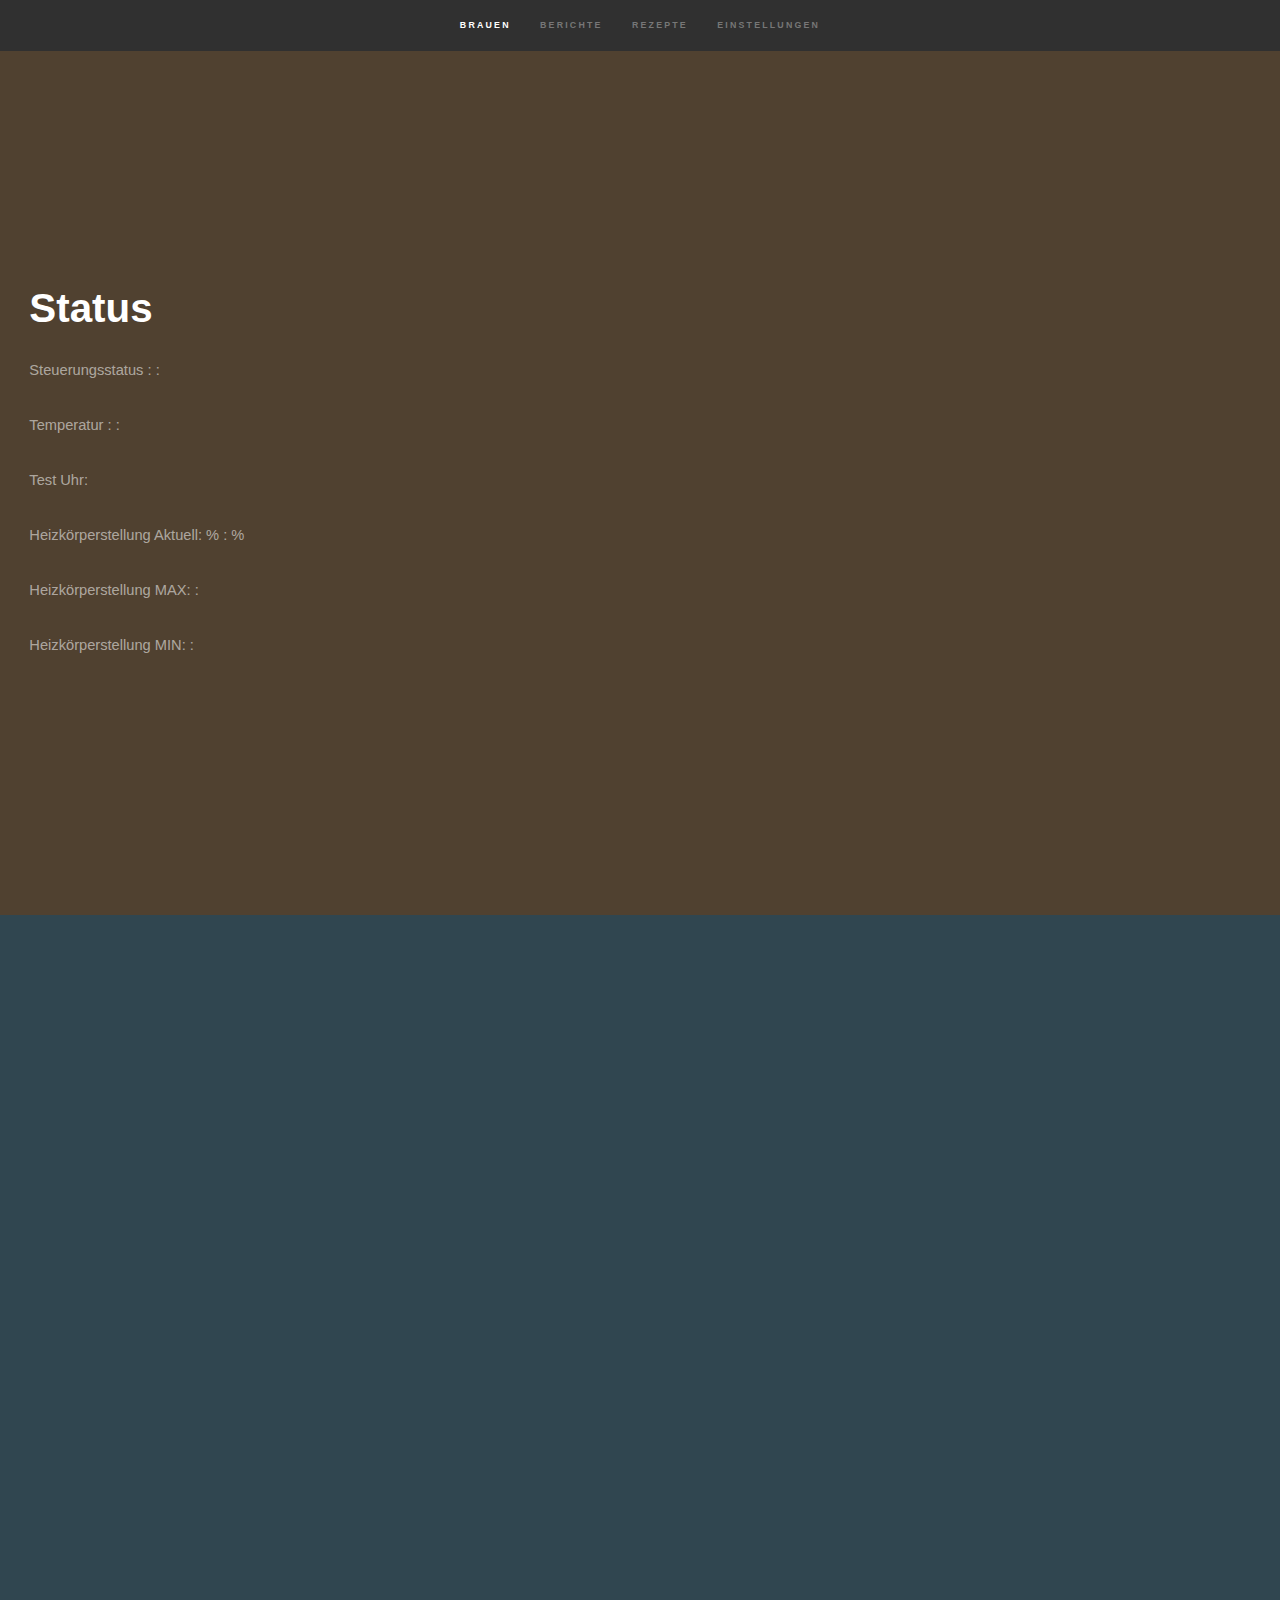
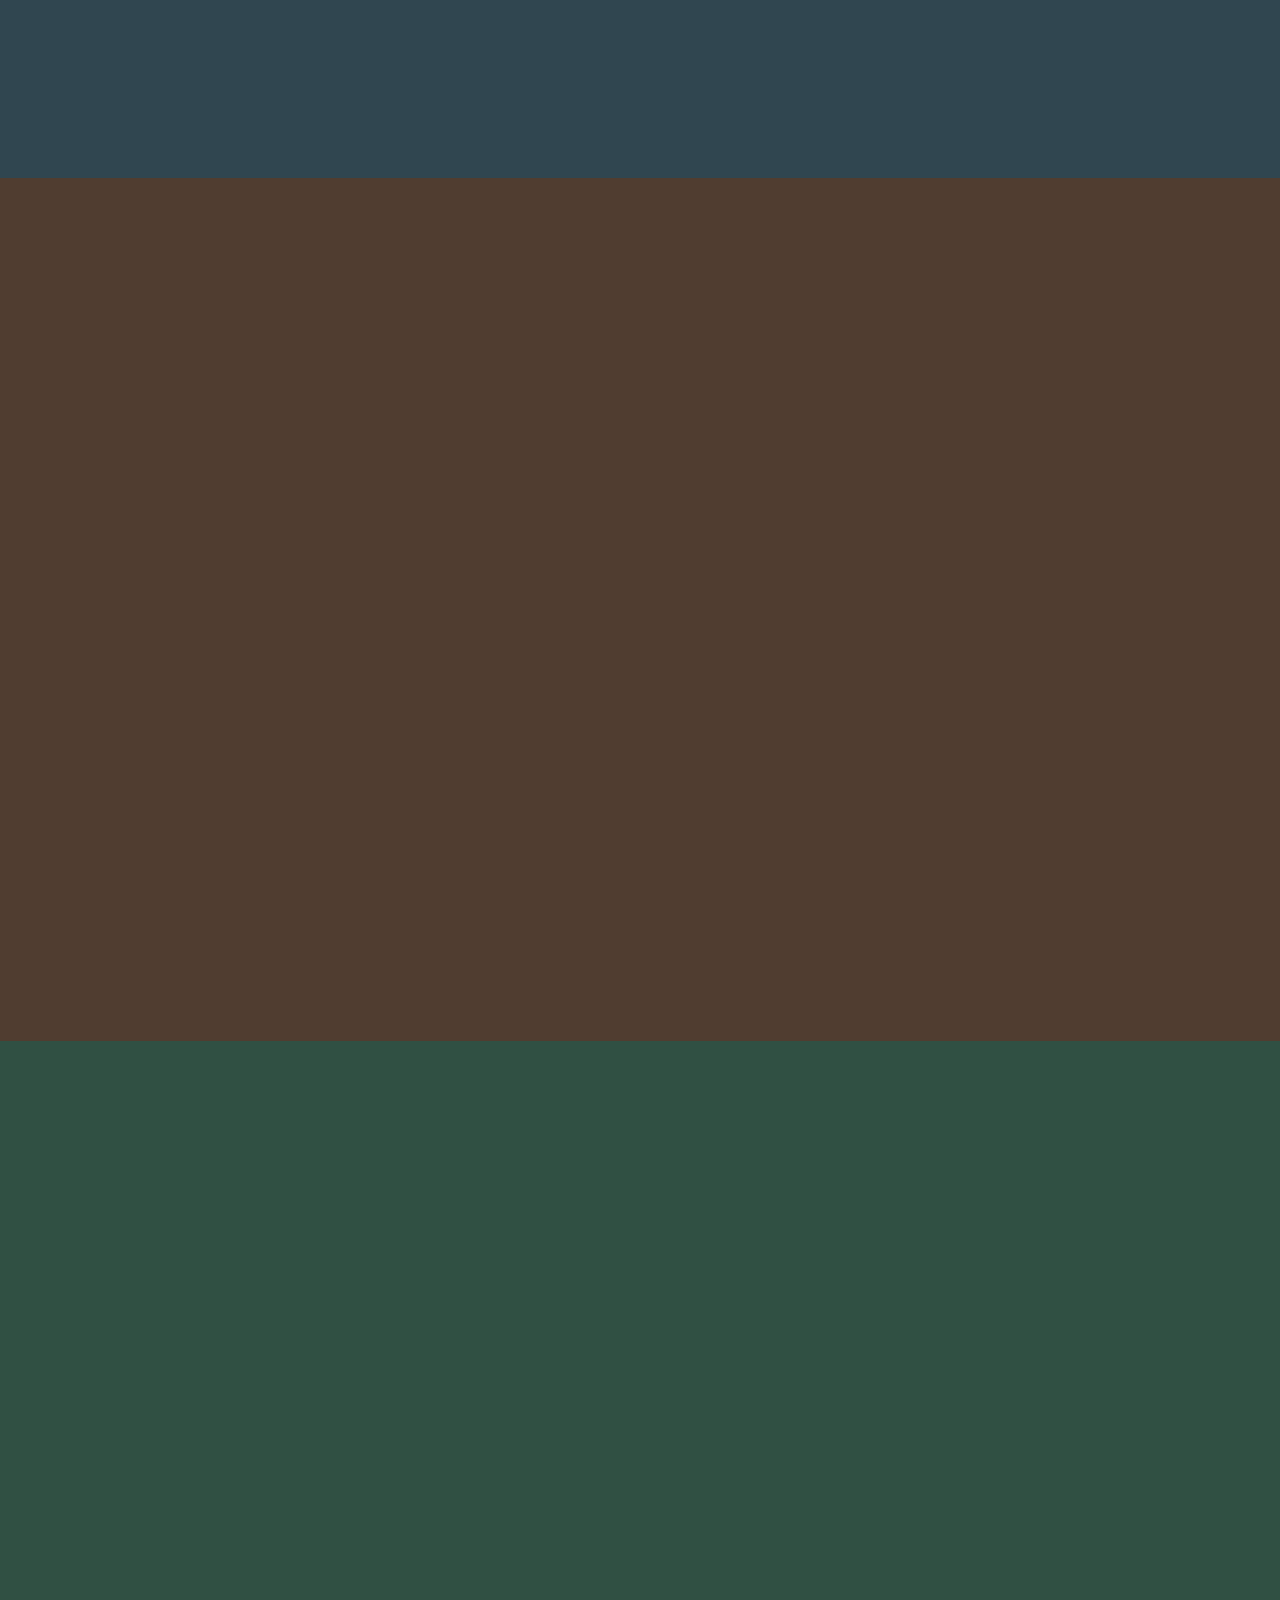
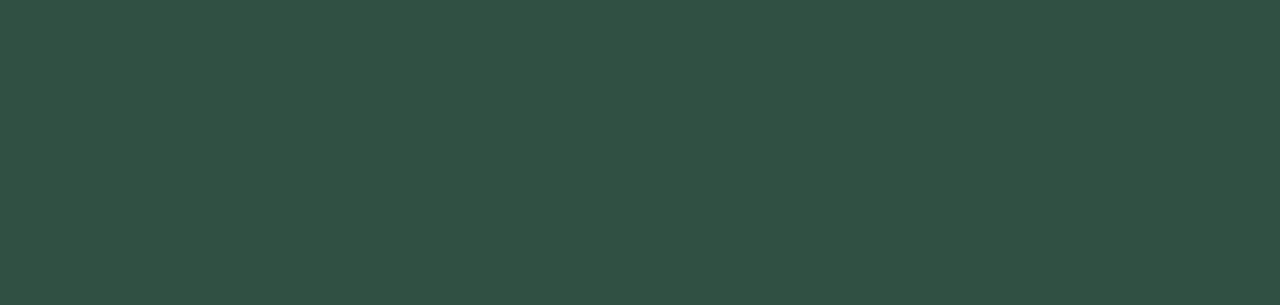
<file: index.html>
<!DOCTYPE HTML>
<!--
	Hyperspace by HTML5 UP
	html5up.net | @n33co
	Free for personal and commercial use under the CCA 3.0 license (html5up.net/license)
-->
<html>
	<head>
		<title>Brausteuerung</title>
		<meta charset="utf-8" />
		<meta name="viewport" content="width=device-width, initial-scale=1" />
		<!--[if lte IE 8]><script src="template/assets/js/ie/html5shiv.js"></script><![endif]-->
		<link rel="stylesheet" href="template/assets/css/main.css" />
		<link rel="stylesheet" href="noty/demo/buttons.css" />

		<!--[if lte IE 9]><link rel="stylesheet" href="template/assets/css/ie9.css" /><![endif]-->
		<!--[if lte IE 8]><link rel="stylesheet" href="template/assets/css/ie8.css" /><![endif]-->
	</head>
	<body>

		<!-- Sidebar -->
			<section id="sidebar">
				<div class="inner">
					<nav>
						<ul>
							<li><a href="#brauen">Brauen</a></li>
							<li><a href="#berichte">Berichte</a></li>
							<li><a href="#rezepte">Rezepte</a></li>
							<li><a href="#einstellungen">Einstellungen</a></li>
						</ul>
					</nav>
				</div>
			</section>

		<!-- Wrapper -->
			<div id="wrapper">

				<!--  Div fuer Alarmsound    -->
				<div id="alarmsound"></div>
				<!-- Intro -->
					<section id="brauen" class="wrapper style4 fullscreen fade-up">
						<div class="inner">
							<h1>Status</h1>
							<p>Steuerungsstatus : <span id="message_server"></span> : <span id="server_clock"></span></p>
							<p>Temperatur : <span id="temp_up"></span> : <span id="temp_down"></span></p>
							<p>Test Uhr: <span id="server_clock2"></span></p>
							<p>Heizkörperstellung Aktuell: <span id="engine1_1"></span>% : <span id="engine2_1"></span>%</p>
							<p>Heizkörperstellung MAX: <span id="engine1_max_1"></span> : <span id="engine2_max_1"></span></p>
							<p>Heizkörperstellung MIN: <span id="engine1_min_1"></span> : <span id="engine2_min_1"></span></p>
						</div>
					</section>
					<section id="berichte" class="wrapper style2 fullscreen fade-up">
						<div class="inner">
							<div class=features>
								<section>
									<h1>Berichte</h1>
									<p>Kochberichte: <select id="select_koch_log_liste"></select></p>
									<div id="div_show_log" style="color: rgba(255, 255, 255, 1);background: rgba(255, 255, 255, 0.50); display:none; padding:10px;border-radius: 8px; margin-bottom:10px;"></div>
								</section>
								<section>
									<div id="div_rezept_log" style="display:none;">
										<h3>Brauberichte</h3>
										<select id="select_koch_log_liste"></select></p>
										<div id="div_show_log_rezept" style="color: rgba(255, 255, 255, 1);background: rgba(255, 255, 255, 0.50); display:none; padding:10px;border-radius: 8px; margin-bottom:10px;"></div>
									</div>
								</section>
							</div>
						</div>
					</section>
					<section id="rezepte" class="wrapper style3 fullscreen fade-up">
						<div id="div_neues_rezept1" class=inner>
							<div class="features" id="section_biertyp">
								<section>
									<h2>Rezeptverwaltung</h2>
									<table>
										<tr>
											<td><a id="neues_rezept1" class="button special">Neues Rezept eingeben</a></td>
										</tr>
										<tr>
											<td><h3>Rezept zum Bearbeiten ausw&auml;hlen:</h3></td>
										</tr>
										<tr>
											<td><select id="select_alle_rezepte"></select></td>
										</tr>
									</table>
								</section>
							</div>
						</div>
						<div class="inner" id="div_neues_rezept2" style="display:none;">
							<h2 id="rezept_ueberschrift">Neues Rezept</h2><input type="hidden" value="" id="rezept_id">
							<div class="features" id="section_biertyp">
								<section>
									<div id="div_biertyp1">
										<h3>Allgemein</h3>
										<ul class="actions">
											<li>Biertyp:</li>
											<li><select name="demo-category" id="select_biertypen1">
													<option value="" disabled selected hidden>ausw&auml;hlen</option>
												</select></li>
											<li><a href="#section_biertyp" id="button_biertyp1" class="button special small">bearbeiten</a></li>
											<li><span id="test_span"></span></li>
										</ul>
										<ul class="actions">
											<li>Name:</li>
											<li><input type="text" name="biername" id="biername" placeholder="Name des Biers" /></li>
										</ul>
										<h3>Maischen</h3>
										<div id="liste_maischzeit" style="color: rgba(255, 255, 255, 0.55);background: rgba(255, 255, 255, 0.10); display:none; padding:10px;border-radius: 8px; margin-bottom:10px;"></div>
											<ul class="actions">
											<li><a href="#section_biertyp" id="button_maischzeit" class="button special">Maischphasen</a></li>
										</ul>
										<h3>L&auml;utern</h3>
										<ul class="actions">
											<li>Nachguss: </li>
											<li><input type="number" name="nachguss" id="nachguss" style="width:80px;" placeholder="°C" /></li>
										</ul>
										<h3>Kochen und Hopfenbeigabe</h3>
										<ul class="actions">
											<li>Kochzeit: </li>
											<li><input type="number" name="kochzeit" id="kochzeit" style="width:80px;" placeholder="min" /></li>
										</ul>
										<div id="liste_hopfen" style="color: rgba(255, 255, 255, 0.55);background: rgba(255, 255, 255, 0.10); display:none; padding:10px;border-radius: 8px; margin-bottom:10px;"></div>
											<ul class="actions">
											<li><a href="#section_biertyp" id="button_hopfen" class="button special">Hopfenbeigabe</a></li>
										</ul>
										<ul class="actions">
										<li><a href="#section_biertyp" id="rezept_speichern" style="background-color:green; opacity:0.8;color:white" class="button">Rezept Speichern</a></li>
										<li><a href="#section_biertyp" id="neues_rezept2" class="button">Abbrechen</a></li>
									</ul>
									<div id="div_loeschen" style="display:none;">
										<ul class="actions">
											<li><a href="#section_biertyp" id="rezept_loeschen" style="background-color:red; opacity:0.8;color:white" class="button">Rezept L&ouml;schen</a></li>
										</ul>
									</div>
								</div>
								</section>
								<section>
									<div id="div_biertyp2" style="display:none;">
										<h3>Biertyp bearbeiten</h3>
										<ul class="actions">
											<li>Neuer Biertyp:</li>
											<li><input type="text" name="demo-name" id="neu_biertyp_name" placeholder="Name" /></li>
										</ul>
										<ul class="actions">
											<li><a href="#section_biertyp" id="button_biertyp2" class="button special">Speichern</a></li>
										</ul>
										<ul class="actions">
											<li>Biertyp l&ouml;schen:</li>
											<li><select name="demo-category" id="select_biertypen2">
													<option value="" disabled selected hidden>ausw&auml;hlen</option>
											</select></li>
										</ul>
										<ul class="actions">
											<li><a href="#section_biertyp" id="button_biertyp4" class="button special">L&ouml;schen</a></li>
											<li><a href="#section_biertyp" id="button_biertyp3" class="button">Abbrechen</a></li>
										</ul>
									</div>
									<div id="div_maischzeit" style="display:none;">
										<h3>Maischen bearbeiten</h3>
										<ul class="actions">
											<li>Neue Maischzeiten:</li>
											<li><a href="#section_biertyp" id="button_neu_maischzeit" class="button">+</a></li>
												<li><a href="#section_biertyp" id="button_weg_maischzeit" class="button">-</a></li>
										</ul>
										<div id="div_inner_maischzeit">
										</div>
										<ul class="actions">
											<li><a href="#section_biertyp" id="button_maischzeit2" class="button special">zur&uuml;ck</a></li>
										</ul>
									</div>
									<div id="div_hopfen" style="display:none;">
										<h3>Hopfen hinzugeben</h3>
										<ul class="actions">
											<li>Neuer Hopfen:</li>
											<li><a href="#section_biertyp" id="button_neu_hopfen" class="button">+</a></li>
												<li><a href="#section_biertyp" id="button_weg_hopfen" class="button">-</a></li>
										</ul>
										<div id="div_inner_hopfen">
										</div>
										<ul class="actions">
											<li><a href="#section_biertyp" id="button_hopfen2" class="button special">zur&uuml;ck</a></li>
										</ul>
									</div>
								</section>
							</div>
						</div>
					</section>
					<section id="einstellungen" class="wrapper style1 fullscreen fade-up">
						<div class="inner">
							<h1>Einstellungen</h1>
							<p>Heizkörperstellung Aktuell: <span id="engine1"></span>% : <span id="engine2"></span>%</p>
							<p>Heizkörperstellung MAX: <span id="engine1_max"></span> : <span id="engine2_max"></span></p>
							<p>Heizkörperstellung MIN: <span id="engine1_min"></span> : <span id="engine2_min"></span></p>
							<div id="div_schrittmotor1" class="features">
								<section>
									<h2>Schrittmotor: Einstellungen</h2>
									<table>
										<tr>
											<td><a id="engine_conf1" class="button special">Max Min</a></td>
										</tr>
										<tr>
											<td><a id="engine_kal1" class="button special">Kallibrieren</a></td>
										</tr>
									</table>
								</section>
								<section>
									<h2>Schrittmotor: Funktionen</h2>
									<table>
										<tr>
											<td>Drehregler Motor 1 :</td>
											<td><a id="engine1_up" class="button">AN</a></td>
											<td><a id="engine1_down" class="button">AUS</a></td>
										</tr>
										<tr>
											<td>Drehregler Motor 2 :</td>
											<td><a id="engine2_up" class="button">AN</a></td>
											<td><a id="engine2_down" class="button">AUS</a></td>
										</tr>
									</table>
								</sectio>
							</div>
							<div id="div_schrittmotor3" style="display:none;">
								<div class="features">
									<section>
										<h1>Kallibrieren</h1>
										<table>
											<tr>
												<td><a id="k_start" class="button special">Kallibrieren beginnen</a></td>
											</tr>
											<tr>
												<td><a id="k_pause" class="button">Kallibrieren pausieren</a></td>
											</tr>
											<tr>
												<td><a id="k_end" class="button">Kallibrieren beenden</a></td>
											</tr>
										</table>
									</section>
									<section>
										<table>
											<tr>
												<td><b>Aktuelle Temperatur:</b></td>
												<td><span id="k_temp1"></span></td>
											</tr>
											<tr>
												<td><b>Soll Temperatur:</b></td>
												<td><span id="k_temp2"></span></td>
											</tr>
											<tr>
												<td><b>Motorstellung:</b></td>
												<td><span id="k_m_stellung"></span></td>
											</tr>
											<tr>
												<td><b>Status:</b></td>
												<td><span id="k_status"></span></td>
											</tr>
										</table>
									</section>
								</div>
							</div>
							<div id="div_schrittmotor2" style="display:none;">
								<div class="features">
									<section>
										<h1>Schrittmotor 1</h1>
										<table>
											<tr>
												<td>Ausstellungen:</td>
												<td><a id="button_schrittmotor1_1" class="button special">+</a></td>
												<td><a id="button_schrittmotor1_2" class="button special">-</a></td>
											</tr>
											<tr>
												<td>Maximalstellung:</td>
												<td><a id="button_schrittmotor1_3" class="button special">+</a></td>
												<td><a id="button_schrittmotor1_4" class="button special">-</a></td>
											</tr>
										</table>
									</section>
									<section>
										<h1>Schrittmotor 2</h1>
										<table>
											<tr>
												<td>Ausstellungen:</td>
												<td><a id="button_schrittmotor2_1" class="button special">+</a></td>
												<td><a id="button_schrittmotor2_2" class="button special">-</a></td>
											</tr>
											<tr>
												<td>Maximalstellung:</td>
												<td><a id="button_schrittmotor2_3" class="button special">+</a></td>
												<td><a id="button_schrittmotor2_4" class="button special">-</a></td>
											</tr>
										</table>
									</section>
									<section>
										<ul class="actions">
											<li><a id="engine_conf2" class="button">Abbrechen</a></li>
										</ul>
									</section>
								</div>
								</div>
						</div>
					</section>

			</div>

		<!-- Scripts -->
			<script src="template/assets/js/jquery.min.js"></script>
			<script src="template/assets/js/jquery.scrollex.min.js"></script>
			<script src="template/assets/js/jquery.scrolly.min.js"></script>
			<script src="template/assets/js/skel.min.js"></script>
			<script src="template/assets/js/util.js"></script>
			<script src="noty/js/noty/packaged/jquery.noty.packaged.js"></script>
			<!--[if lte IE 8]><script src="template/assets/js/ie/respond.min.js"></script><![endif]-->
			<script src="template/assets/js/main.js"></script>
		<script src="script/communication.js"></script>
		<script src="script/neues_rezept.js"></script>
		<script src="script/engine.js"></script>
		<script src="script/test_kochen.js"></script>
		<script src="script/log.js"></script>
	</body>
</html>
</file>
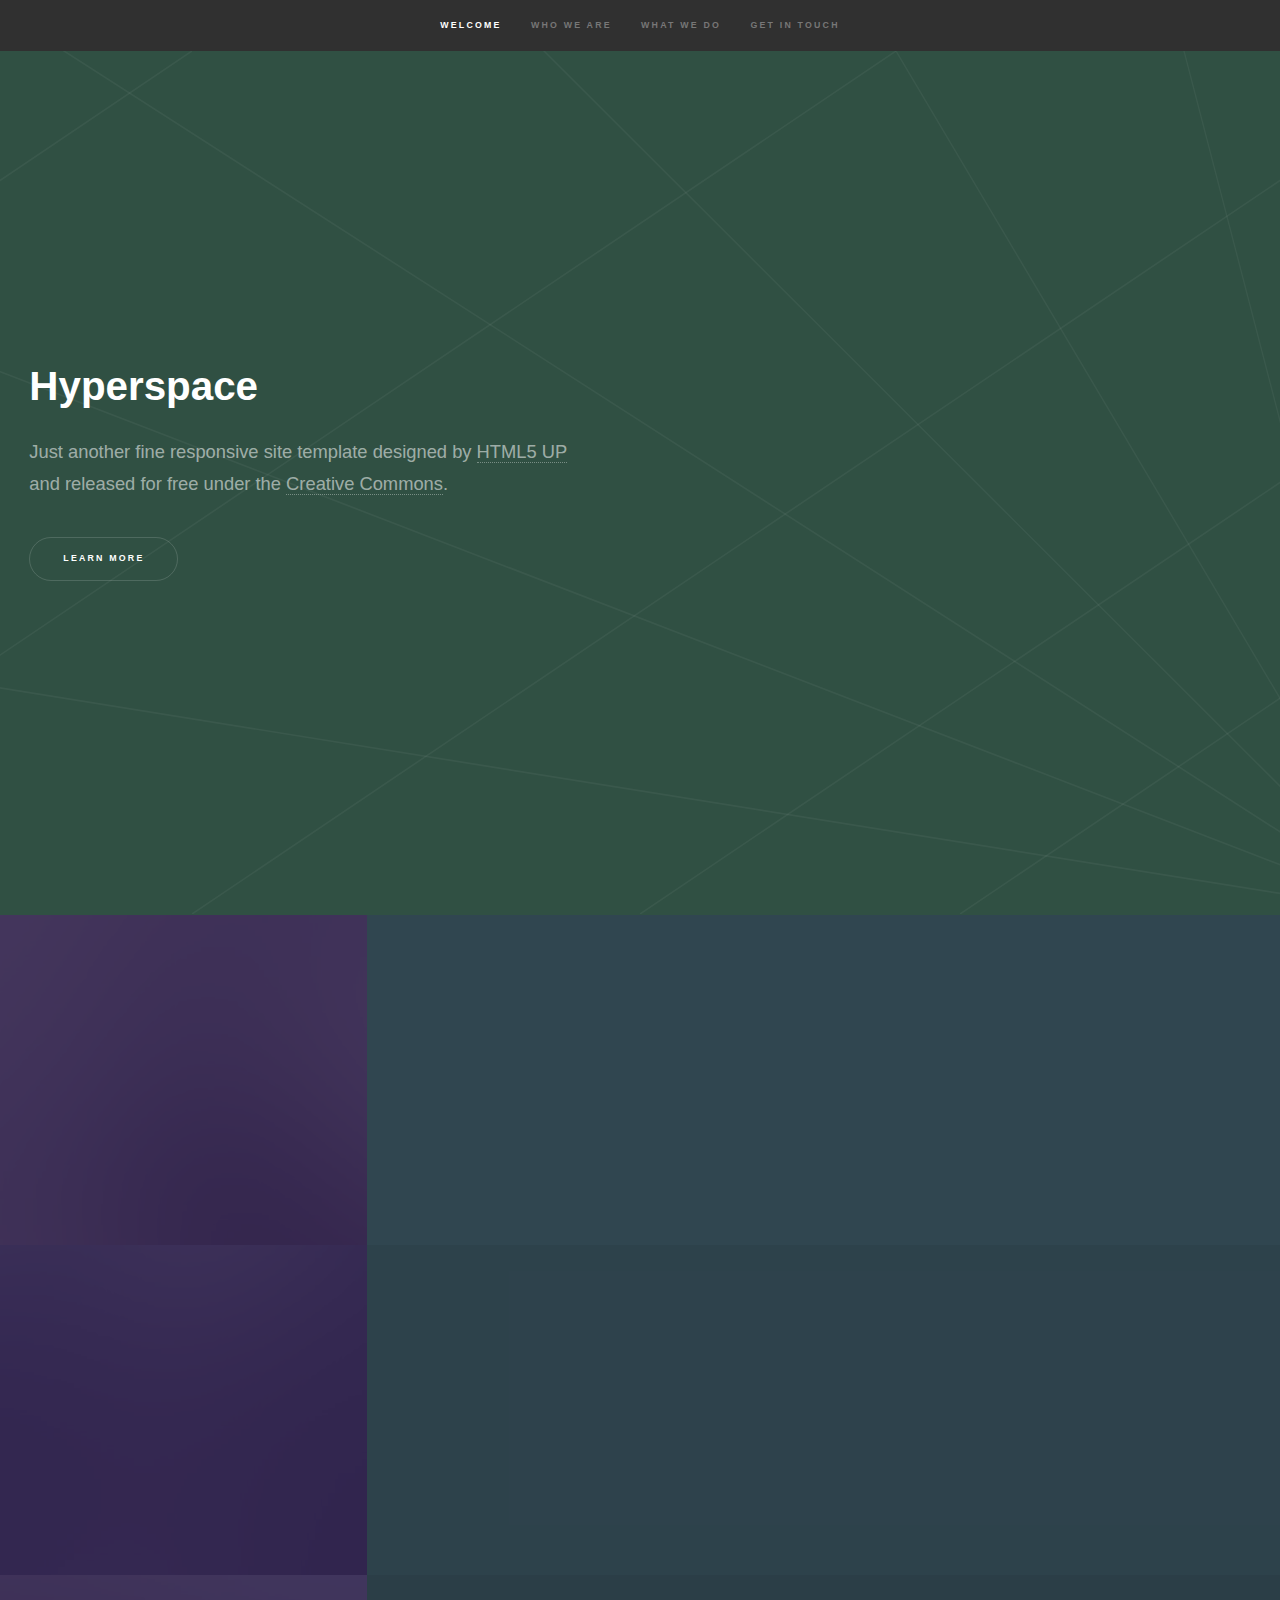
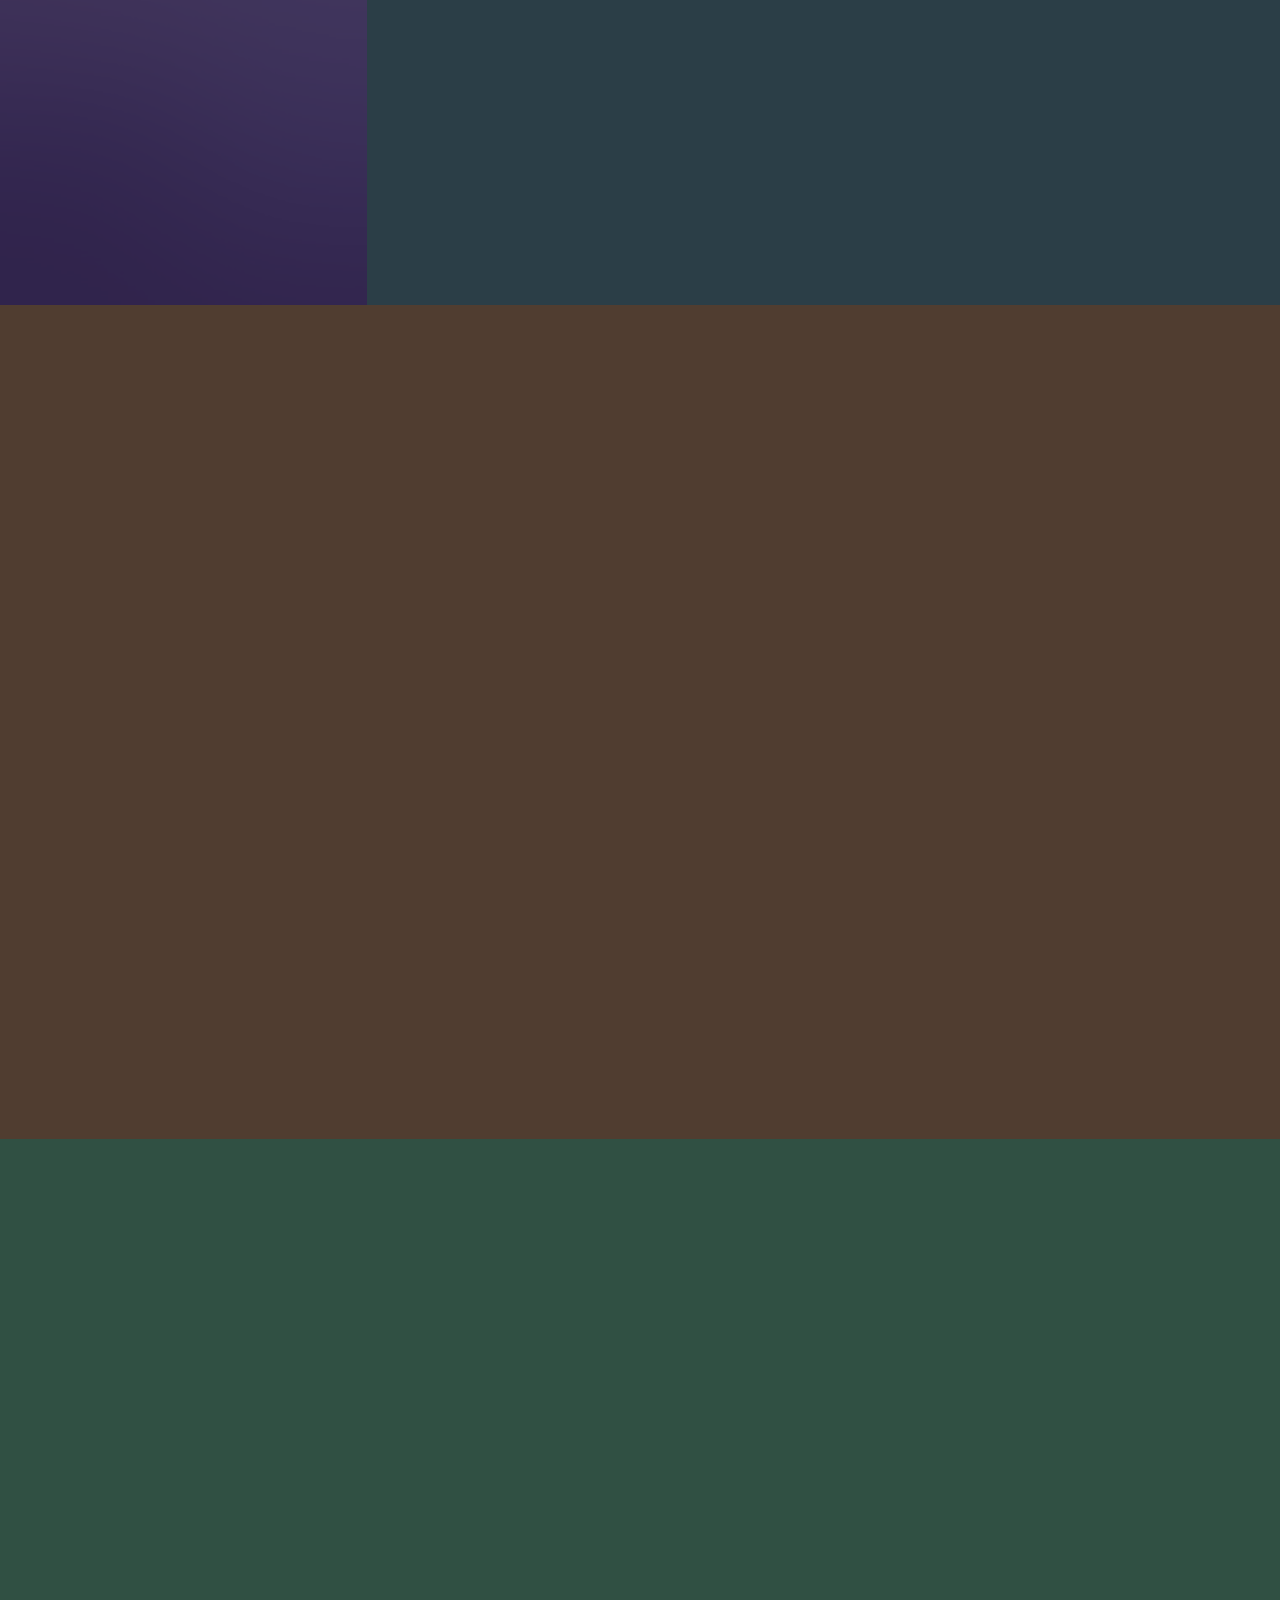
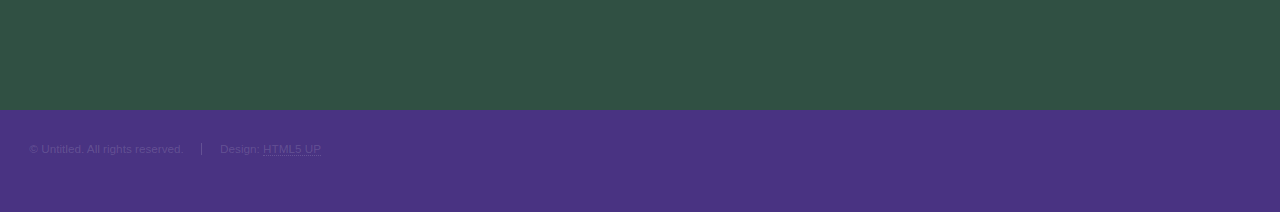
<file: template/index.html>
<!DOCTYPE HTML>
<!--
	Hyperspace by HTML5 UP
	html5up.net | @n33co
	Free for personal and commercial use under the CCA 3.0 license (html5up.net/license)
-->
<html>
	<head>
		<title>Hyperspace by HTML5 UP</title>
		<meta charset="utf-8" />
		<meta name="viewport" content="width=device-width, initial-scale=1" />
		<!--[if lte IE 8]><script src="assets/js/ie/html5shiv.js"></script><![endif]-->
		<link rel="stylesheet" href="assets/css/main.css" />
		<!--[if lte IE 9]><link rel="stylesheet" href="assets/css/ie9.css" /><![endif]-->
		<!--[if lte IE 8]><link rel="stylesheet" href="assets/css/ie8.css" /><![endif]-->
	</head>
	<body>

		<!-- Sidebar -->
			<section id="sidebar">
				<div class="inner">
					<nav>
						<ul>
							<li><a href="#intro">Welcome</a></li>
							<li><a href="#one">Who we are</a></li>
							<li><a href="#two">What we do</a></li>
							<li><a href="#three">Get in touch</a></li>
						</ul>
					</nav>
				</div>
			</section>

		<!-- Wrapper -->
			<div id="wrapper">

				<!-- Intro -->
					<section id="intro" class="wrapper style1 fullscreen fade-up">
						<div class="inner">
							<h1>Hyperspace</h1>
							<p>Just another fine responsive site template designed by <a href="http://html5up.net">HTML5 UP</a><br />
							and released for free under the <a href="http://html5up.net/license">Creative Commons</a>.</p>
							<ul class="actions">
								<li><a href="#one" class="button scrolly">Learn more</a></li>
							</ul>
						</div>
					</section>

				<!-- One -->
					<section id="one" class="wrapper style2 spotlights">
						<section>
							<a href="#" class="image"><img src="images/pic01.jpg" alt="" data-position="center center" /></a>
							<div class="content">
								<div class="inner">
									<h2>Sed ipsum dolor</h2>
									<p>Phasellus convallis elit id ullamcorper pulvinar. Duis aliquam turpis mauris, eu ultricies erat malesuada quis. Aliquam dapibus.</p>
									<ul class="actions">
										<li><a href="#" class="button">Learn more</a></li>
									</ul>
								</div>
							</div>
						</section>
						<section>
							<a href="#" class="image"><img src="images/pic02.jpg" alt="" data-position="top center" /></a>
							<div class="content">
								<div class="inner">
									<h2>Feugiat consequat</h2>
									<p>Phasellus convallis elit id ullamcorper pulvinar. Duis aliquam turpis mauris, eu ultricies erat malesuada quis. Aliquam dapibus.</p>
									<ul class="actions">
										<li><a href="#" class="button">Learn more</a></li>
									</ul>
								</div>
							</div>
						</section>
						<section>
							<a href="#" class="image"><img src="images/pic03.jpg" alt="" data-position="25% 25%" /></a>
							<div class="content">
								<div class="inner">
									<h2>Ultricies aliquam</h2>
									<p>Phasellus convallis elit id ullamcorper pulvinar. Duis aliquam turpis mauris, eu ultricies erat malesuada quis. Aliquam dapibus.</p>
									<ul class="actions">
										<li><a href="#" class="button">Learn more</a></li>
									</ul>
								</div>
							</div>
						</section>
					</section>

				<!-- Two -->
					<section id="two" class="wrapper style3 fade-up">
						<div class="inner">
							<h2>What we do</h2>
							<p>Phasellus convallis elit id ullamcorper pulvinar. Duis aliquam turpis mauris, eu ultricies erat malesuada quis. Aliquam dapibus, lacus eget hendrerit bibendum, urna est aliquam sem, sit amet imperdiet est velit quis lorem.</p>
							<div class="features">
								<section>
									<span class="icon major fa-code"></span>
									<h3>Lorem ipsum amet</h3>
									<p>Phasellus convallis elit id ullam corper amet et pulvinar. Duis aliquam turpis mauris, sed ultricies erat dapibus.</p>
								</section>
								<section>
									<span class="icon major fa-lock"></span>
									<h3>Aliquam sed nullam</h3>
									<p>Phasellus convallis elit id ullam corper amet et pulvinar. Duis aliquam turpis mauris, sed ultricies erat dapibus.</p>
								</section>
								<section>
									<span class="icon major fa-cog"></span>
									<h3>Sed erat ullam corper</h3>
									<p>Phasellus convallis elit id ullam corper amet et pulvinar. Duis aliquam turpis mauris, sed ultricies erat dapibus.</p>
								</section>
								<section>
									<span class="icon major fa-desktop"></span>
									<h3>Veroeros quis lorem</h3>
									<p>Phasellus convallis elit id ullam corper amet et pulvinar. Duis aliquam turpis mauris, sed ultricies erat dapibus.</p>
								</section>
								<section>
									<span class="icon major fa-chain"></span>
									<h3>Urna quis bibendum</h3>
									<p>Phasellus convallis elit id ullam corper amet et pulvinar. Duis aliquam turpis mauris, sed ultricies erat dapibus.</p>
								</section>
								<section>
									<span class="icon major fa-diamond"></span>
									<h3>Aliquam urna dapibus</h3>
									<p>Phasellus convallis elit id ullam corper amet et pulvinar. Duis aliquam turpis mauris, sed ultricies erat dapibus.</p>
								</section>
							</div>
							<ul class="actions">
								<li><a href="#" class="button">Learn more</a></li>
							</ul>
						</div>
					</section>

				<!-- Three -->
					<section id="three" class="wrapper style1 fade-up">
						<div class="inner">
							<h2>Get in touch</h2>
							<p>Phasellus convallis elit id ullamcorper pulvinar. Duis aliquam turpis mauris, eu ultricies erat malesuada quis. Aliquam dapibus, lacus eget hendrerit bibendum, urna est aliquam sem, sit amet imperdiet est velit quis lorem.</p>
							<div class="split style1">
								<section>
									<form method="post" action="#">
										<div class="field half first">
											<label for="name">Name</label>
											<input type="text" name="name" id="name" />
										</div>
										<div class="field half">
											<label for="email">Email</label>
											<input type="text" name="email" id="email" />
										</div>
										<div class="field">
											<label for="message">Message</label>
											<textarea name="message" id="message" rows="5"></textarea>
										</div>
										<ul class="actions">
											<li><a href="" class="button submit">Send Message</a></li>
										</ul>
									</form>
								</section>
								<section>
									<ul class="contact">
										<li>
											<h3>Address</h3>
											<span>12345 Somewhere Road #654<br />
											Nashville, TN 00000-0000<br />
											USA</span>
										</li>
										<li>
											<h3>Email</h3>
											<a href="#">user@untitled.tld</a>
										</li>
										<li>
											<h3>Phone</h3>
											<span>(000) 000-0000</span>
										</li>
										<li>
											<h3>Social</h3>
											<ul class="icons">
												<li><a href="#" class="fa-twitter"><span class="label">Twitter</span></a></li>
												<li><a href="#" class="fa-facebook"><span class="label">Facebook</span></a></li>
												<li><a href="#" class="fa-github"><span class="label">GitHub</span></a></li>
												<li><a href="#" class="fa-instagram"><span class="label">Instagram</span></a></li>
												<li><a href="#" class="fa-linkedin"><span class="label">LinkedIn</span></a></li>
											</ul>
										</li>
									</ul>
								</section>
							</div>
						</div>
					</section>

			</div>

		<!-- Footer -->
			<footer id="footer" class="wrapper style1-alt">
				<div class="inner">
					<ul class="menu">
						<li>&copy; Untitled. All rights reserved.</li><li>Design: <a href="http://html5up.net">HTML5 UP</a></li>
					</ul>
				</div>
			</footer>

		<!-- Scripts -->
			<script src="assets/js/jquery.min.js"></script>
			<script src="assets/js/jquery.scrollex.min.js"></script>
			<script src="assets/js/jquery.scrolly.min.js"></script>
			<script src="assets/js/skel.min.js"></script>
			<script src="assets/js/util.js"></script>
			<!--[if lte IE 8]><script src="assets/js/ie/respond.min.js"></script><![endif]-->
			<script src="assets/js/main.js"></script>

	</body>
</html>
</file>
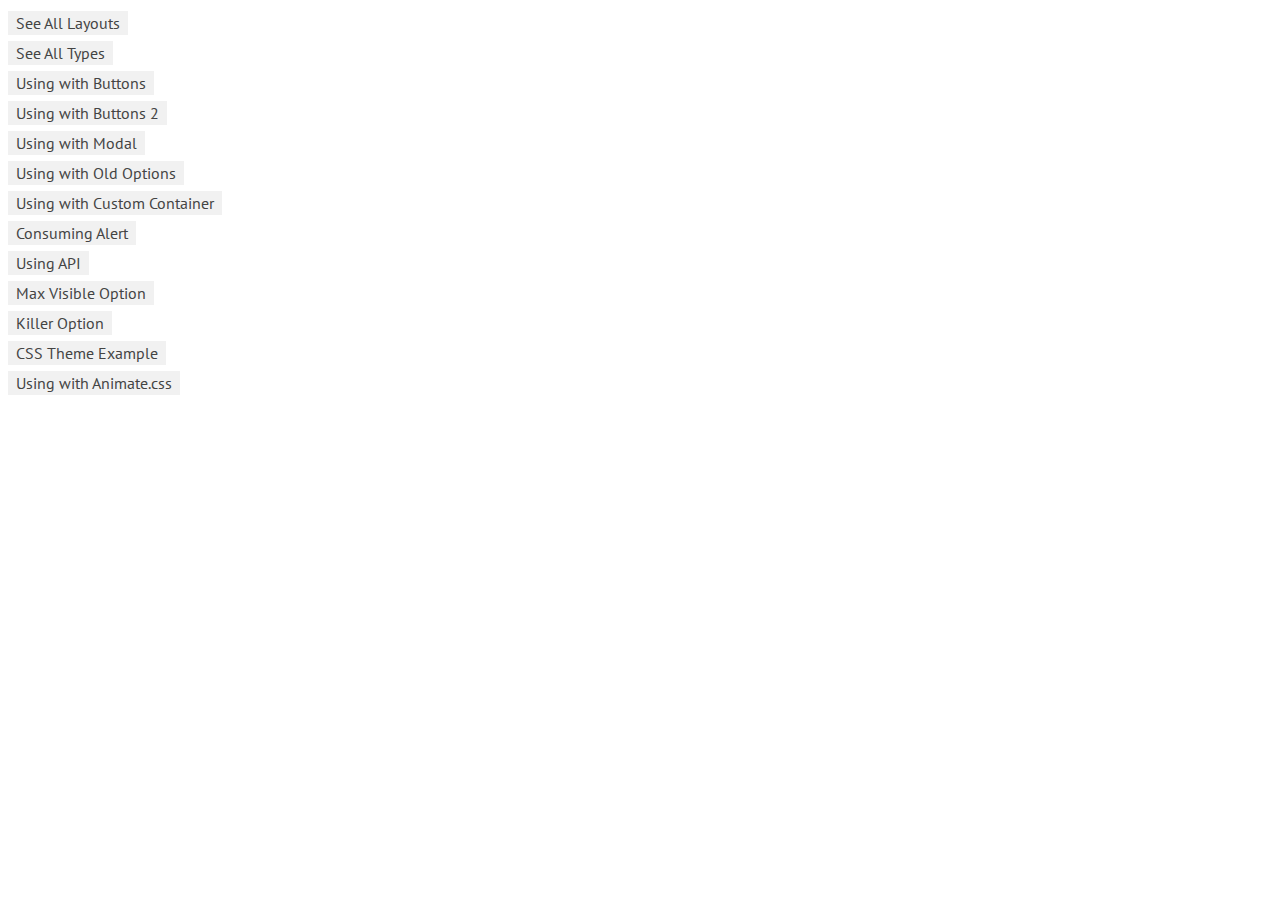
<file: noty/demo/index.html>
<!DOCTYPE html>
<html lang="en">
<head>
    <meta http-equiv="Content-Type" content="text/html; charset=UTF-8">
    <meta charset="utf-8">
    <title>Demonstration of noty</title>
    <meta name="viewport" content="width=device-width, initial-scale=1.0">
    <meta name="description" content="demonstration of some noty capabilities">

    <link href='http://fonts.googleapis.com/css?family=PT+Sans:regular,italic,bold,bolditalic&amp;subset=latin,latin-ext,cyrillic' rel='stylesheet' type='text/css'>
    <style type="text/css">

        html {
            height: 100%;
            width: 100%;
        }

        body {
            font-family: 'PT Sans', Tahoma, Arial, serif;
            line-height: 13px
        }

        a {
            color: #444;
            line-height: 30px;
            text-decoration: none;
            background: #f1f1f1;
            padding: 2px 8px;
        }

    </style>

</head>
<body>
<div class="container">
    <div>
        <a href="allLayouts.html">See All Layouts</a>
    </div>
    <div>
        <a href="allTypes.html">See All Types</a>
    </div>
    <div>
        <a href="usingWithButtons.html">Using with Buttons</a>
    </div>
    <div>
        <a href="usingWithButtons2.html">Using with Buttons 2</a>
    </div>
    <div>
        <a href="usingWithModal.html">Using with Modal</a>
    </div>
    <div>
        <a href="usingWithOldOptions.html">Using with Old Options</a>
    </div>
    <div>
        <a href="customContainer.html">Using with Custom Container</a>
    </div>
    <div>
        <a href="consumingAlert.html">Consuming Alert</a>
    </div>
    <div>
        <a href="api.html">Using API</a>
    </div>
    <div>
        <a href="usingMaxVisible.html">Max Visible Option</a>
    </div>
    <div>
        <a href="killer.html">Killer Option</a>
    </div>
    <div>
        <a href="themeCss.html">CSS Theme Example</a>
    </div>
    <div>
        <a href="usingWithAnimate.css.html">Using with Animate.css</a>
    </div>
</div>
</body>
</html>
</file>
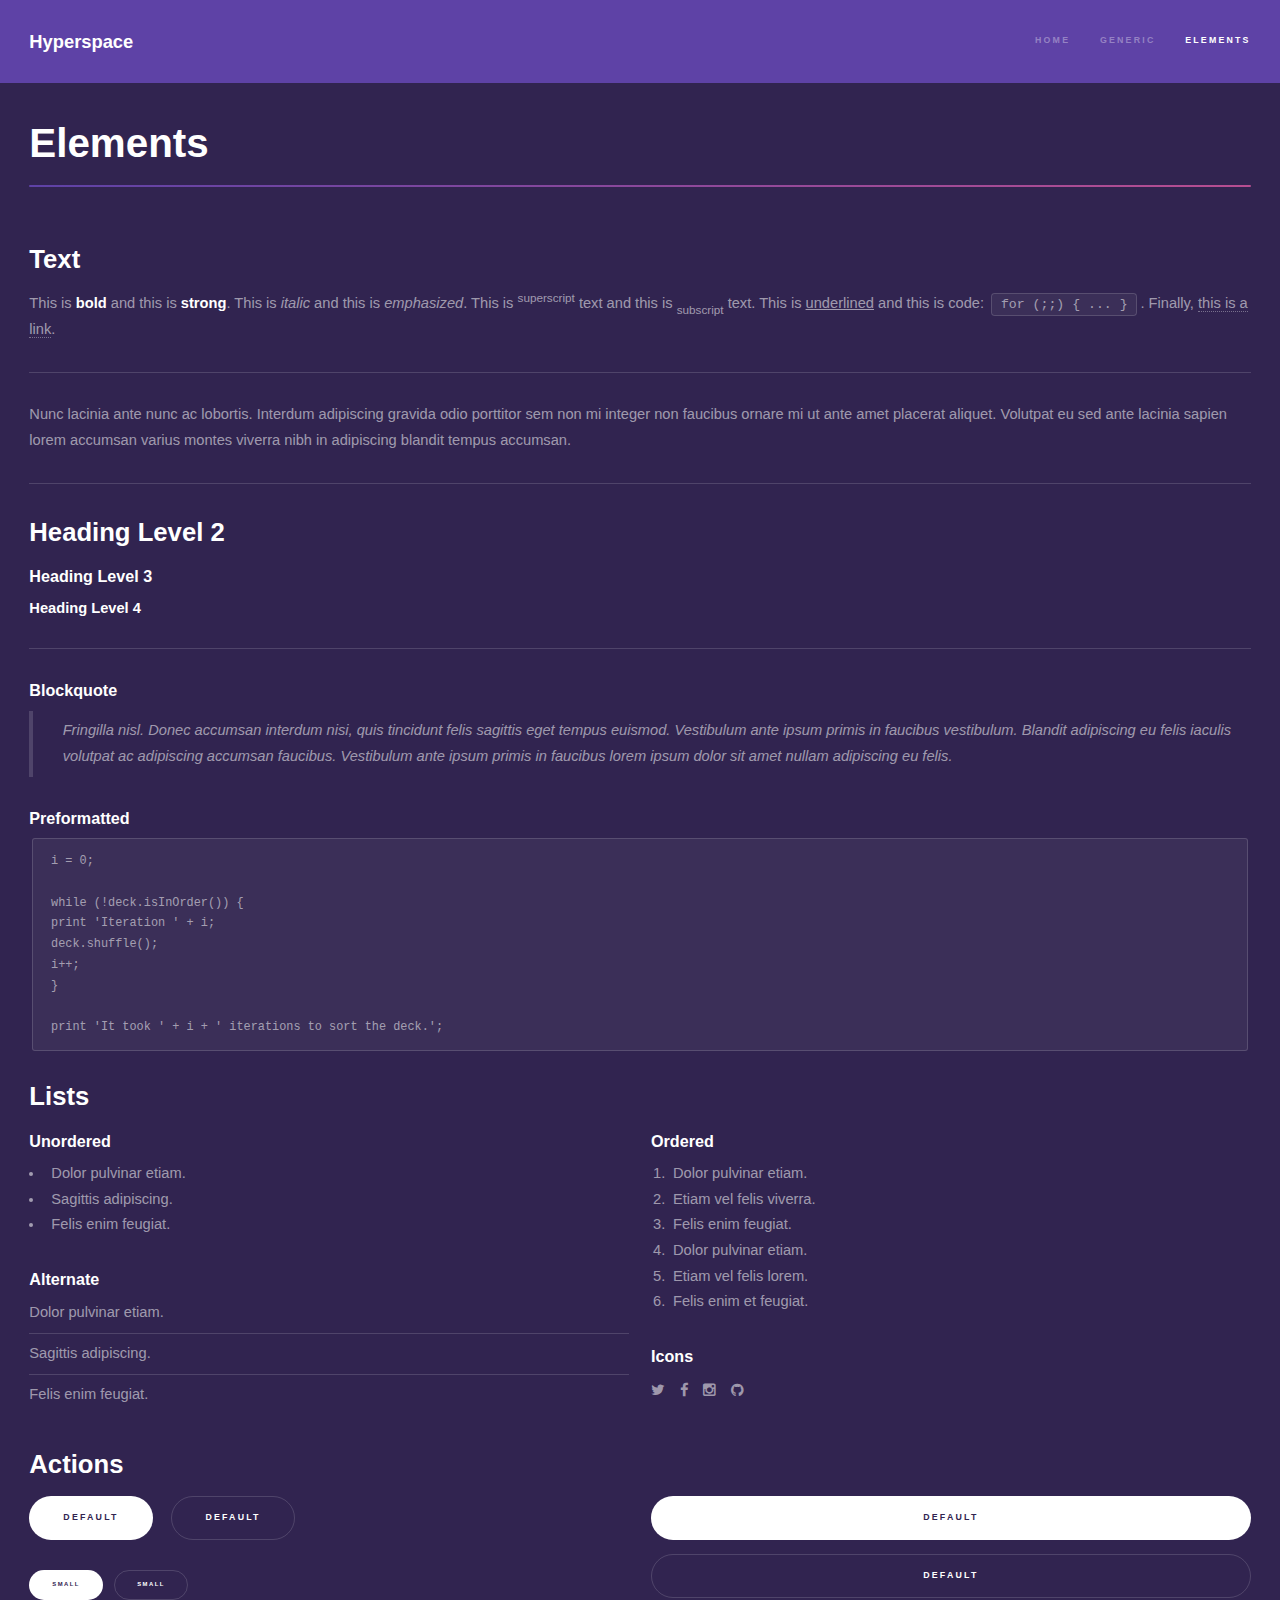
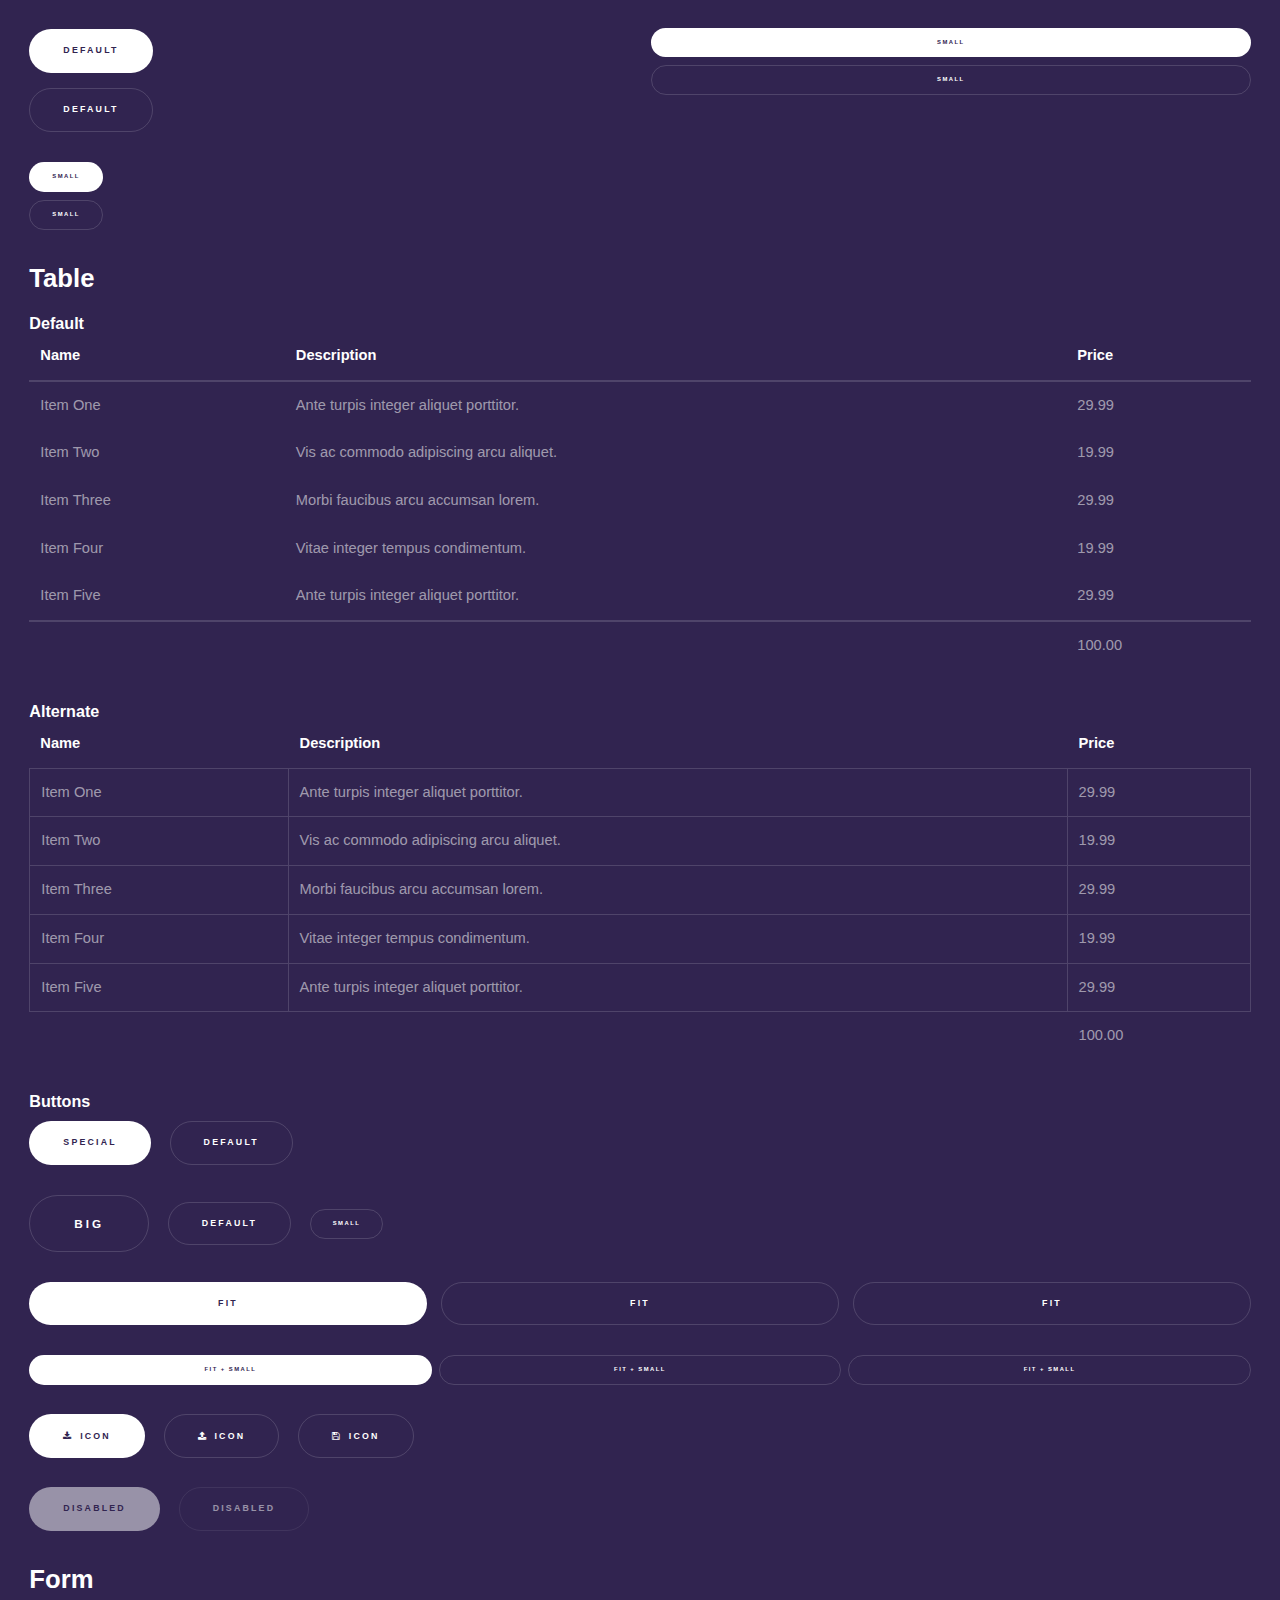
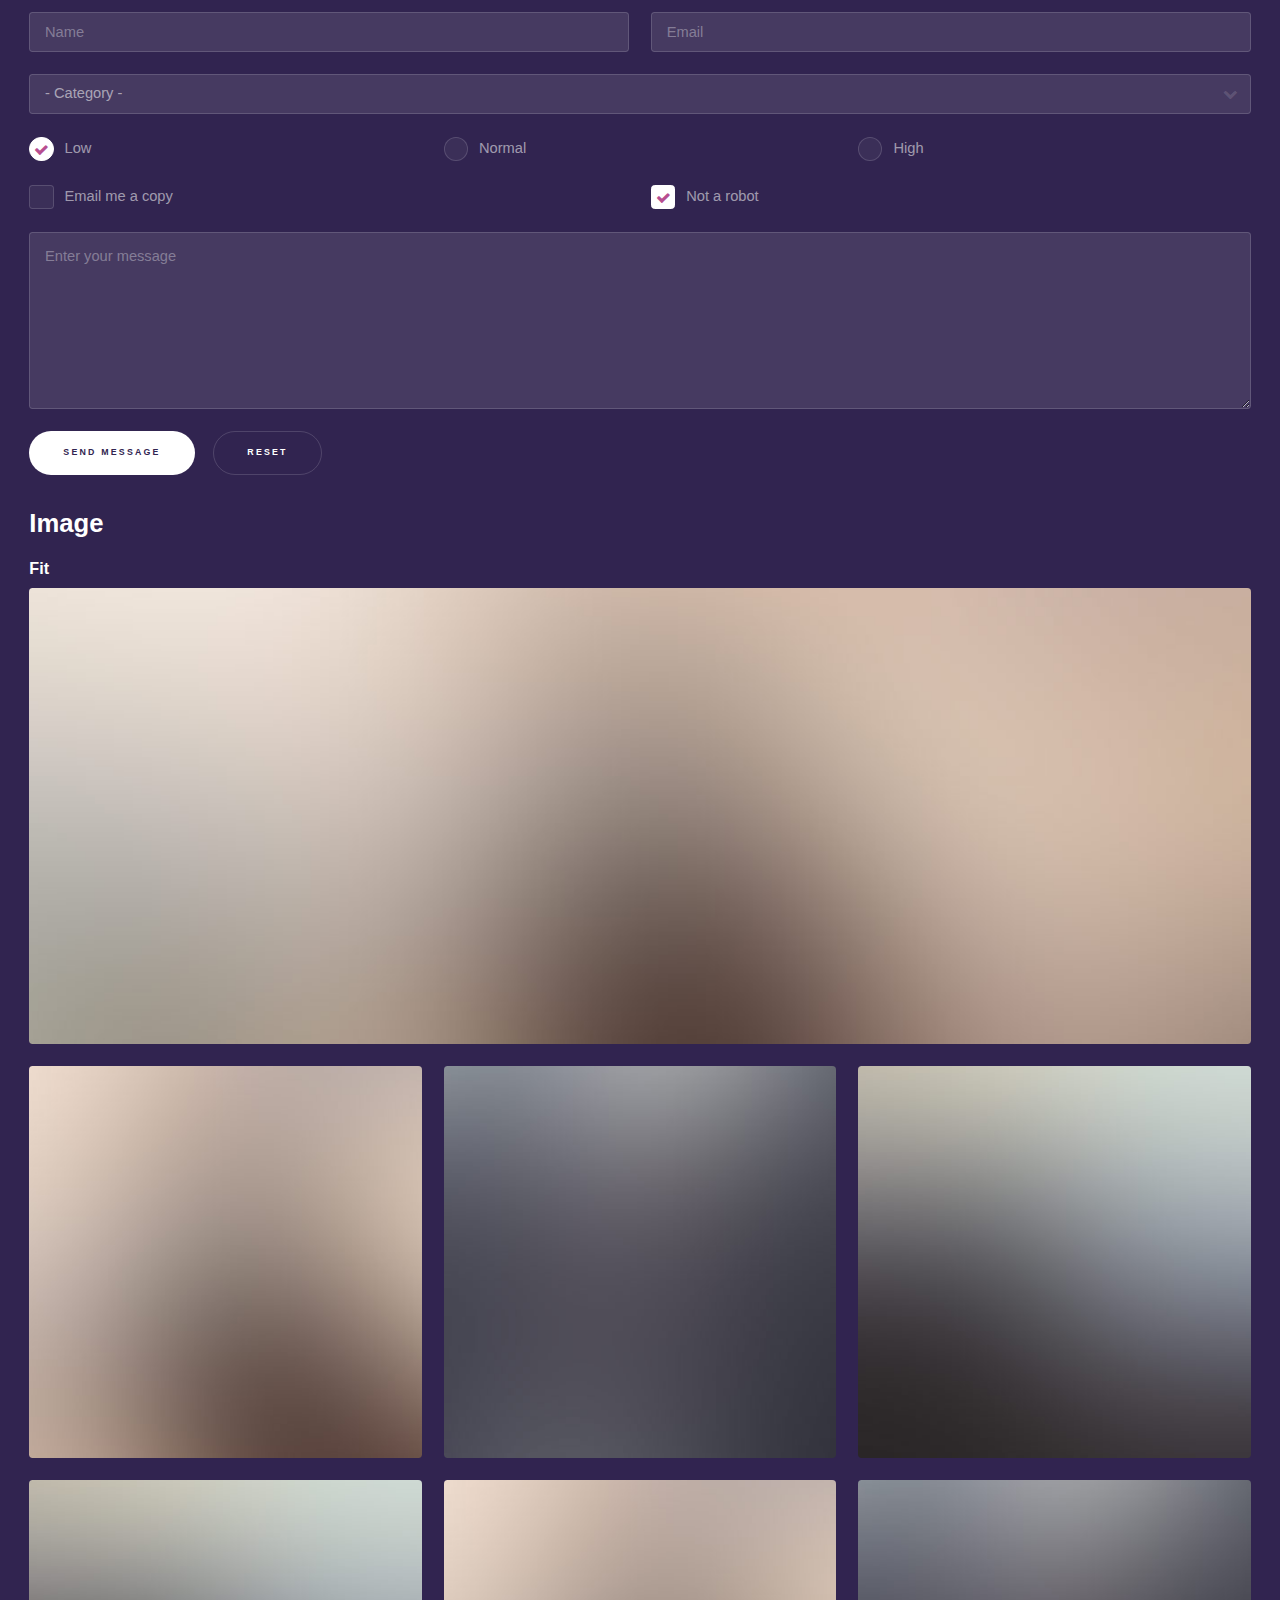
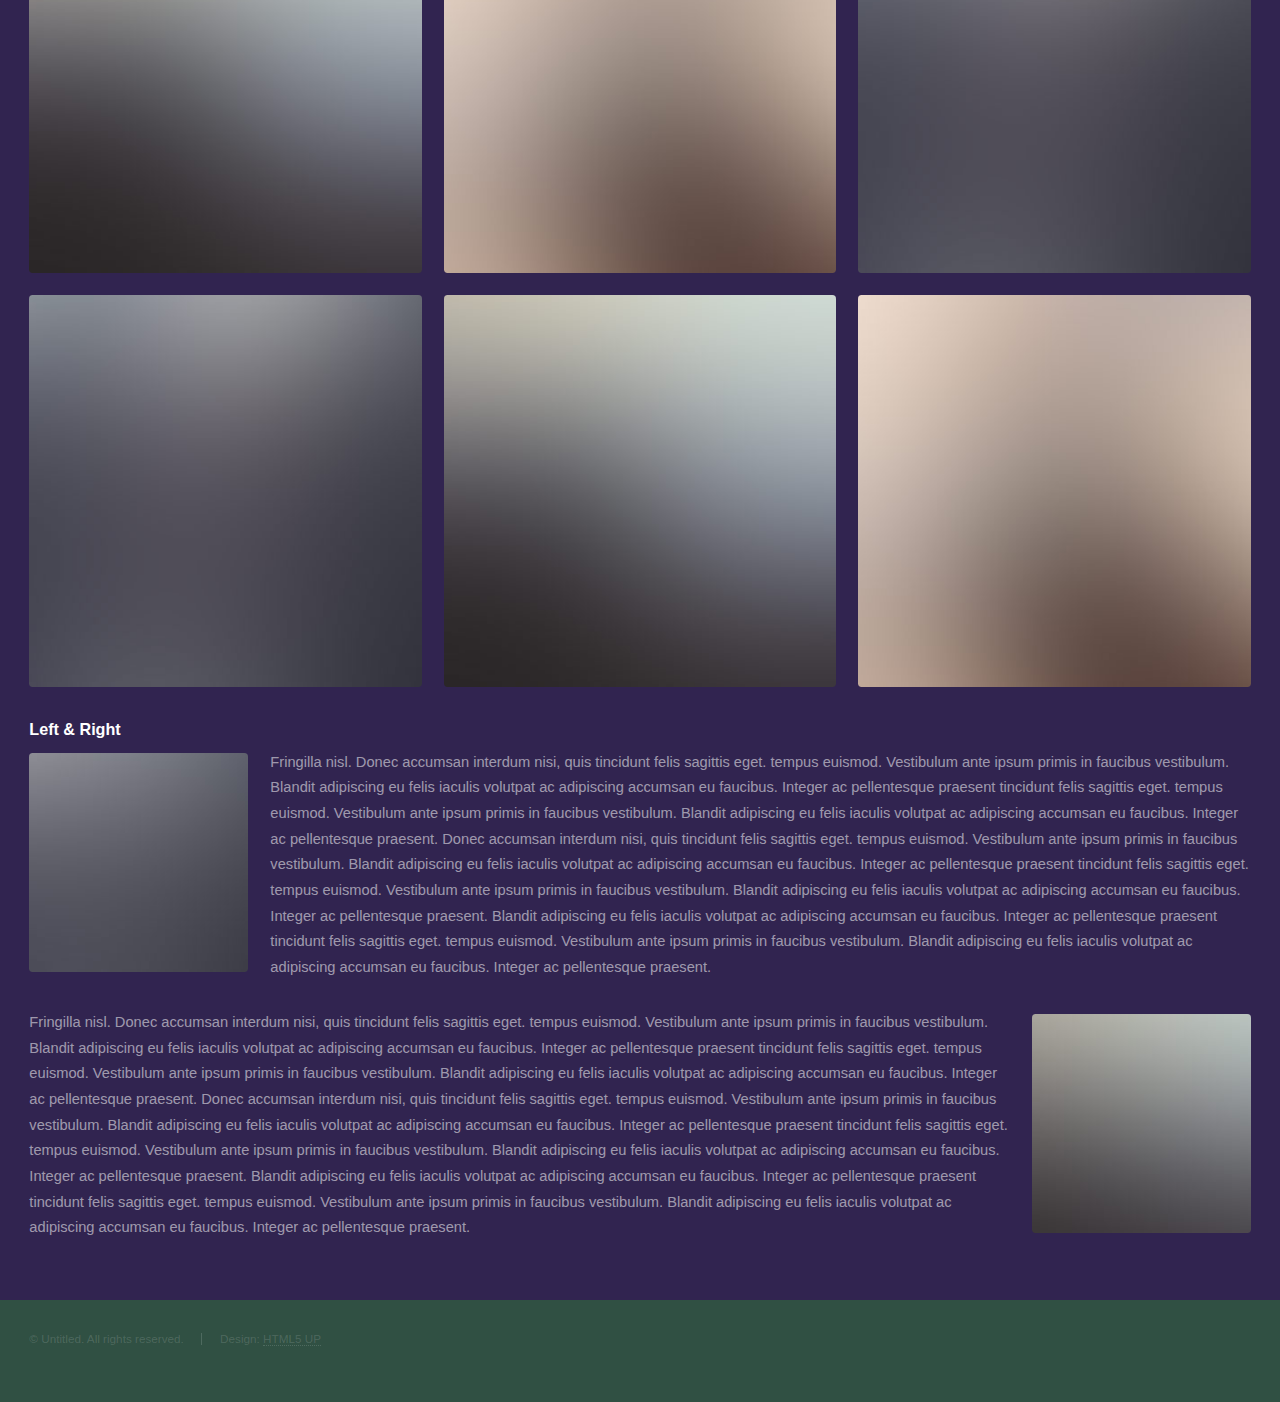
<file: template/elements.html>
<!DOCTYPE HTML>
<!--
	Hyperspace by HTML5 UP
	html5up.net | @n33co
	Free for personal and commercial use under the CCA 3.0 license (html5up.net/license)
-->
<html>
	<head>
		<title>Elements - Hyperspace by HTML5 UP</title>
		<meta charset="utf-8" />
		<meta name="viewport" content="width=device-width, initial-scale=1" />
		<!--[if lte IE 8]><script src="assets/js/ie/html5shiv.js"></script><![endif]-->
		<link rel="stylesheet" href="assets/css/main.css" />
		<!--[if lte IE 9]><link rel="stylesheet" href="assets/css/ie9.css" /><![endif]-->
		<!--[if lte IE 8]><link rel="stylesheet" href="assets/css/ie8.css" /><![endif]-->
	</head>
	<body>

		<!-- Header -->
			<header id="header">
				<a href="index.html" class="title">Hyperspace</a>
				<nav>
					<ul>
						<li><a href="index.html">Home</a></li>
						<li><a href="generic.html">Generic</a></li>
						<li><a href="elements.html"  class="active">Elements</a></li>
					</ul>
				</nav>
			</header>

		<!-- Wrapper -->
			<div id="wrapper">

				<!-- Main -->
					<section id="main" class="wrapper">
						<div class="inner">
							<h1 class="major">Elements</h1>

							<!-- Text -->
								<section>
									<h2>Text</h2>
									<p>This is <b>bold</b> and this is <strong>strong</strong>. This is <i>italic</i> and this is <em>emphasized</em>.
									This is <sup>superscript</sup> text and this is <sub>subscript</sub> text.
									This is <u>underlined</u> and this is code: <code>for (;;) { ... }</code>. Finally, <a href="#">this is a link</a>.</p>
									<hr />
									<p>Nunc lacinia ante nunc ac lobortis. Interdum adipiscing gravida odio porttitor sem non mi integer non faucibus ornare mi ut ante amet placerat aliquet. Volutpat eu sed ante lacinia sapien lorem accumsan varius montes viverra nibh in adipiscing blandit tempus accumsan.</p>
									<hr />
									<h2>Heading Level 2</h2>
									<h3>Heading Level 3</h3>
									<h4>Heading Level 4</h4>
									<hr />
									<h3>Blockquote</h3>
									<blockquote>Fringilla nisl. Donec accumsan interdum nisi, quis tincidunt felis sagittis eget tempus euismod. Vestibulum ante ipsum primis in faucibus vestibulum. Blandit adipiscing eu felis iaculis volutpat ac adipiscing accumsan faucibus. Vestibulum ante ipsum primis in faucibus lorem ipsum dolor sit amet nullam adipiscing eu felis.</blockquote>
									<h3>Preformatted</h3>
									<pre><code>i = 0;

while (!deck.isInOrder()) {
print 'Iteration ' + i;
deck.shuffle();
i++;
}

print 'It took ' + i + ' iterations to sort the deck.';</code></pre>
								</section>

							<!-- Lists -->
								<section>
									<h2>Lists</h2>
									<div class="row">
										<div class="6u 12u$(medium)">
											<h3>Unordered</h3>
											<ul>
												<li>Dolor pulvinar etiam.</li>
												<li>Sagittis adipiscing.</li>
												<li>Felis enim feugiat.</li>
											</ul>
											<h3>Alternate</h3>
											<ul class="alt">
												<li>Dolor pulvinar etiam.</li>
												<li>Sagittis adipiscing.</li>
												<li>Felis enim feugiat.</li>
											</ul>
										</div>
										<div class="6u$ 12u$(medium)">
											<h3>Ordered</h3>
											<ol>
												<li>Dolor pulvinar etiam.</li>
												<li>Etiam vel felis viverra.</li>
												<li>Felis enim feugiat.</li>
												<li>Dolor pulvinar etiam.</li>
												<li>Etiam vel felis lorem.</li>
												<li>Felis enim et feugiat.</li>
											</ol>
											<h3>Icons</h3>
											<ul class="icons">
												<li><a href="#" class="icon fa-twitter"><span class="label">Twitter</span></a></li>
												<li><a href="#" class="icon fa-facebook"><span class="label">Facebook</span></a></li>
												<li><a href="#" class="icon fa-instagram"><span class="label">Instagram</span></a></li>
												<li><a href="#" class="icon fa-github"><span class="label">Github</span></a></li>
											</ul>
										</div>
									</div>
									<h2>Actions</h2>
									<div class="row">
										<div class="6u 12u$(medium)">
											<ul class="actions">
												<li><a href="#" class="button special">Default</a></li>
												<li><a href="#" class="button">Default</a></li>
											</ul>
											<ul class="actions small">
												<li><a href="#" class="button special small">Small</a></li>
												<li><a href="#" class="button small">Small</a></li>
											</ul>
											<ul class="actions vertical">
												<li><a href="#" class="button special">Default</a></li>
												<li><a href="#" class="button">Default</a></li>
											</ul>
											<ul class="actions vertical small">
												<li><a href="#" class="button special small">Small</a></li>
												<li><a href="#" class="button small">Small</a></li>
											</ul>
										</div>
										<div class="6u 12u$(medium)">
											<ul class="actions vertical">
												<li><a href="#" class="button special fit">Default</a></li>
												<li><a href="#" class="button fit">Default</a></li>
											</ul>
											<ul class="actions vertical small">
												<li><a href="#" class="button special small fit">Small</a></li>
												<li><a href="#" class="button small fit">Small</a></li>
											</ul>
										</div>
									</div>
								</section>

							<!-- Table -->
								<section>
									<h2>Table</h2>
									<h3>Default</h3>
									<div class="table-wrapper">
										<table>
											<thead>
												<tr>
													<th>Name</th>
													<th>Description</th>
													<th>Price</th>
												</tr>
											</thead>
											<tbody>
												<tr>
													<td>Item One</td>
													<td>Ante turpis integer aliquet porttitor.</td>
													<td>29.99</td>
												</tr>
												<tr>
													<td>Item Two</td>
													<td>Vis ac commodo adipiscing arcu aliquet.</td>
													<td>19.99</td>
												</tr>
												<tr>
													<td>Item Three</td>
													<td> Morbi faucibus arcu accumsan lorem.</td>
													<td>29.99</td>
												</tr>
												<tr>
													<td>Item Four</td>
													<td>Vitae integer tempus condimentum.</td>
													<td>19.99</td>
												</tr>
												<tr>
													<td>Item Five</td>
													<td>Ante turpis integer aliquet porttitor.</td>
													<td>29.99</td>
												</tr>
											</tbody>
											<tfoot>
												<tr>
													<td colspan="2"></td>
													<td>100.00</td>
												</tr>
											</tfoot>
										</table>
									</div>

									<h3>Alternate</h3>
									<div class="table-wrapper">
										<table class="alt">
											<thead>
												<tr>
													<th>Name</th>
													<th>Description</th>
													<th>Price</th>
												</tr>
											</thead>
											<tbody>
												<tr>
													<td>Item One</td>
													<td>Ante turpis integer aliquet porttitor.</td>
													<td>29.99</td>
												</tr>
												<tr>
													<td>Item Two</td>
													<td>Vis ac commodo adipiscing arcu aliquet.</td>
													<td>19.99</td>
												</tr>
												<tr>
													<td>Item Three</td>
													<td> Morbi faucibus arcu accumsan lorem.</td>
													<td>29.99</td>
												</tr>
												<tr>
													<td>Item Four</td>
													<td>Vitae integer tempus condimentum.</td>
													<td>19.99</td>
												</tr>
												<tr>
													<td>Item Five</td>
													<td>Ante turpis integer aliquet porttitor.</td>
													<td>29.99</td>
												</tr>
											</tbody>
											<tfoot>
												<tr>
													<td colspan="2"></td>
													<td>100.00</td>
												</tr>
											</tfoot>
										</table>
									</div>
								</section>

							<!-- Buttons -->
								<section>
									<h3>Buttons</h3>
									<ul class="actions">
										<li><a href="#" class="button special">Special</a></li>
										<li><a href="#" class="button">Default</a></li>
									</ul>
									<ul class="actions">
										<li><a href="#" class="button big">Big</a></li>
										<li><a href="#" class="button">Default</a></li>
										<li><a href="#" class="button small">Small</a></li>
									</ul>
									<ul class="actions fit">
										<li><a href="#" class="button special fit">Fit</a></li>
										<li><a href="#" class="button fit">Fit</a></li>
										<li><a href="#" class="button fit">Fit</a></li>
									</ul>
									<ul class="actions fit small">
										<li><a href="#" class="button special fit small">Fit + Small</a></li>
										<li><a href="#" class="button fit small">Fit + Small</a></li>
										<li><a href="#" class="button fit small">Fit + Small</a></li>
									</ul>
									<ul class="actions">
										<li><a href="#" class="button special icon fa-download">Icon</a></li>
										<li><a href="#" class="button icon fa-upload">Icon</a></li>
										<li><a href="#" class="button icon fa-save">Icon</a></li>
									</ul>
									<ul class="actions">
										<li><span class="button special disabled">Disabled</span></li>
										<li><span class="button disabled">Disabled</span></li>
									</ul>
								</section>

							<!-- Form -->
								<section>
									<h2>Form</h2>
									<form method="post" action="#">
										<div class="row uniform">
											<div class="6u 12u$(xsmall)">
												<input type="text" name="demo-name" id="demo-name" value="" placeholder="Name" />
											</div>
											<div class="6u$ 12u$(xsmall)">
												<input type="email" name="demo-email" id="demo-email" value="" placeholder="Email" />
											</div>
											<div class="12u$">
												<div class="select-wrapper">
													<select name="demo-category" id="demo-category">
														<option value="">- Category -</option>
														<option value="1">Manufacturing</option>
														<option value="1">Shipping</option>
														<option value="1">Administration</option>
														<option value="1">Human Resources</option>
													</select>
												</div>
											</div>
											<div class="4u 12u$(small)">
												<input type="radio" id="demo-priority-low" name="demo-priority" checked>
												<label for="demo-priority-low">Low</label>
											</div>
											<div class="4u 12u$(small)">
												<input type="radio" id="demo-priority-normal" name="demo-priority">
												<label for="demo-priority-normal">Normal</label>
											</div>
											<div class="4u$ 12u$(small)">
												<input type="radio" id="demo-priority-high" name="demo-priority">
												<label for="demo-priority-high">High</label>
											</div>
											<div class="6u 12u$(small)">
												<input type="checkbox" id="demo-copy" name="demo-copy">
												<label for="demo-copy">Email me a copy</label>
											</div>
											<div class="6u$ 12u$(small)">
												<input type="checkbox" id="demo-human" name="demo-human" checked>
												<label for="demo-human">Not a robot</label>
											</div>
											<div class="12u$">
												<textarea name="demo-message" id="demo-message" placeholder="Enter your message" rows="6"></textarea>
											</div>
											<div class="12u$">
												<ul class="actions">
													<li><input type="submit" value="Send Message" class="special" /></li>
													<li><input type="reset" value="Reset" /></li>
												</ul>
											</div>
										</div>
									</form>
								</section>

							<!-- Image -->
								<section>
									<h2>Image</h2>
									<h3>Fit</h3>
									<div class="box alt">
										<div class="row uniform">
											<div class="12u$"><span class="image fit"><img src="images/pic04.jpg" alt="" /></span></div>
											<div class="4u"><span class="image fit"><img src="images/pic01.jpg" alt="" /></span></div>
											<div class="4u"><span class="image fit"><img src="images/pic02.jpg" alt="" /></span></div>
											<div class="4u$"><span class="image fit"><img src="images/pic03.jpg" alt="" /></span></div>
											<div class="4u"><span class="image fit"><img src="images/pic03.jpg" alt="" /></span></div>
											<div class="4u"><span class="image fit"><img src="images/pic01.jpg" alt="" /></span></div>
											<div class="4u$"><span class="image fit"><img src="images/pic02.jpg" alt="" /></span></div>
											<div class="4u"><span class="image fit"><img src="images/pic02.jpg" alt="" /></span></div>
											<div class="4u"><span class="image fit"><img src="images/pic03.jpg" alt="" /></span></div>
											<div class="4u$"><span class="image fit"><img src="images/pic01.jpg" alt="" /></span></div>
										</div>
									</div>
									<h3>Left &amp; Right</h3>
									<p><span class="image left"><img src="images/pic05.jpg" alt="" /></span>Fringilla nisl. Donec accumsan interdum nisi, quis tincidunt felis sagittis eget. tempus euismod. Vestibulum ante ipsum primis in faucibus vestibulum. Blandit adipiscing eu felis iaculis volutpat ac adipiscing accumsan eu faucibus. Integer ac pellentesque praesent tincidunt felis sagittis eget. tempus euismod. Vestibulum ante ipsum primis in faucibus vestibulum. Blandit adipiscing eu felis iaculis volutpat ac adipiscing accumsan eu faucibus. Integer ac pellentesque praesent. Donec accumsan interdum nisi, quis tincidunt felis sagittis eget. tempus euismod. Vestibulum ante ipsum primis in faucibus vestibulum. Blandit adipiscing eu felis iaculis volutpat ac adipiscing accumsan eu faucibus. Integer ac pellentesque praesent tincidunt felis sagittis eget. tempus euismod. Vestibulum ante ipsum primis in faucibus vestibulum. Blandit adipiscing eu felis iaculis volutpat ac adipiscing accumsan eu faucibus. Integer ac pellentesque praesent. Blandit adipiscing eu felis iaculis volutpat ac adipiscing accumsan eu faucibus. Integer ac pellentesque praesent tincidunt felis sagittis eget. tempus euismod. Vestibulum ante ipsum primis in faucibus vestibulum. Blandit adipiscing eu felis iaculis volutpat ac adipiscing accumsan eu faucibus. Integer ac pellentesque praesent.</p>
									<p><span class="image right"><img src="images/pic06.jpg" alt="" /></span>Fringilla nisl. Donec accumsan interdum nisi, quis tincidunt felis sagittis eget. tempus euismod. Vestibulum ante ipsum primis in faucibus vestibulum. Blandit adipiscing eu felis iaculis volutpat ac adipiscing accumsan eu faucibus. Integer ac pellentesque praesent tincidunt felis sagittis eget. tempus euismod. Vestibulum ante ipsum primis in faucibus vestibulum. Blandit adipiscing eu felis iaculis volutpat ac adipiscing accumsan eu faucibus. Integer ac pellentesque praesent. Donec accumsan interdum nisi, quis tincidunt felis sagittis eget. tempus euismod. Vestibulum ante ipsum primis in faucibus vestibulum. Blandit adipiscing eu felis iaculis volutpat ac adipiscing accumsan eu faucibus. Integer ac pellentesque praesent tincidunt felis sagittis eget. tempus euismod. Vestibulum ante ipsum primis in faucibus vestibulum. Blandit adipiscing eu felis iaculis volutpat ac adipiscing accumsan eu faucibus. Integer ac pellentesque praesent. Blandit adipiscing eu felis iaculis volutpat ac adipiscing accumsan eu faucibus. Integer ac pellentesque praesent tincidunt felis sagittis eget. tempus euismod. Vestibulum ante ipsum primis in faucibus vestibulum. Blandit adipiscing eu felis iaculis volutpat ac adipiscing accumsan eu faucibus. Integer ac pellentesque praesent.</p>
								</section>

						</div>
					</section>

			</div>

		<!-- Footer -->
			<footer id="footer" class="wrapper alt">
				<div class="inner">
					<ul class="menu">
						<li>&copy; Untitled. All rights reserved.</li><li>Design: <a href="http://html5up.net">HTML5 UP</a></li>
					</ul>
				</div>
			</footer>

		<!-- Scripts -->
			<script src="assets/js/jquery.min.js"></script>
			<script src="assets/js/jquery.scrollex.min.js"></script>
			<script src="assets/js/jquery.scrolly.min.js"></script>
			<script src="assets/js/skel.min.js"></script>
			<script src="assets/js/util.js"></script>
			<!--[if lte IE 8]><script src="assets/js/ie/respond.min.js"></script><![endif]-->
			<script src="assets/js/main.js"></script>

	</body>
</html>
</file>
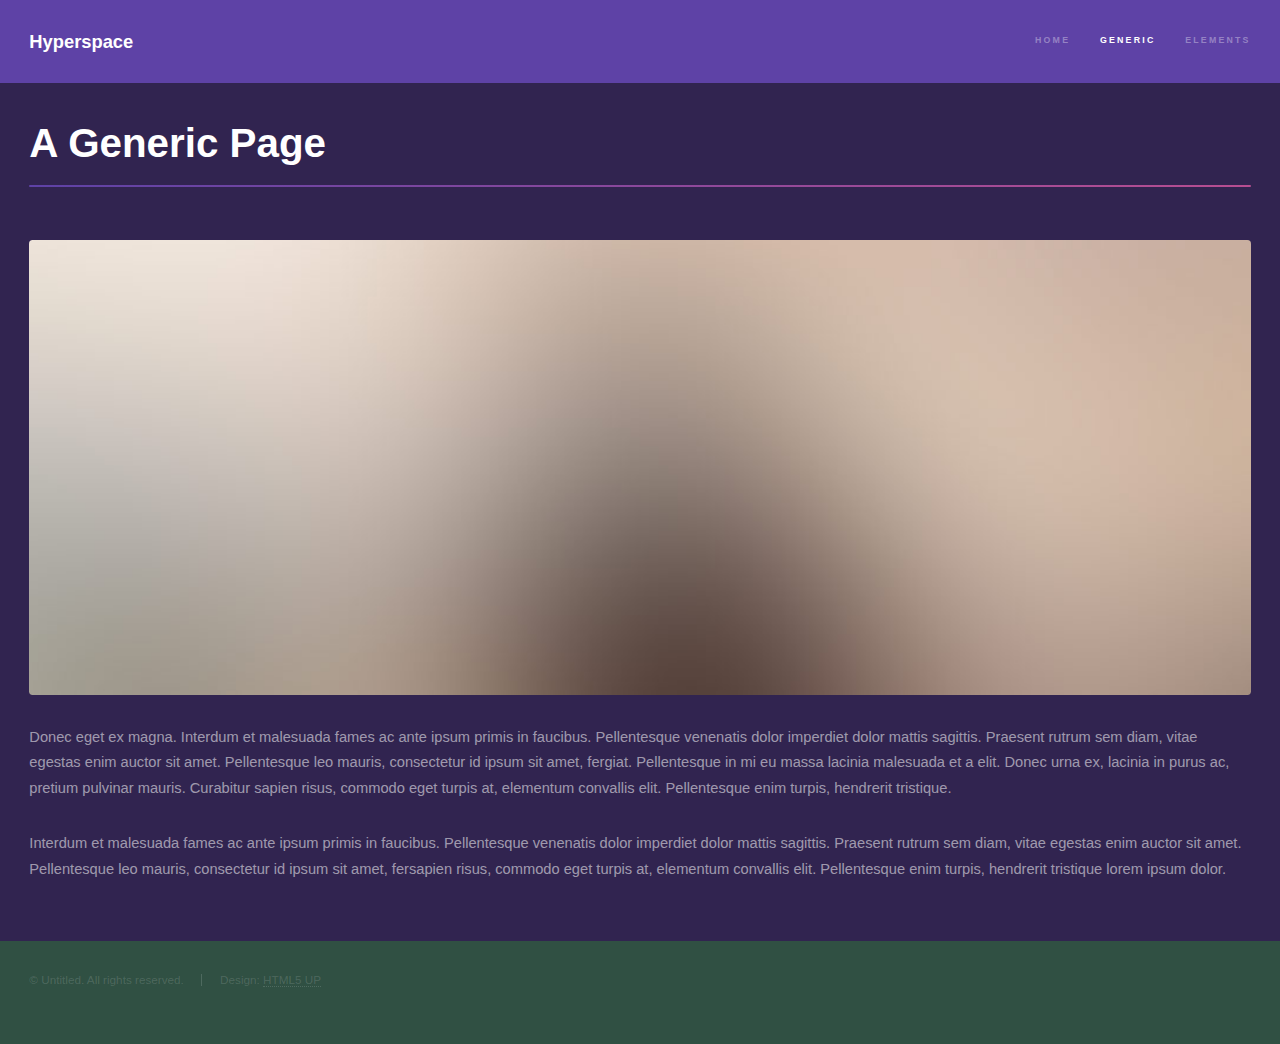
<file: template/generic.html>
<!DOCTYPE HTML>
<!--
	Hyperspace by HTML5 UP
	html5up.net | @n33co
	Free for personal and commercial use under the CCA 3.0 license (html5up.net/license)
-->
<html>
	<head>
		<title>Generic - Hyperspace by HTML5 UP</title>
		<meta charset="utf-8" />
		<meta name="viewport" content="width=device-width, initial-scale=1" />
		<!--[if lte IE 8]><script src="assets/js/ie/html5shiv.js"></script><![endif]-->
		<link rel="stylesheet" href="assets/css/main.css" />
		<!--[if lte IE 9]><link rel="stylesheet" href="assets/css/ie9.css" /><![endif]-->
		<!--[if lte IE 8]><link rel="stylesheet" href="assets/css/ie8.css" /><![endif]-->
	</head>
	<body>

		<!-- Header -->
			<header id="header">
				<a href="index.html" class="title">Hyperspace</a>
				<nav>
					<ul>
						<li><a href="index.html">Home</a></li>
						<li><a href="generic.html" class="active">Generic</a></li>
						<li><a href="elements.html">Elements</a></li>
					</ul>
				</nav>
			</header>

		<!-- Wrapper -->
			<div id="wrapper">

				<!-- Main -->
					<section id="main" class="wrapper">
						<div class="inner">
							<h1 class="major">A Generic Page</h1>
							<span class="image fit"><img src="images/pic04.jpg" alt="" /></span>
							<p>Donec eget ex magna. Interdum et malesuada fames ac ante ipsum primis in faucibus. Pellentesque venenatis dolor imperdiet dolor mattis sagittis. Praesent rutrum sem diam, vitae egestas enim auctor sit amet. Pellentesque leo mauris, consectetur id ipsum sit amet, fergiat. Pellentesque in mi eu massa lacinia malesuada et a elit. Donec urna ex, lacinia in purus ac, pretium pulvinar mauris. Curabitur sapien risus, commodo eget turpis at, elementum convallis elit. Pellentesque enim turpis, hendrerit tristique.</p>
							<p>Interdum et malesuada fames ac ante ipsum primis in faucibus. Pellentesque venenatis dolor imperdiet dolor mattis sagittis. Praesent rutrum sem diam, vitae egestas enim auctor sit amet. Pellentesque leo mauris, consectetur id ipsum sit amet, fersapien risus, commodo eget turpis at, elementum convallis elit. Pellentesque enim turpis, hendrerit tristique lorem ipsum dolor.</p>
						</div>
					</section>

			</div>

		<!-- Footer -->
			<footer id="footer" class="wrapper alt">
				<div class="inner">
					<ul class="menu">
						<li>&copy; Untitled. All rights reserved.</li><li>Design: <a href="http://html5up.net">HTML5 UP</a></li>
					</ul>
				</div>
			</footer>

		<!-- Scripts -->
			<script src="assets/js/jquery.min.js"></script>
			<script src="assets/js/jquery.scrollex.min.js"></script>
			<script src="assets/js/jquery.scrolly.min.js"></script>
			<script src="assets/js/skel.min.js"></script>
			<script src="assets/js/util.js"></script>
			<!--[if lte IE 8]><script src="assets/js/ie/respond.min.js"></script><![endif]-->
			<script src="assets/js/main.js"></script>

	</body>
</html>
</file>
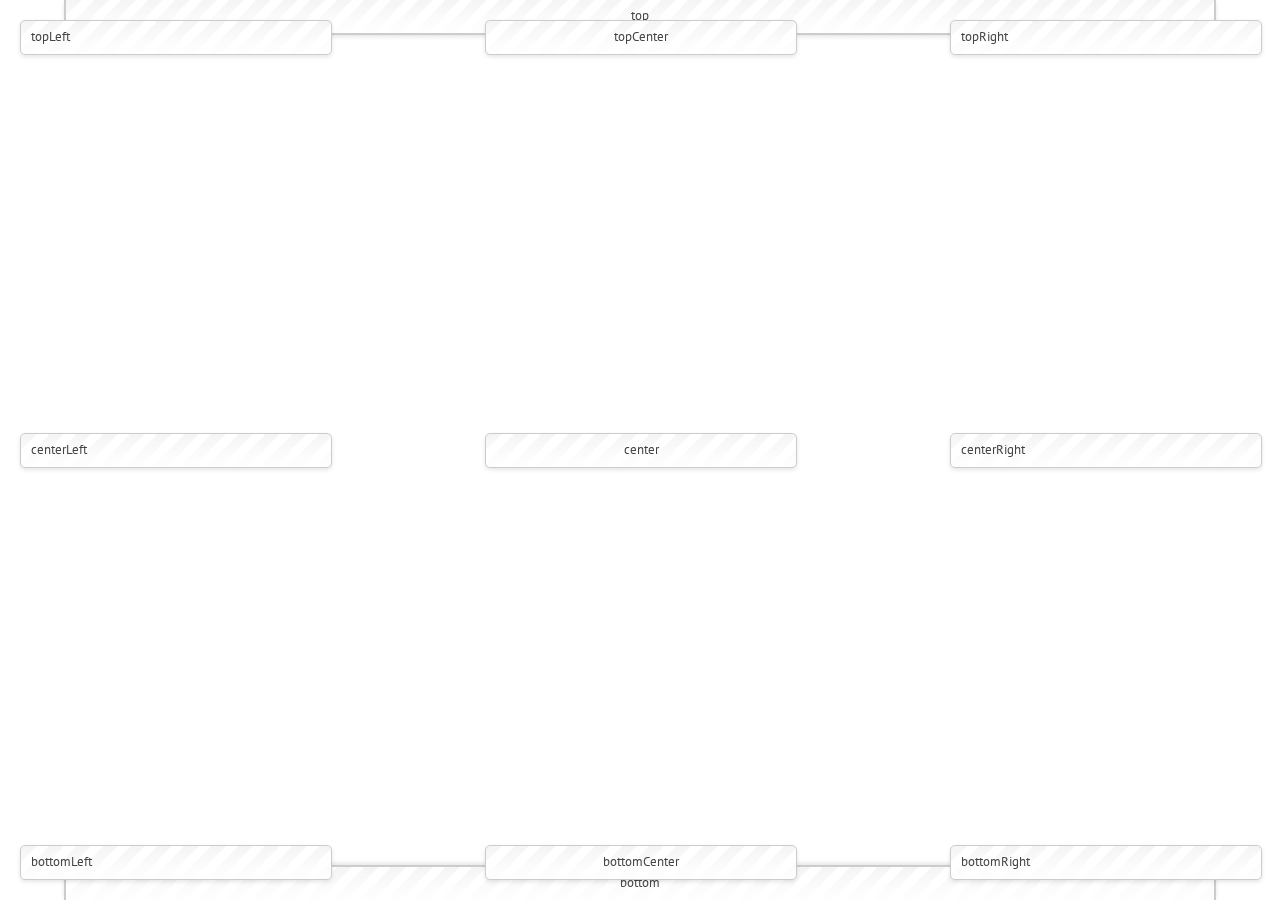
<file: noty/demo/allLayouts.html>
<!DOCTYPE html>
<html lang="en">
<head>
    <meta http-equiv="Content-Type" content="text/html; charset=UTF-8">
    <meta charset="utf-8">
    <title>Notification Layouts</title>
    <meta name="viewport" content="width=device-width, initial-scale=1.0">
    <meta name="description" content="demonstration of some noty capabilities">

    <link href='http://fonts.googleapis.com/css?family=PT+Sans:regular,italic,bold,bolditalic&amp;subset=latin,latin-ext,cyrillic' rel='stylesheet' type='text/css'>
    <style type="text/css">

        html {
            height: 100%;
            width: 100%;
        }

        body {
            font-family: 'PT Sans', Tahoma, Arial, serif;
            line-height: 13px
        }

    </style>

    <link rel="stylesheet" type="text/css" href="buttons.css"/>

</head>
<body>

<div class="container">

    <div id="customContainer"></div>

</div>

<script src="jquery-1.7.2.min.js"></script>

<!-- noty -->
<script type="text/javascript" src="../js/noty/packaged/jquery.noty.packaged.js"></script>

<script type="text/javascript">

    function generate(layout) {
        var n = noty({
            text        : layout,
            type        : 'alert',
            dismissQueue: true,
            layout      : layout,
            theme       : 'defaultTheme'
        });
        console.log('html: ' + n.options.id);
    }

    function generateAll() {
        generate('top');
        generate('topCenter');
        generate('topLeft');
        generate('topRight');
        generate('center');
        generate('centerLeft');
        generate('centerRight');
        generate('bottom');
        generate('bottomCenter');
        generate('bottomLeft');
        generate('bottomRight');
    }

    $(document).ready(function () {

        generateAll();

    });

</script>
</body>
</html>
</file>
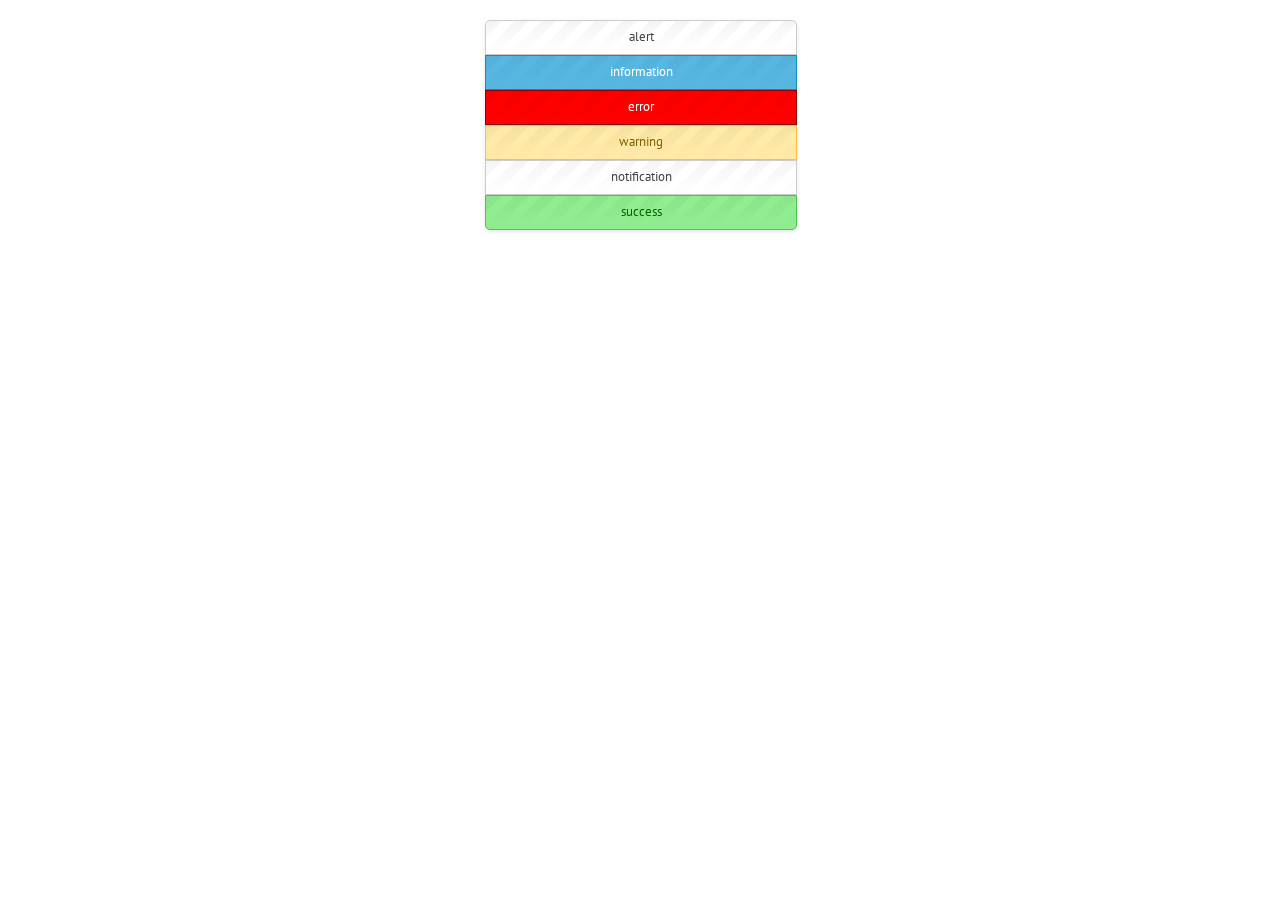
<file: noty/demo/allTypes.html>
<!DOCTYPE html>
<html lang="en">
<head>
    <meta http-equiv="Content-Type" content="text/html; charset=UTF-8">
    <meta charset="utf-8">
    <title>Notification Types</title>
    <meta name="viewport" content="width=device-width, initial-scale=1.0">
    <meta name="description" content="demonstration of some noty capabilities">

    <link href='http://fonts.googleapis.com/css?family=PT+Sans:regular,italic,bold,bolditalic&amp;subset=latin,latin-ext,cyrillic' rel='stylesheet' type='text/css'>
    <style type="text/css">

        html {
            height: 100%;
            width: 100%;
        }

        body {
            font-family: 'PT Sans', Tahoma, Arial, serif;
            line-height: 13px
        }

    </style>

    <link rel="stylesheet" type="text/css" href="buttons.css"/>

</head>
<body>

<div class="container">

    <div id="customContainer"></div>

</div>


<script src="jquery-1.8.0.js"></script>

<!-- noty -->
<script type="text/javascript" src="../js/noty/packaged/jquery.noty.packaged.js"></script>

<script type="text/javascript">

    function generate(type) {
        var n = noty({
            text        : type,
            type        : type,
            dismissQueue: true,
            timeout     : 10000,
            closeWith   : ['click'],
            layout      : 'topCenter',
            theme       : 'defaultTheme',
            maxVisible  : 10
        });
        console.log('html: ' + n.options.id);
    }

    function generateAll() {
        generate('alert');
        generate('information');
        generate('error');
        generate('warning');
        generate('notification');
        generate('success');
    }

    $(document).ready(function () {

        generateAll();

    });

</script>
</body>
</html>
</file>
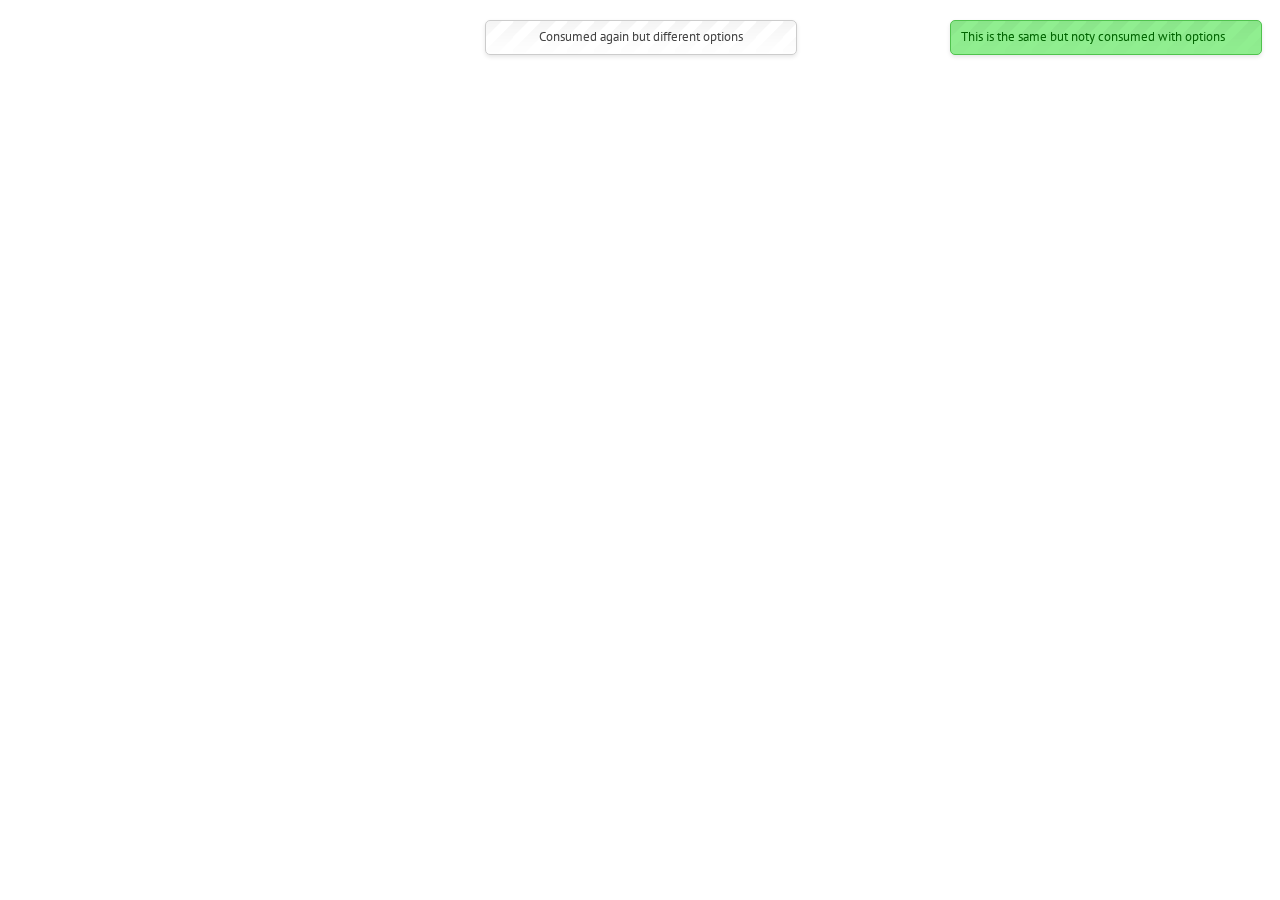
<file: noty/demo/consumingAlert.html>
<!DOCTYPE html>
<html lang="en">
<head>
    <meta http-equiv="Content-Type" content="text/html; charset=UTF-8">
    <meta charset="utf-8">
    <title>Notification Types</title>
    <meta name="viewport" content="width=device-width, initial-scale=1.0">
    <meta name="description" content="demonstration of some noty capabilities">

    <link href='http://fonts.googleapis.com/css?family=PT+Sans:regular,italic,bold,bolditalic&amp;subset=latin,latin-ext,cyrillic' rel='stylesheet' type='text/css'>
    <style type="text/css">

        html {
            height: 100%;
            width: 100%;
        }

        body {
            font-family: 'PT Sans', Tahoma, Arial, serif;
            line-height: 13px
        }

    </style>

    <link rel="stylesheet" type="text/css" href="buttons.css"/>

</head>
<body>

<div class="container">

    <div id="customContainer"></div>

</div>

<script src="jquery-1.7.2.min.js"></script>

<!-- noty -->
<script type="text/javascript" src="../js/noty/packaged/jquery.noty.packaged.js"></script>

<script type="text/javascript">

    $(document).ready(function () {

        alert("This is a basic window alert");

        $.noty.consumeAlert({layout: 'topRight', type: 'success', dismissQueue: true});

        alert("This is the same but noty consumed with options");

        $.noty.consumeAlert({layout: 'topCenter', type: 'alert', dismissQueue: true});

        alert("Consumed again but different options");

        $.noty.stopConsumeAlert();

        alert("This is just alert without consume");

    });

</script>
</body>
</html>
</file>
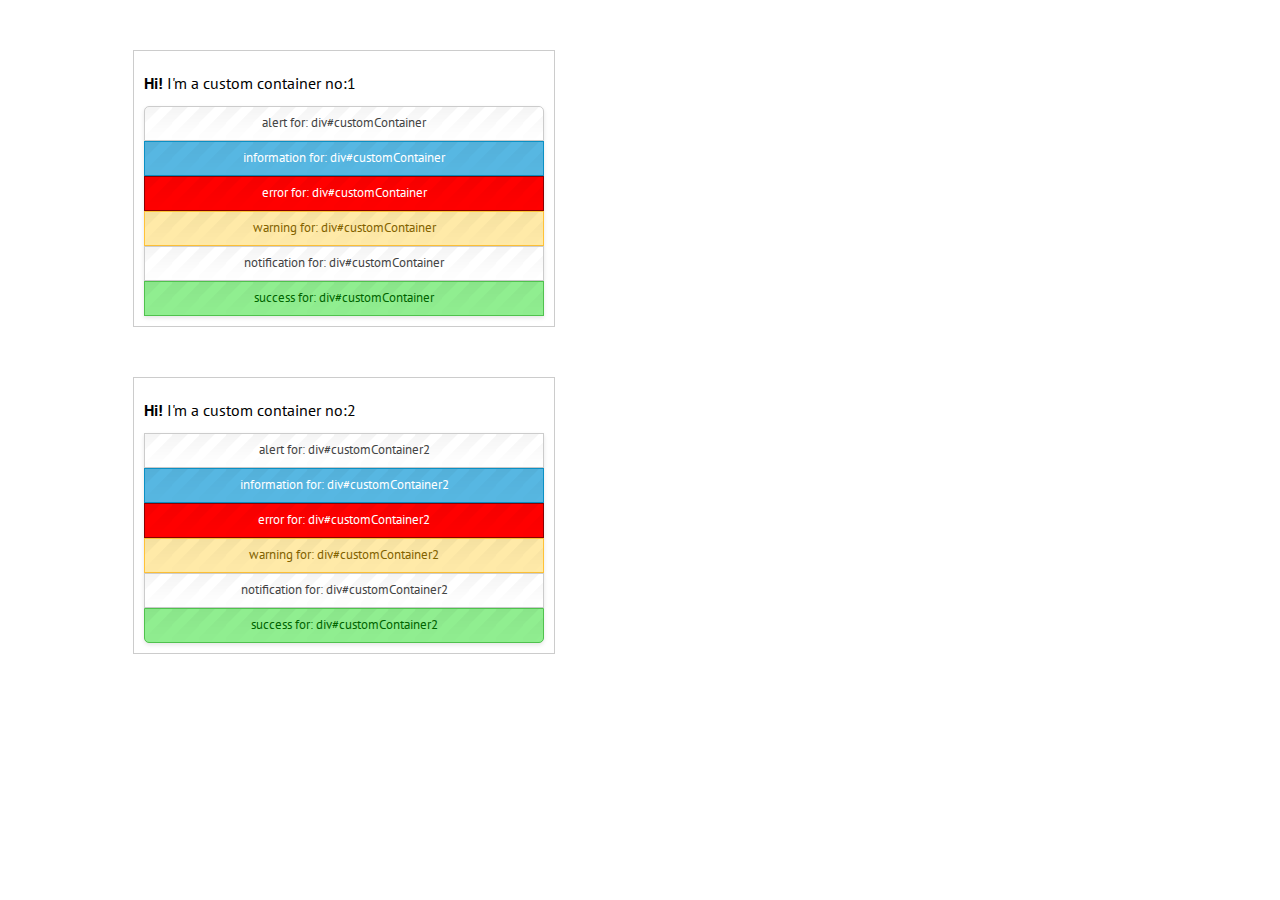
<file: noty/demo/customContainer.html>
<!DOCTYPE html>
<html lang="en">
<head>
    <meta http-equiv="Content-Type" content="text/html; charset=UTF-8">
    <meta charset="utf-8">
    <title>Notification Types</title>
    <meta name="viewport" content="width=device-width, initial-scale=1.0">
    <meta name="description" content="demonstration of some noty capabilities">

    <link href='http://fonts.googleapis.com/css?family=PT+Sans:regular,italic,bold,bolditalic&amp;subset=latin,latin-ext,cyrillic' rel='stylesheet' type='text/css'>
    <style type="text/css">

        html {
            height: 100%;
            width: 100%;
        }

        body {
            font-family: 'PT Sans', Tahoma, Arial, serif;
            line-height: 13px
        }

    </style>

    <link rel="stylesheet" type="text/css" href="buttons.css"/>

</head>
<body>

<div class="container">

    <div id="customContainer" style="width: 400px; margin-left: 125px; margin-top: 50px; border: 1px solid #ccc; padding: 10px">
        <p><strong>Hi!</strong> I'm a custom container no:1</p>
    </div>

    <div id="customContainer2" style="width: 400px; margin-left: 125px; margin-top: 50px; border: 1px solid #ccc; padding: 10px">
        <p><strong>Hi!</strong> I'm a custom container no:2</p>
    </div>

</div>

<script src="jquery-1.7.2.min.js"></script>

<!-- noty -->
<script type="text/javascript" src="../js/noty/packaged/jquery.noty.packaged.js"></script>

<script type="text/javascript">

    function generate(container, type) {

        var n = $(container).noty({
            text        : type + ' for: ' + container,
            type        : type,
            dismissQueue: true,
            layout      : 'topCenter',
            theme       : 'defaultTheme',
            maxVisible  : 30
        });

        console.log('html: ' + n.options.id);
    }

    function generateAll() {
        generate('div#customContainer2', 'alert');
        generate('div#customContainer2', 'information');
        generate('div#customContainer2', 'error');
        generate('div#customContainer2', 'warning');
        generate('div#customContainer2', 'notification');
        generate('div#customContainer2', 'success');

        generate('div#customContainer', 'alert');
        generate('div#customContainer', 'information');
        generate('div#customContainer', 'error');
        generate('div#customContainer', 'warning');
        generate('div#customContainer', 'notification');
        generate('div#customContainer', 'success');
    }

    $(document).ready(function () {

        generateAll();

    });

</script>
</body>
</html>
</file>
<file: template/assets/css/ie9.css>
/*
	Hyperspace by HTML5 UP
	html5up.net | @n33co
	Free for personal and commercial use under the CCA 3.0 license (html5up.net/license)
*/

/* Type */

	h1.major:after {
		background: #b74e91;
	}

/* Wrapper */

	.wrapper.fullscreen {
		min-height: 0;
		padding-bottom: 6em;
		padding-top: 6em;
	}

		body.is-ie .wrapper.fullscreen {
			height: auto;
		}

/* Spotlights */

	.spotlights > section {
		padding-left: 20em;
		position: relative;
	}

		.spotlights > section > .image {
			height: 100%;
			left: 0;
			position: absolute;
			top: 0;
			width: 20em;
		}

		.spotlights > section > .content {
			width: 100%;
		}

/* Features */

	.features:after {
		clear: both;
		content: '';
		display: block;
	}

	.features section {
		float: left;
	}

/* Split */

	.split:after {
		clear: both;
		content: '';
		display: block;
	}

	.split > * {
		float: left;
	}

/* Sidebar */

	#sidebar nav a:after {
		background-color: #b74e91;
	}

/* Header */

	#header:after {
		clear: both;
		content: '';
		display: block;
	}

	#header > .title {
		float: left;
	}

	#header > nav {
		float: right;
	}
</file>
<file: template/assets/css/ie8.css>
/*
	Hyperspace by HTML5 UP
	html5up.net | @n33co
	Free for personal and commercial use under the CCA 3.0 license (html5up.net/license)
*/

/* Type */

	body, input, select, textarea {
		color: #ffffff;
	}

/* Button */

	input[type="submit"],
	input[type="reset"],
	input[type="button"],
	button,
	.button {
		position: relative;
	}

		input[type="submit"]:after,
		input[type="reset"]:after,
		input[type="button"]:after,
		button:after,
		.button:after {
			display: none;
		}

/* Features */

	.features {
		border: solid 1px;
	}

/* Form */

	input[type="text"],
	input[type="password"],
	input[type="email"],
	input[type="tel"],
	select,
	textarea {
		background: transparent;
		border: solid 1px;
	}

/* Split */

	.split.style1 > :first-child {
		padding-right: 2em;
		width: 70%;
	}
</file>
<file: template/assets/css/main.css>
@import url(font-awesome.min.css);

/*
	Hyperspace by HTML5 UP
	html5up.net | @n33co
	Free for personal and commercial use under the CCA 3.0 license (html5up.net/license)
*/

/* Reset */

	html, body, div, span, applet, object, iframe, h1, h2, h3, h4, h5, h6, p, blockquote, pre, a, abbr, acronym, address, big, cite, code, del, dfn, em, img, ins, kbd, q, s, samp, small, strike, strong, sub, sup, tt, var, b, u, i, center, dl, dt, dd, ol, ul, li, fieldset, form, label, legend, table, caption, tbody, tfoot, thead, tr, th, td, article, aside, canvas, details, embed, figure, figcaption, footer, header, hgroup, menu, nav, output, ruby, section, summary, time, mark, audio, video {
		margin: 0;
		padding: 0;
		border: 0;
		font-size: 100%;
		font: inherit;
		vertical-align: baseline;
	}

	article, aside, details, figcaption, figure, footer, header, hgroup, menu, nav, section {
		display: block;
	}

	body {
		line-height: 1;
	}

	ol, ul {
		list-style: none;
	}

	blockquote, q {
		quotes: none;
	}

	blockquote:before, blockquote:after, q:before, q:after {
		content: '';
		content: none;
	}

	table {
		border-collapse: collapse;
		border-spacing: 0;
	}

	body {
		-webkit-text-size-adjust: none;
	}

/* Box Model */

	*, *:before, *:after {
		-moz-box-sizing: border-box;
		-webkit-box-sizing: border-box;
		box-sizing: border-box;
	}

/* Grid */

	.row {
		border-bottom: solid 1px transparent;
		-moz-box-sizing: border-box;
		-webkit-box-sizing: border-box;
		box-sizing: border-box;
	}

	.row > * {
		float: left;
		-moz-box-sizing: border-box;
		-webkit-box-sizing: border-box;
		box-sizing: border-box;
	}

	.row:after, .row:before {
		content: '';
		display: block;
		clear: both;
		height: 0;
	}

	.row.uniform > * > :first-child {
		margin-top: 0;
	}

	.row.uniform > * > :last-child {
		margin-bottom: 0;
	}

	.row.\30 \25 > * {
		padding: 0 0 0 0em;
	}

	.row.\30 \25 {
		margin: 0 0 -1px 0em;
	}

	.row.uniform.\30 \25 > * {
		padding: 0em 0 0 0em;
	}

	.row.uniform.\30 \25 {
		margin: 0em 0 -1px 0em;
	}

	.row > * {
		padding: 0 0 0 1.5em;
	}

	.row {
		margin: 0 0 -1px -1.5em;
	}

	.row.uniform > * {
		padding: 1.5em 0 0 1.5em;
	}

	.row.uniform {
		margin: -1.5em 0 -1px -1.5em;
	}

	.row.\32 00\25 > * {
		padding: 0 0 0 3em;
	}

	.row.\32 00\25 {
		margin: 0 0 -1px -3em;
	}

	.row.uniform.\32 00\25 > * {
		padding: 3em 0 0 3em;
	}

	.row.uniform.\32 00\25 {
		margin: -3em 0 -1px -3em;
	}

	.row.\31 50\25 > * {
		padding: 0 0 0 2.25em;
	}

	.row.\31 50\25 {
		margin: 0 0 -1px -2.25em;
	}

	.row.uniform.\31 50\25 > * {
		padding: 2.25em 0 0 2.25em;
	}

	.row.uniform.\31 50\25 {
		margin: -2.25em 0 -1px -2.25em;
	}

	.row.\35 0\25 > * {
		padding: 0 0 0 0.75em;
	}

	.row.\35 0\25 {
		margin: 0 0 -1px -0.75em;
	}

	.row.uniform.\35 0\25 > * {
		padding: 0.75em 0 0 0.75em;
	}

	.row.uniform.\35 0\25 {
		margin: -0.75em 0 -1px -0.75em;
	}

	.row.\32 5\25 > * {
		padding: 0 0 0 0.375em;
	}

	.row.\32 5\25 {
		margin: 0 0 -1px -0.375em;
	}

	.row.uniform.\32 5\25 > * {
		padding: 0.375em 0 0 0.375em;
	}

	.row.uniform.\32 5\25 {
		margin: -0.375em 0 -1px -0.375em;
	}

	.\31 2u, .\31 2u\24 {
		width: 100%;
		clear: none;
		margin-left: 0;
	}

	.\31 1u, .\31 1u\24 {
		width: 91.6666666667%;
		clear: none;
		margin-left: 0;
	}

	.\31 0u, .\31 0u\24 {
		width: 83.3333333333%;
		clear: none;
		margin-left: 0;
	}

	.\39 u, .\39 u\24 {
		width: 75%;
		clear: none;
		margin-left: 0;
	}

	.\38 u, .\38 u\24 {
		width: 66.6666666667%;
		clear: none;
		margin-left: 0;
	}

	.\37 u, .\37 u\24 {
		width: 58.3333333333%;
		clear: none;
		margin-left: 0;
	}

	.\36 u, .\36 u\24 {
		width: 50%;
		clear: none;
		margin-left: 0;
	}

	.\35 u, .\35 u\24 {
		width: 41.6666666667%;
		clear: none;
		margin-left: 0;
	}

	.\34 u, .\34 u\24 {
		width: 33.3333333333%;
		clear: none;
		margin-left: 0;
	}

	.\33 u, .\33 u\24 {
		width: 25%;
		clear: none;
		margin-left: 0;
	}

	.\32 u, .\32 u\24 {
		width: 16.6666666667%;
		clear: none;
		margin-left: 0;
	}

	.\31 u, .\31 u\24 {
		width: 8.3333333333%;
		clear: none;
		margin-left: 0;
	}

	.\31 2u\24 + *,
	.\31 1u\24 + *,
	.\31 0u\24 + *,
	.\39 u\24 + *,
	.\38 u\24 + *,
	.\37 u\24 + *,
	.\36 u\24 + *,
	.\35 u\24 + *,
	.\34 u\24 + *,
	.\33 u\24 + *,
	.\32 u\24 + *,
	.\31 u\24 + * {
		clear: left;
	}

	.\-11u {
		margin-left: 91.66667%;
	}

	.\-10u {
		margin-left: 83.33333%;
	}

	.\-9u {
		margin-left: 75%;
	}

	.\-8u {
		margin-left: 66.66667%;
	}

	.\-7u {
		margin-left: 58.33333%;
	}

	.\-6u {
		margin-left: 50%;
	}

	.\-5u {
		margin-left: 41.66667%;
	}

	.\-4u {
		margin-left: 33.33333%;
	}

	.\-3u {
		margin-left: 25%;
	}

	.\-2u {
		margin-left: 16.66667%;
	}

	.\-1u {
		margin-left: 8.33333%;
	}

	@media screen and (max-width: 1680px) {

		.row > * {
			padding: 0 0 0 1.5em;
		}

		.row {
			margin: 0 0 -1px -1.5em;
		}

		.row.uniform > * {
			padding: 1.5em 0 0 1.5em;
		}

		.row.uniform {
			margin: -1.5em 0 -1px -1.5em;
		}

		.row.\32 00\25 > * {
			padding: 0 0 0 3em;
		}

		.row.\32 00\25 {
			margin: 0 0 -1px -3em;
		}

		.row.uniform.\32 00\25 > * {
			padding: 3em 0 0 3em;
		}

		.row.uniform.\32 00\25 {
			margin: -3em 0 -1px -3em;
		}

		.row.\31 50\25 > * {
			padding: 0 0 0 2.25em;
		}

		.row.\31 50\25 {
			margin: 0 0 -1px -2.25em;
		}

		.row.uniform.\31 50\25 > * {
			padding: 2.25em 0 0 2.25em;
		}

		.row.uniform.\31 50\25 {
			margin: -2.25em 0 -1px -2.25em;
		}

		.row.\35 0\25 > * {
			padding: 0 0 0 0.75em;
		}

		.row.\35 0\25 {
			margin: 0 0 -1px -0.75em;
		}

		.row.uniform.\35 0\25 > * {
			padding: 0.75em 0 0 0.75em;
		}

		.row.uniform.\35 0\25 {
			margin: -0.75em 0 -1px -0.75em;
		}

		.row.\32 5\25 > * {
			padding: 0 0 0 0.375em;
		}

		.row.\32 5\25 {
			margin: 0 0 -1px -0.375em;
		}

		.row.uniform.\32 5\25 > * {
			padding: 0.375em 0 0 0.375em;
		}

		.row.uniform.\32 5\25 {
			margin: -0.375em 0 -1px -0.375em;
		}

		.\31 2u\28xlarge\29, .\31 2u\24\28xlarge\29 {
			width: 100%;
			clear: none;
			margin-left: 0;
		}

		.\31 1u\28xlarge\29, .\31 1u\24\28xlarge\29 {
			width: 91.6666666667%;
			clear: none;
			margin-left: 0;
		}

		.\31 0u\28xlarge\29, .\31 0u\24\28xlarge\29 {
			width: 83.3333333333%;
			clear: none;
			margin-left: 0;
		}

		.\39 u\28xlarge\29, .\39 u\24\28xlarge\29 {
			width: 75%;
			clear: none;
			margin-left: 0;
		}

		.\38 u\28xlarge\29, .\38 u\24\28xlarge\29 {
			width: 66.6666666667%;
			clear: none;
			margin-left: 0;
		}

		.\37 u\28xlarge\29, .\37 u\24\28xlarge\29 {
			width: 58.3333333333%;
			clear: none;
			margin-left: 0;
		}

		.\36 u\28xlarge\29, .\36 u\24\28xlarge\29 {
			width: 50%;
			clear: none;
			margin-left: 0;
		}

		.\35 u\28xlarge\29, .\35 u\24\28xlarge\29 {
			width: 41.6666666667%;
			clear: none;
			margin-left: 0;
		}

		.\34 u\28xlarge\29, .\34 u\24\28xlarge\29 {
			width: 33.3333333333%;
			clear: none;
			margin-left: 0;
		}

		.\33 u\28xlarge\29, .\33 u\24\28xlarge\29 {
			width: 25%;
			clear: none;
			margin-left: 0;
		}

		.\32 u\28xlarge\29, .\32 u\24\28xlarge\29 {
			width: 16.6666666667%;
			clear: none;
			margin-left: 0;
		}

		.\31 u\28xlarge\29, .\31 u\24\28xlarge\29 {
			width: 8.3333333333%;
			clear: none;
			margin-left: 0;
		}

		.\31 2u\24\28xlarge\29 + *,
		.\31 1u\24\28xlarge\29 + *,
		.\31 0u\24\28xlarge\29 + *,
		.\39 u\24\28xlarge\29 + *,
		.\38 u\24\28xlarge\29 + *,
		.\37 u\24\28xlarge\29 + *,
		.\36 u\24\28xlarge\29 + *,
		.\35 u\24\28xlarge\29 + *,
		.\34 u\24\28xlarge\29 + *,
		.\33 u\24\28xlarge\29 + *,
		.\32 u\24\28xlarge\29 + *,
		.\31 u\24\28xlarge\29 + * {
			clear: left;
		}

		.\-11u\28xlarge\29 {
			margin-left: 91.66667%;
		}

		.\-10u\28xlarge\29 {
			margin-left: 83.33333%;
		}

		.\-9u\28xlarge\29 {
			margin-left: 75%;
		}

		.\-8u\28xlarge\29 {
			margin-left: 66.66667%;
		}

		.\-7u\28xlarge\29 {
			margin-left: 58.33333%;
		}

		.\-6u\28xlarge\29 {
			margin-left: 50%;
		}

		.\-5u\28xlarge\29 {
			margin-left: 41.66667%;
		}

		.\-4u\28xlarge\29 {
			margin-left: 33.33333%;
		}

		.\-3u\28xlarge\29 {
			margin-left: 25%;
		}

		.\-2u\28xlarge\29 {
			margin-left: 16.66667%;
		}

		.\-1u\28xlarge\29 {
			margin-left: 8.33333%;
		}

	}

	@media screen and (max-width: 1280px) {

		.row > * {
			padding: 0 0 0 1.5em;
		}

		.row {
			margin: 0 0 -1px -1.5em;
		}

		.row.uniform > * {
			padding: 1.5em 0 0 1.5em;
		}

		.row.uniform {
			margin: -1.5em 0 -1px -1.5em;
		}

		.row.\32 00\25 > * {
			padding: 0 0 0 3em;
		}

		.row.\32 00\25 {
			margin: 0 0 -1px -3em;
		}

		.row.uniform.\32 00\25 > * {
			padding: 3em 0 0 3em;
		}

		.row.uniform.\32 00\25 {
			margin: -3em 0 -1px -3em;
		}

		.row.\31 50\25 > * {
			padding: 0 0 0 2.25em;
		}

		.row.\31 50\25 {
			margin: 0 0 -1px -2.25em;
		}

		.row.uniform.\31 50\25 > * {
			padding: 2.25em 0 0 2.25em;
		}

		.row.uniform.\31 50\25 {
			margin: -2.25em 0 -1px -2.25em;
		}

		.row.\35 0\25 > * {
			padding: 0 0 0 0.75em;
		}

		.row.\35 0\25 {
			margin: 0 0 -1px -0.75em;
		}

		.row.uniform.\35 0\25 > * {
			padding: 0.75em 0 0 0.75em;
		}

		.row.uniform.\35 0\25 {
			margin: -0.75em 0 -1px -0.75em;
		}

		.row.\32 5\25 > * {
			padding: 0 0 0 0.375em;
		}

		.row.\32 5\25 {
			margin: 0 0 -1px -0.375em;
		}

		.row.uniform.\32 5\25 > * {
			padding: 0.375em 0 0 0.375em;
		}

		.row.uniform.\32 5\25 {
			margin: -0.375em 0 -1px -0.375em;
		}

		.\31 2u\28large\29, .\31 2u\24\28large\29 {
			width: 100%;
			clear: none;
			margin-left: 0;
		}

		.\31 1u\28large\29, .\31 1u\24\28large\29 {
			width: 91.6666666667%;
			clear: none;
			margin-left: 0;
		}

		.\31 0u\28large\29, .\31 0u\24\28large\29 {
			width: 83.3333333333%;
			clear: none;
			margin-left: 0;
		}

		.\39 u\28large\29, .\39 u\24\28large\29 {
			width: 75%;
			clear: none;
			margin-left: 0;
		}

		.\38 u\28large\29, .\38 u\24\28large\29 {
			width: 66.6666666667%;
			clear: none;
			margin-left: 0;
		}

		.\37 u\28large\29, .\37 u\24\28large\29 {
			width: 58.3333333333%;
			clear: none;
			margin-left: 0;
		}

		.\36 u\28large\29, .\36 u\24\28large\29 {
			width: 50%;
			clear: none;
			margin-left: 0;
		}

		.\35 u\28large\29, .\35 u\24\28large\29 {
			width: 41.6666666667%;
			clear: none;
			margin-left: 0;
		}

		.\34 u\28large\29, .\34 u\24\28large\29 {
			width: 33.3333333333%;
			clear: none;
			margin-left: 0;
		}

		.\33 u\28large\29, .\33 u\24\28large\29 {
			width: 25%;
			clear: none;
			margin-left: 0;
		}

		.\32 u\28large\29, .\32 u\24\28large\29 {
			width: 16.6666666667%;
			clear: none;
			margin-left: 0;
		}

		.\31 u\28large\29, .\31 u\24\28large\29 {
			width: 8.3333333333%;
			clear: none;
			margin-left: 0;
		}

		.\31 2u\24\28large\29 + *,
		.\31 1u\24\28large\29 + *,
		.\31 0u\24\28large\29 + *,
		.\39 u\24\28large\29 + *,
		.\38 u\24\28large\29 + *,
		.\37 u\24\28large\29 + *,
		.\36 u\24\28large\29 + *,
		.\35 u\24\28large\29 + *,
		.\34 u\24\28large\29 + *,
		.\33 u\24\28large\29 + *,
		.\32 u\24\28large\29 + *,
		.\31 u\24\28large\29 + * {
			clear: left;
		}

		.\-11u\28large\29 {
			margin-left: 91.66667%;
		}

		.\-10u\28large\29 {
			margin-left: 83.33333%;
		}

		.\-9u\28large\29 {
			margin-left: 75%;
		}

		.\-8u\28large\29 {
			margin-left: 66.66667%;
		}

		.\-7u\28large\29 {
			margin-left: 58.33333%;
		}

		.\-6u\28large\29 {
			margin-left: 50%;
		}

		.\-5u\28large\29 {
			margin-left: 41.66667%;
		}

		.\-4u\28large\29 {
			margin-left: 33.33333%;
		}

		.\-3u\28large\29 {
			margin-left: 25%;
		}

		.\-2u\28large\29 {
			margin-left: 16.66667%;
		}

		.\-1u\28large\29 {
			margin-left: 8.33333%;
		}

	}

	@media screen and (max-width: 980px) {

		.row > * {
			padding: 0 0 0 1.5em;
		}

		.row {
			margin: 0 0 -1px -1.5em;
		}

		.row.uniform > * {
			padding: 1.5em 0 0 1.5em;
		}

		.row.uniform {
			margin: -1.5em 0 -1px -1.5em;
		}

		.row.\32 00\25 > * {
			padding: 0 0 0 3em;
		}

		.row.\32 00\25 {
			margin: 0 0 -1px -3em;
		}

		.row.uniform.\32 00\25 > * {
			padding: 3em 0 0 3em;
		}

		.row.uniform.\32 00\25 {
			margin: -3em 0 -1px -3em;
		}

		.row.\31 50\25 > * {
			padding: 0 0 0 2.25em;
		}

		.row.\31 50\25 {
			margin: 0 0 -1px -2.25em;
		}

		.row.uniform.\31 50\25 > * {
			padding: 2.25em 0 0 2.25em;
		}

		.row.uniform.\31 50\25 {
			margin: -2.25em 0 -1px -2.25em;
		}

		.row.\35 0\25 > * {
			padding: 0 0 0 0.75em;
		}

		.row.\35 0\25 {
			margin: 0 0 -1px -0.75em;
		}

		.row.uniform.\35 0\25 > * {
			padding: 0.75em 0 0 0.75em;
		}

		.row.uniform.\35 0\25 {
			margin: -0.75em 0 -1px -0.75em;
		}

		.row.\32 5\25 > * {
			padding: 0 0 0 0.375em;
		}

		.row.\32 5\25 {
			margin: 0 0 -1px -0.375em;
		}

		.row.uniform.\32 5\25 > * {
			padding: 0.375em 0 0 0.375em;
		}

		.row.uniform.\32 5\25 {
			margin: -0.375em 0 -1px -0.375em;
		}

		.\31 2u\28medium\29, .\31 2u\24\28medium\29 {
			width: 100%;
			clear: none;
			margin-left: 0;
		}

		.\31 1u\28medium\29, .\31 1u\24\28medium\29 {
			width: 91.6666666667%;
			clear: none;
			margin-left: 0;
		}

		.\31 0u\28medium\29, .\31 0u\24\28medium\29 {
			width: 83.3333333333%;
			clear: none;
			margin-left: 0;
		}

		.\39 u\28medium\29, .\39 u\24\28medium\29 {
			width: 75%;
			clear: none;
			margin-left: 0;
		}

		.\38 u\28medium\29, .\38 u\24\28medium\29 {
			width: 66.6666666667%;
			clear: none;
			margin-left: 0;
		}

		.\37 u\28medium\29, .\37 u\24\28medium\29 {
			width: 58.3333333333%;
			clear: none;
			margin-left: 0;
		}

		.\36 u\28medium\29, .\36 u\24\28medium\29 {
			width: 50%;
			clear: none;
			margin-left: 0;
		}

		.\35 u\28medium\29, .\35 u\24\28medium\29 {
			width: 41.6666666667%;
			clear: none;
			margin-left: 0;
		}

		.\34 u\28medium\29, .\34 u\24\28medium\29 {
			width: 33.3333333333%;
			clear: none;
			margin-left: 0;
		}

		.\33 u\28medium\29, .\33 u\24\28medium\29 {
			width: 25%;
			clear: none;
			margin-left: 0;
		}

		.\32 u\28medium\29, .\32 u\24\28medium\29 {
			width: 16.6666666667%;
			clear: none;
			margin-left: 0;
		}

		.\31 u\28medium\29, .\31 u\24\28medium\29 {
			width: 8.3333333333%;
			clear: none;
			margin-left: 0;
		}

		.\31 2u\24\28medium\29 + *,
		.\31 1u\24\28medium\29 + *,
		.\31 0u\24\28medium\29 + *,
		.\39 u\24\28medium\29 + *,
		.\38 u\24\28medium\29 + *,
		.\37 u\24\28medium\29 + *,
		.\36 u\24\28medium\29 + *,
		.\35 u\24\28medium\29 + *,
		.\34 u\24\28medium\29 + *,
		.\33 u\24\28medium\29 + *,
		.\32 u\24\28medium\29 + *,
		.\31 u\24\28medium\29 + * {
			clear: left;
		}

		.\-11u\28medium\29 {
			margin-left: 91.66667%;
		}

		.\-10u\28medium\29 {
			margin-left: 83.33333%;
		}

		.\-9u\28medium\29 {
			margin-left: 75%;
		}

		.\-8u\28medium\29 {
			margin-left: 66.66667%;
		}

		.\-7u\28medium\29 {
			margin-left: 58.33333%;
		}

		.\-6u\28medium\29 {
			margin-left: 50%;
		}

		.\-5u\28medium\29 {
			margin-left: 41.66667%;
		}

		.\-4u\28medium\29 {
			margin-left: 33.33333%;
		}

		.\-3u\28medium\29 {
			margin-left: 25%;
		}

		.\-2u\28medium\29 {
			margin-left: 16.66667%;
		}

		.\-1u\28medium\29 {
			margin-left: 8.33333%;
		}

	}

	@media screen and (max-width: 736px) {

		.row > * {
			padding: 0 0 0 1.5em;
		}

		.row {
			margin: 0 0 -1px -1.5em;
		}

		.row.uniform > * {
			padding: 1.5em 0 0 1.5em;
		}

		.row.uniform {
			margin: -1.5em 0 -1px -1.5em;
		}

		.row.\32 00\25 > * {
			padding: 0 0 0 3em;
		}

		.row.\32 00\25 {
			margin: 0 0 -1px -3em;
		}

		.row.uniform.\32 00\25 > * {
			padding: 3em 0 0 3em;
		}

		.row.uniform.\32 00\25 {
			margin: -3em 0 -1px -3em;
		}

		.row.\31 50\25 > * {
			padding: 0 0 0 2.25em;
		}

		.row.\31 50\25 {
			margin: 0 0 -1px -2.25em;
		}

		.row.uniform.\31 50\25 > * {
			padding: 2.25em 0 0 2.25em;
		}

		.row.uniform.\31 50\25 {
			margin: -2.25em 0 -1px -2.25em;
		}

		.row.\35 0\25 > * {
			padding: 0 0 0 0.75em;
		}

		.row.\35 0\25 {
			margin: 0 0 -1px -0.75em;
		}

		.row.uniform.\35 0\25 > * {
			padding: 0.75em 0 0 0.75em;
		}

		.row.uniform.\35 0\25 {
			margin: -0.75em 0 -1px -0.75em;
		}

		.row.\32 5\25 > * {
			padding: 0 0 0 0.375em;
		}

		.row.\32 5\25 {
			margin: 0 0 -1px -0.375em;
		}

		.row.uniform.\32 5\25 > * {
			padding: 0.375em 0 0 0.375em;
		}

		.row.uniform.\32 5\25 {
			margin: -0.375em 0 -1px -0.375em;
		}

		.\31 2u\28small\29, .\31 2u\24\28small\29 {
			width: 100%;
			clear: none;
			margin-left: 0;
		}

		.\31 1u\28small\29, .\31 1u\24\28small\29 {
			width: 91.6666666667%;
			clear: none;
			margin-left: 0;
		}

		.\31 0u\28small\29, .\31 0u\24\28small\29 {
			width: 83.3333333333%;
			clear: none;
			margin-left: 0;
		}

		.\39 u\28small\29, .\39 u\24\28small\29 {
			width: 75%;
			clear: none;
			margin-left: 0;
		}

		.\38 u\28small\29, .\38 u\24\28small\29 {
			width: 66.6666666667%;
			clear: none;
			margin-left: 0;
		}

		.\37 u\28small\29, .\37 u\24\28small\29 {
			width: 58.3333333333%;
			clear: none;
			margin-left: 0;
		}

		.\36 u\28small\29, .\36 u\24\28small\29 {
			width: 50%;
			clear: none;
			margin-left: 0;
		}

		.\35 u\28small\29, .\35 u\24\28small\29 {
			width: 41.6666666667%;
			clear: none;
			margin-left: 0;
		}

		.\34 u\28small\29, .\34 u\24\28small\29 {
			width: 33.3333333333%;
			clear: none;
			margin-left: 0;
		}

		.\33 u\28small\29, .\33 u\24\28small\29 {
			width: 25%;
			clear: none;
			margin-left: 0;
		}

		.\32 u\28small\29, .\32 u\24\28small\29 {
			width: 16.6666666667%;
			clear: none;
			margin-left: 0;
		}

		.\31 u\28small\29, .\31 u\24\28small\29 {
			width: 8.3333333333%;
			clear: none;
			margin-left: 0;
		}

		.\31 2u\24\28small\29 + *,
		.\31 1u\24\28small\29 + *,
		.\31 0u\24\28small\29 + *,
		.\39 u\24\28small\29 + *,
		.\38 u\24\28small\29 + *,
		.\37 u\24\28small\29 + *,
		.\36 u\24\28small\29 + *,
		.\35 u\24\28small\29 + *,
		.\34 u\24\28small\29 + *,
		.\33 u\24\28small\29 + *,
		.\32 u\24\28small\29 + *,
		.\31 u\24\28small\29 + * {
			clear: left;
		}

		.\-11u\28small\29 {
			margin-left: 91.66667%;
		}

		.\-10u\28small\29 {
			margin-left: 83.33333%;
		}

		.\-9u\28small\29 {
			margin-left: 75%;
		}

		.\-8u\28small\29 {
			margin-left: 66.66667%;
		}

		.\-7u\28small\29 {
			margin-left: 58.33333%;
		}

		.\-6u\28small\29 {
			margin-left: 50%;
		}

		.\-5u\28small\29 {
			margin-left: 41.66667%;
		}

		.\-4u\28small\29 {
			margin-left: 33.33333%;
		}

		.\-3u\28small\29 {
			margin-left: 25%;
		}

		.\-2u\28small\29 {
			margin-left: 16.66667%;
		}

		.\-1u\28small\29 {
			margin-left: 8.33333%;
		}

	}

	@media screen and (max-width: 480px) {

		.row > * {
			padding: 0 0 0 1.5em;
		}

		.row {
			margin: 0 0 -1px -1.5em;
		}

		.row.uniform > * {
			padding: 1.5em 0 0 1.5em;
		}

		.row.uniform {
			margin: -1.5em 0 -1px -1.5em;
		}

		.row.\32 00\25 > * {
			padding: 0 0 0 3em;
		}

		.row.\32 00\25 {
			margin: 0 0 -1px -3em;
		}

		.row.uniform.\32 00\25 > * {
			padding: 3em 0 0 3em;
		}

		.row.uniform.\32 00\25 {
			margin: -3em 0 -1px -3em;
		}

		.row.\31 50\25 > * {
			padding: 0 0 0 2.25em;
		}

		.row.\31 50\25 {
			margin: 0 0 -1px -2.25em;
		}

		.row.uniform.\31 50\25 > * {
			padding: 2.25em 0 0 2.25em;
		}

		.row.uniform.\31 50\25 {
			margin: -2.25em 0 -1px -2.25em;
		}

		.row.\35 0\25 > * {
			padding: 0 0 0 0.75em;
		}

		.row.\35 0\25 {
			margin: 0 0 -1px -0.75em;
		}

		.row.uniform.\35 0\25 > * {
			padding: 0.75em 0 0 0.75em;
		}

		.row.uniform.\35 0\25 {
			margin: -0.75em 0 -1px -0.75em;
		}

		.row.\32 5\25 > * {
			padding: 0 0 0 0.375em;
		}

		.row.\32 5\25 {
			margin: 0 0 -1px -0.375em;
		}

		.row.uniform.\32 5\25 > * {
			padding: 0.375em 0 0 0.375em;
		}

		.row.uniform.\32 5\25 {
			margin: -0.375em 0 -1px -0.375em;
		}

		.\31 2u\28xsmall\29, .\31 2u\24\28xsmall\29 {
			width: 100%;
			clear: none;
			margin-left: 0;
		}

		.\31 1u\28xsmall\29, .\31 1u\24\28xsmall\29 {
			width: 91.6666666667%;
			clear: none;
			margin-left: 0;
		}

		.\31 0u\28xsmall\29, .\31 0u\24\28xsmall\29 {
			width: 83.3333333333%;
			clear: none;
			margin-left: 0;
		}

		.\39 u\28xsmall\29, .\39 u\24\28xsmall\29 {
			width: 75%;
			clear: none;
			margin-left: 0;
		}

		.\38 u\28xsmall\29, .\38 u\24\28xsmall\29 {
			width: 66.6666666667%;
			clear: none;
			margin-left: 0;
		}

		.\37 u\28xsmall\29, .\37 u\24\28xsmall\29 {
			width: 58.3333333333%;
			clear: none;
			margin-left: 0;
		}

		.\36 u\28xsmall\29, .\36 u\24\28xsmall\29 {
			width: 50%;
			clear: none;
			margin-left: 0;
		}

		.\35 u\28xsmall\29, .\35 u\24\28xsmall\29 {
			width: 41.6666666667%;
			clear: none;
			margin-left: 0;
		}

		.\34 u\28xsmall\29, .\34 u\24\28xsmall\29 {
			width: 33.3333333333%;
			clear: none;
			margin-left: 0;
		}

		.\33 u\28xsmall\29, .\33 u\24\28xsmall\29 {
			width: 25%;
			clear: none;
			margin-left: 0;
		}

		.\32 u\28xsmall\29, .\32 u\24\28xsmall\29 {
			width: 16.6666666667%;
			clear: none;
			margin-left: 0;
		}

		.\31 u\28xsmall\29, .\31 u\24\28xsmall\29 {
			width: 8.3333333333%;
			clear: none;
			margin-left: 0;
		}

		.\31 2u\24\28xsmall\29 + *,
		.\31 1u\24\28xsmall\29 + *,
		.\31 0u\24\28xsmall\29 + *,
		.\39 u\24\28xsmall\29 + *,
		.\38 u\24\28xsmall\29 + *,
		.\37 u\24\28xsmall\29 + *,
		.\36 u\24\28xsmall\29 + *,
		.\35 u\24\28xsmall\29 + *,
		.\34 u\24\28xsmall\29 + *,
		.\33 u\24\28xsmall\29 + *,
		.\32 u\24\28xsmall\29 + *,
		.\31 u\24\28xsmall\29 + * {
			clear: left;
		}

		.\-11u\28xsmall\29 {
			margin-left: 91.66667%;
		}

		.\-10u\28xsmall\29 {
			margin-left: 83.33333%;
		}

		.\-9u\28xsmall\29 {
			margin-left: 75%;
		}

		.\-8u\28xsmall\29 {
			margin-left: 66.66667%;
		}

		.\-7u\28xsmall\29 {
			margin-left: 58.33333%;
		}

		.\-6u\28xsmall\29 {
			margin-left: 50%;
		}

		.\-5u\28xsmall\29 {
			margin-left: 41.66667%;
		}

		.\-4u\28xsmall\29 {
			margin-left: 33.33333%;
		}

		.\-3u\28xsmall\29 {
			margin-left: 25%;
		}

		.\-2u\28xsmall\29 {
			margin-left: 16.66667%;
		}

		.\-1u\28xsmall\29 {
			margin-left: 8.33333%;
		}

	}

	@media screen and (max-width: 360px) {

		.row > * {
			padding: 0 0 0 1.5em;
		}

		.row {
			margin: 0 0 -1px -1.5em;
		}

		.row.uniform > * {
			padding: 1.5em 0 0 1.5em;
		}

		.row.uniform {
			margin: -1.5em 0 -1px -1.5em;
		}

		.row.\32 00\25 > * {
			padding: 0 0 0 3em;
		}

		.row.\32 00\25 {
			margin: 0 0 -1px -3em;
		}

		.row.uniform.\32 00\25 > * {
			padding: 3em 0 0 3em;
		}

		.row.uniform.\32 00\25 {
			margin: -3em 0 -1px -3em;
		}

		.row.\31 50\25 > * {
			padding: 0 0 0 2.25em;
		}

		.row.\31 50\25 {
			margin: 0 0 -1px -2.25em;
		}

		.row.uniform.\31 50\25 > * {
			padding: 2.25em 0 0 2.25em;
		}

		.row.uniform.\31 50\25 {
			margin: -2.25em 0 -1px -2.25em;
		}

		.row.\35 0\25 > * {
			padding: 0 0 0 0.75em;
		}

		.row.\35 0\25 {
			margin: 0 0 -1px -0.75em;
		}

		.row.uniform.\35 0\25 > * {
			padding: 0.75em 0 0 0.75em;
		}

		.row.uniform.\35 0\25 {
			margin: -0.75em 0 -1px -0.75em;
		}

		.row.\32 5\25 > * {
			padding: 0 0 0 0.375em;
		}

		.row.\32 5\25 {
			margin: 0 0 -1px -0.375em;
		}

		.row.uniform.\32 5\25 > * {
			padding: 0.375em 0 0 0.375em;
		}

		.row.uniform.\32 5\25 {
			margin: -0.375em 0 -1px -0.375em;
		}

		.\31 2u\28xxsmall\29, .\31 2u\24\28xxsmall\29 {
			width: 100%;
			clear: none;
			margin-left: 0;
		}

		.\31 1u\28xxsmall\29, .\31 1u\24\28xxsmall\29 {
			width: 91.6666666667%;
			clear: none;
			margin-left: 0;
		}

		.\31 0u\28xxsmall\29, .\31 0u\24\28xxsmall\29 {
			width: 83.3333333333%;
			clear: none;
			margin-left: 0;
		}

		.\39 u\28xxsmall\29, .\39 u\24\28xxsmall\29 {
			width: 75%;
			clear: none;
			margin-left: 0;
		}

		.\38 u\28xxsmall\29, .\38 u\24\28xxsmall\29 {
			width: 66.6666666667%;
			clear: none;
			margin-left: 0;
		}

		.\37 u\28xxsmall\29, .\37 u\24\28xxsmall\29 {
			width: 58.3333333333%;
			clear: none;
			margin-left: 0;
		}

		.\36 u\28xxsmall\29, .\36 u\24\28xxsmall\29 {
			width: 50%;
			clear: none;
			margin-left: 0;
		}

		.\35 u\28xxsmall\29, .\35 u\24\28xxsmall\29 {
			width: 41.6666666667%;
			clear: none;
			margin-left: 0;
		}

		.\34 u\28xxsmall\29, .\34 u\24\28xxsmall\29 {
			width: 33.3333333333%;
			clear: none;
			margin-left: 0;
		}

		.\33 u\28xxsmall\29, .\33 u\24\28xxsmall\29 {
			width: 25%;
			clear: none;
			margin-left: 0;
		}

		.\32 u\28xxsmall\29, .\32 u\24\28xxsmall\29 {
			width: 16.6666666667%;
			clear: none;
			margin-left: 0;
		}

		.\31 u\28xxsmall\29, .\31 u\24\28xxsmall\29 {
			width: 8.3333333333%;
			clear: none;
			margin-left: 0;
		}

		.\31 2u\24\28xxsmall\29 + *,
		.\31 1u\24\28xxsmall\29 + *,
		.\31 0u\24\28xxsmall\29 + *,
		.\39 u\24\28xxsmall\29 + *,
		.\38 u\24\28xxsmall\29 + *,
		.\37 u\24\28xxsmall\29 + *,
		.\36 u\24\28xxsmall\29 + *,
		.\35 u\24\28xxsmall\29 + *,
		.\34 u\24\28xxsmall\29 + *,
		.\33 u\24\28xxsmall\29 + *,
		.\32 u\24\28xxsmall\29 + *,
		.\31 u\24\28xxsmall\29 + * {
			clear: left;
		}

		.\-11u\28xxsmall\29 {
			margin-left: 91.66667%;
		}

		.\-10u\28xxsmall\29 {
			margin-left: 83.33333%;
		}

		.\-9u\28xxsmall\29 {
			margin-left: 75%;
		}

		.\-8u\28xxsmall\29 {
			margin-left: 66.66667%;
		}

		.\-7u\28xxsmall\29 {
			margin-left: 58.33333%;
		}

		.\-6u\28xxsmall\29 {
			margin-left: 50%;
		}

		.\-5u\28xxsmall\29 {
			margin-left: 41.66667%;
		}

		.\-4u\28xxsmall\29 {
			margin-left: 33.33333%;
		}

		.\-3u\28xxsmall\29 {
			margin-left: 25%;
		}

		.\-2u\28xxsmall\29 {
			margin-left: 16.66667%;
		}

		.\-1u\28xxsmall\29 {
			margin-left: 8.33333%;
		}

	}

/* Basic */

	@-ms-viewport {
		width: device-width;
	}

	body {
		-ms-overflow-style: scrollbar;
	}

	@media screen and (max-width: 480px) {

		html, body {
			min-width: 320px;
		}

	}

	body {
		background: #312450;
	}

		body.is-loading *, body.is-loading *:before, body.is-loading *:after {
			-moz-animation: none !important;
			-webkit-animation: none !important;
			-ms-animation: none !important;
			animation: none !important;
			-moz-transition: none !important;
			-webkit-transition: none !important;
			-ms-transition: none !important;
			transition: none !important;
		}

/* Type */

	body, input, select, textarea {
		color: rgba(255, 255, 255, 0.55);
		font-family: Arial, Helvetica, sans-serif;
		font-size: 16.5pt;
		font-weight: normal;
		line-height: 1.75;
	}

		@media screen and (max-width: 1680px) {

			body, input, select, textarea {
				font-size: 13pt;
			}

		}

		@media screen and (max-width: 1280px) {

			body, input, select, textarea {
				font-size: 11pt;
			}

		}

		@media screen and (max-width: 1080px) {

			body, input, select, textarea {
				font-size: 9pt;
			}

		}

		@media screen and (max-width: 480px) {

			body, input, select, textarea {
				font-size: 7pt;
			}
		}

	a {
		-moz-transition: color 0.2s ease, border-bottom-color 0.2s ease;
		-webkit-transition: color 0.2s ease, border-bottom-color 0.2s ease;
		-ms-transition: color 0.2s ease, border-bottom-color 0.2s ease;
		transition: color 0.2s ease, border-bottom-color 0.2s ease;
		border-bottom: dotted 1px rgba(255, 255, 255, 0.35);
		color: inherit;
		text-decoration: none;
	}

		a:hover {
			border-bottom-color: transparent;
			color: #ffffff;
		}

	strong, b {
		color: #ffffff;
		font-weight: bold;
	}

	em, i {
		font-style: italic;
	}

	p {
		margin: 0 0 2em 0;
	}

	h1, h2, h3, h4, h5, h6 {
		color: #ffffff;
		font-weight: bold;
		line-height: 1.5;
		margin: 0 0 0.5em 0;
	}

		h1 a, h2 a, h3 a, h4 a, h5 a, h6 a {
			color: inherit;
			text-decoration: none;
		}

	h1 {
		font-size: 2.75em;
	}

		h1.major {
			margin: 0 0 1.3em 0;
			position: relative;
			padding-bottom: 0.35em;
		}

			h1.major:after {
				background-image: -moz-linear-gradient(to right, #5e42a6, #b74e91);
				background-image: -webkit-linear-gradient(to right, #5e42a6, #b74e91);
				background-image: -ms-linear-gradient(to right, #5e42a6, #b74e91);
				background-image: linear-gradient(to right, #5e42a6, #b74e91);
				-moz-transition: max-width 0.2s ease;
				-webkit-transition: max-width 0.2s ease;
				-ms-transition: max-width 0.2s ease;
				transition: max-width 0.2s ease;
				border-radius: 0.2em;
				bottom: 0;
				content: '';
				height: 0.05em;
				position: absolute;
				right: 0;
				width: 100%;
			}

	h2 {
		font-size: 1.75em;
	}

	h3 {
		font-size: 1.1em;
	}

	h4 {
		font-size: 1em;
	}

	h5 {
		font-size: 0.8em;
	}

	h6 {
		font-size: 0.6em;
	}

	@media screen and (max-width: 736px) {

		h1 {
			font-size: 2em;
		}

		h2 {
			font-size: 1.25em;
		}

		h3 {
			font-size: 1em;
		}

		h4 {
			font-size: 0.8em;
		}

		h5 {
			font-size: 0.6em;
		}

		h6 {
			font-size: 0.6em;
		}

	}

	sub {
		font-size: 0.8em;
		position: relative;
		top: 0.5em;
	}

	sup {
		font-size: 0.8em;
		position: relative;
		top: -0.5em;
	}

	blockquote {
		border-left: solid 4px rgba(255, 255, 255, 0.15);
		font-style: italic;
		margin: 0 0 2em 0;
		padding: 0.5em 0 0.5em 2em;
	}

	code {
		background: rgba(255, 255, 255, 0.05);
		border-radius: 0.25em;
		border: solid 1px rgba(255, 255, 255, 0.15);
		font-family: "Courier New", monospace;
		font-size: 0.9em;
		margin: 0 0.25em;
		padding: 0.25em 0.65em;
	}

	pre {
		-webkit-overflow-scrolling: touch;
		font-family: "Courier New", monospace;
		font-size: 0.9em;
		margin: 0 0 2em 0;
	}

		pre code {
			display: block;
			line-height: 1.75em;
			padding: 1em 1.5em;
			overflow-x: auto;
		}

	hr {
		border: 0;
		border-bottom: solid 1px rgba(255, 255, 255, 0.15);
		margin: 2em 0;
	}

		hr.major {
			margin: 3em 0;
		}

	.align-left {
		text-align: left;
	}

	.align-center {
		text-align: center;
	}

	.align-right {
		text-align: right;
	}

/* Box */

	.box {
		border-radius: 0.25em;
		border: solid 1px rgba(255, 255, 255, 0.15);
		margin-bottom: 2em;
		padding: 1.5em;
	}

		.box > :last-child,
		.box > :last-child > :last-child,
		.box > :last-child > :last-child > :last-child {
			margin-bottom: 0;
		}

		.box.alt {
			border: 0;
			border-radius: 0;
			padding: 0;
		}

/* Button */

	input[type="submit"],
	input[type="reset"],
	input[type="button"],
	button,
	.button {
		-moz-appearance: none;
		-webkit-appearance: none;
		-ms-appearance: none;
		appearance: none;
		-moz-transition: border-color 0.2s ease;
		-webkit-transition: border-color 0.2s ease;
		-ms-transition: border-color 0.2s ease;
		transition: border-color 0.2s ease;
		background-color: transparent;
		border: solid 1px !important;
		border-color: rgba(255, 255, 255, 0.15) !important;
		border-radius: 3em;
		color: #ffffff !important;
		cursor: pointer;
		display: inline-block;
		font-size: 0.6em;
		font-weight: bold;
		height: calc(4.75em + 2px);
		letter-spacing: 0.25em;
		line-height: 4.75em;
		outline: 0;
		padding: 0 3.75em;
		position: relative;
		text-align: center;
		text-decoration: none;
		text-transform: uppercase;
		white-space: nowrap;
	}

		input[type="submit"]:after,
		input[type="reset"]:after,
		input[type="button"]:after,
		button:after,
		.button:after {
			-moz-transform: scale(0.25);
			-webkit-transform: scale(0.25);
			-ms-transform: scale(0.25);
			transform: scale(0.25);
			-moz-pointer-events: none;
			-webkit-pointer-events: none;
			-ms-pointer-events: none;
			pointer-events: none;
			-moz-transition: opacity 0.2s ease, -moz-transform 0.2s ease;
			-webkit-transition: opacity 0.2s ease, -webkit-transform 0.2s ease;
			-ms-transition: opacity 0.2s ease, -ms-transform 0.2s ease;
			transition: opacity 0.2s ease, transform 0.2s ease;
			background: #ffffff;
			border-radius: 3em;
			content: '';
			height: 100%;
			left: 0;
			opacity: 0;
			position: absolute;
			top: 0;
			width: 100%;
		}

		input[type="submit"].icon:before,
		input[type="reset"].icon:before,
		input[type="button"].icon:before,
		button.icon:before,
		.button.icon:before {
			margin-right: 0.75em;
		}

		input[type="submit"].fit,
		input[type="reset"].fit,
		input[type="button"].fit,
		button.fit,
		.button.fit {
			display: block;
			margin: 0 0 1em 0;
			width: 100%;
		}

		input[type="submit"].small,
		input[type="reset"].small,
		input[type="button"].small,
		button.small,
		.button.small {
			font-size: 0.4em;
		}

		input[type="submit"].big,
		input[type="reset"].big,
		input[type="button"].big,
		button.big,
		.button.big {
			font-size: 0.8em;
		}

		input[type="submit"].special,
		input[type="reset"].special,
		input[type="button"].special,
		button.special,
		.button.special {
			background-color: #ffffff;
			color: #312450 !important;
		}

			input[type="submit"].special:after,
			input[type="reset"].special:after,
			input[type="button"].special:after,
			button.special:after,
			.button.special:after {
				display: none;
			}

		input[type="submit"].disabled, input[type="submit"]:disabled,
		input[type="reset"].disabled,
		input[type="reset"]:disabled,
		input[type="button"].disabled,
		input[type="button"]:disabled,
		button.disabled,
		button:disabled,
		.button.disabled,
		.button:disabled {
			cursor: default;
			opacity: 0.5;
			-moz-pointer-events: none;
			-webkit-pointer-events: none;
			-ms-pointer-events: none;
			pointer-events: none;
		}

		input[type="submit"]:hover,
		input[type="reset"]:hover,
		input[type="button"]:hover,
		button:hover,
		.button:hover {
			border-color: rgba(255, 255, 255, 0.55) !important;
		}

			input[type="submit"]:hover:after,
			input[type="reset"]:hover:after,
			input[type="button"]:hover:after,
			button:hover:after,
			.button:hover:after {
				opacity: 0.05;
				-moz-transform: scale(1);
				-webkit-transform: scale(1);
				-ms-transform: scale(1);
				transform: scale(1);
			}

			input[type="submit"]:hover:active,
			input[type="reset"]:hover:active,
			input[type="button"]:hover:active,
			button:hover:active,
			.button:hover:active {
				border-color: #ffffff !important;
			}

				input[type="submit"]:hover:active:after,
				input[type="reset"]:hover:active:after,
				input[type="button"]:hover:active:after,
				button:hover:active:after,
				.button:hover:active:after {
					opacity: 0.1;
				}

/* Features */

	.features {
		display: -moz-flex;
		display: -webkit-flex;
		display: -ms-flex;
		display: flex;
		-moz-flex-wrap: wrap;
		-webkit-flex-wrap: wrap;
		-ms-flex-wrap: wrap;
		flex-wrap: wrap;
		border-radius: 0.25em;
		border: solid 1px rgba(255, 255, 255, 0.15);
		background: rgba(255, 255, 255, 0.05);
		margin: 0 0 2em 0;
	}

		.features section {
			padding: 3.5em 3em 1em 3em ;
			width: 50%;
			border-top: solid 1px rgba(255, 255, 255, 0.15);
			position: relative;
		}

			.features section:nth-child(-n + 2) {
				border-top-width: 0;
			}

			.features section:nth-child(2n) {
				border-left: solid 1px rgba(255, 255, 255, 0.15);
			}

			.features section .icon {
				-moz-transition: opacity 0.5s ease, -moz-transform 0.5s ease;
				-webkit-transition: opacity 0.5s ease, -webkit-transform 0.5s ease;
				-ms-transition: opacity 0.5s ease, -ms-transform 0.5s ease;
				transition: opacity 0.5s ease, transform 0.5s ease;
				-moz-transition-delay: 1s;
				-webkit-transition-delay: 1s;
				-ms-transition-delay: 1s;
				transition-delay: 1s;
				-moz-transform: scale(1);
				-webkit-transform: scale(1);
				-ms-transform: scale(1);
				transform: scale(1);
				position: absolute;
				left: 3em;
				top: 3em;
				opacity: 1;
			}

			.features section:nth-child(1) .icon {
				-moz-transition-delay: 0.15s;
				-webkit-transition-delay: 0.15s;
				-ms-transition-delay: 0.15s;
				transition-delay: 0.15s;
			}

			.features section:nth-child(2) .icon {
				-moz-transition-delay: 0.3s;
				-webkit-transition-delay: 0.3s;
				-ms-transition-delay: 0.3s;
				transition-delay: 0.3s;
			}

			.features section:nth-child(3) .icon {
				-moz-transition-delay: 0.45s;
				-webkit-transition-delay: 0.45s;
				-ms-transition-delay: 0.45s;
				transition-delay: 0.45s;
			}

			.features section:nth-child(4) .icon {
				-moz-transition-delay: 0.6s;
				-webkit-transition-delay: 0.6s;
				-ms-transition-delay: 0.6s;
				transition-delay: 0.6s;
			}

			.features section:nth-child(5) .icon {
				-moz-transition-delay: 0.75s;
				-webkit-transition-delay: 0.75s;
				-ms-transition-delay: 0.75s;
				transition-delay: 0.75s;
			}

			.features section:nth-child(6) .icon {
				-moz-transition-delay: 0.9s;
				-webkit-transition-delay: 0.9s;
				-ms-transition-delay: 0.9s;
				transition-delay: 0.9s;
			}

			.features section:nth-child(7) .icon {
				-moz-transition-delay: 1.05s;
				-webkit-transition-delay: 1.05s;
				-ms-transition-delay: 1.05s;
				transition-delay: 1.05s;
			}

			.features section:nth-child(8) .icon {
				-moz-transition-delay: 1.2s;
				-webkit-transition-delay: 1.2s;
				-ms-transition-delay: 1.2s;
				transition-delay: 1.2s;
			}

			.features section:nth-child(9) .icon {
				-moz-transition-delay: 1.35s;
				-webkit-transition-delay: 1.35s;
				-ms-transition-delay: 1.35s;
				transition-delay: 1.35s;
			}

			.features section:nth-child(10) .icon {
				-moz-transition-delay: 1.5s;
				-webkit-transition-delay: 1.5s;
				-ms-transition-delay: 1.5s;
				transition-delay: 1.5s;
			}

			.features section:nth-child(11) .icon {
				-moz-transition-delay: 1.65s;
				-webkit-transition-delay: 1.65s;
				-ms-transition-delay: 1.65s;
				transition-delay: 1.65s;
			}

			.features section:nth-child(12) .icon {
				-moz-transition-delay: 1.8s;
				-webkit-transition-delay: 1.8s;
				-ms-transition-delay: 1.8s;
				transition-delay: 1.8s;
			}

			.features section:nth-child(13) .icon {
				-moz-transition-delay: 1.95s;
				-webkit-transition-delay: 1.95s;
				-ms-transition-delay: 1.95s;
				transition-delay: 1.95s;
			}

			.features section:nth-child(14) .icon {
				-moz-transition-delay: 2.1s;
				-webkit-transition-delay: 2.1s;
				-ms-transition-delay: 2.1s;
				transition-delay: 2.1s;
			}

			.features section:nth-child(15) .icon {
				-moz-transition-delay: 2.25s;
				-webkit-transition-delay: 2.25s;
				-ms-transition-delay: 2.25s;
				transition-delay: 2.25s;
			}

			.features section:nth-child(16) .icon {
				-moz-transition-delay: 2.4s;
				-webkit-transition-delay: 2.4s;
				-ms-transition-delay: 2.4s;
				transition-delay: 2.4s;
			}

			.features section:nth-child(17) .icon {
				-moz-transition-delay: 2.55s;
				-webkit-transition-delay: 2.55s;
				-ms-transition-delay: 2.55s;
				transition-delay: 2.55s;
			}

			.features section:nth-child(18) .icon {
				-moz-transition-delay: 2.7s;
				-webkit-transition-delay: 2.7s;
				-ms-transition-delay: 2.7s;
				transition-delay: 2.7s;
			}

			.features section:nth-child(19) .icon {
				-moz-transition-delay: 2.85s;
				-webkit-transition-delay: 2.85s;
				-ms-transition-delay: 2.85s;
				transition-delay: 2.85s;
			}

			.features section:nth-child(20) .icon {
				-moz-transition-delay: 3.0s;
				-webkit-transition-delay: 3.0s;
				-ms-transition-delay: 3.0s;
				transition-delay: 3.0s;
			}

		.features.inactive section .icon {
			-moz-transform: scale(0.5);
			-webkit-transform: scale(0.5);
			-ms-transform: scale(0.5);
			transform: scale(0.5);
			opacity: 0;
		}

		@media screen and (max-width: 980px) {

			.features {
				display: block;
			}

				.features section {
					border-top-width: 1px !important;
					border-left-width: 0 !important;
					width: 100%;
				}

					.features section:first-child {
						border-top-width: 0 !important;
					}

		}

		@media screen and (max-width: 736px) {

			.features section {
				padding: 2.5em 1.5em 0.1em 5.5em ;
			}

				.features section .icon {
					left: 1.5em;
					top: 2em;
				}

		}

		@media screen and (max-width: 480px) {

			.features section {
				padding: 2em 1.5em 0.1em 1.5em ;
			}

				.features section .icon {
					left: 0;
					position: relative;
					top: 0;
				}

		}

/* Form */

	form {
		margin: 0 0 2em 0;
	}

		form .field {
			margin: 0 0 1em 0;
		}

			form .field.half {
				width: 50%;
				float: left;
				padding: 0 0 0 0.75em;
			}

				form .field.half.first {
					padding: 0 0.75em 0 0;
				}

		form > .actions {
			margin: 2em 0 0 0 !important;
		}

		@media screen and (max-width: 736px) {

			form .field.half {
				width: 100%;
				float: none;
				padding: 0;
			}

				form .field.half.first {
					padding: 0;
				}

		}

	label {
		color: #ffffff;
		font-weight: bold;
		line-height: 1.5;
		margin: 0 0 0.7em 0;
		display: block;
		font-size: 1.1em;
	}

	input[type="text"],
	input[type="number"],
	input[type="password"],
	input[type="email"],
	input[type="tel"],
	select,
	textarea {
		-moz-appearance: none;
		-webkit-appearance: none;
		-ms-appearance: none;
		appearance: none;
		background: rgba(255, 255, 255, 0.10);
		border-radius: 0.25em;
		border: none;
		border: solid 1px rgba(255, 255, 255, 0.15);
		color: inherit;
		display: block;
		outline: 0;
		padding: 0 1em;
		text-decoration: none;
		width: 100%;
	}

		input[type="text"]:invalid,
		input[type="password"]:invalid,
		input[type="email"]:invalid,
		input[type="tel"]:invalid,
		select:invalid,
		textarea:invalid {
			box-shadow: none;
		}

		input[type="text"]:focus,
		input[type="password"]:focus,
		input[type="email"]:focus,
		input[type="tel"]:focus,
		select:focus,
		textarea:focus {
			border-color: #ffffff;
			box-shadow: 0 0 0 1px #ffffff;
		}

	.select-wrapper {
		text-decoration: none;
		display: block;
		position: relative;
	}

		.select-wrapper:before {
			-moz-osx-font-smoothing: grayscale;
			-webkit-font-smoothing: antialiased;
			font-family: FontAwesome;
			font-style: normal;
			font-weight: normal;
			text-transform: none !important;
		}

		.select-wrapper:before {
			color: rgba(255, 255, 255, 0.15);
			content: '\f078';
			display: block;
			height: 2.75em;
			line-height: 2.75em;
			pointer-events: none;
			position: absolute;
			right: 0;
			text-align: center;
			top: 0;
			width: 2.75em;
		}

		.select-wrapper select::-ms-expand {
			display: none;
		}

	select option {
		background-color: #A4A4A4;
		color: #ffffff;
	}

	input[type="text"],
	input[type="password"],
	input[type="email"],
	select {
		height: 2.75em;
	}

	textarea {
		padding: 0.75em 1em;
	}

		body.is-ie textarea {
			min-height: 10em;
		}

	input[type="checkbox"],
	input[type="radio"] {
		-moz-appearance: none;
		-webkit-appearance: none;
		-ms-appearance: none;
		appearance: none;
		display: block;
		float: left;
		margin-right: -2em;
		opacity: 0;
		width: 1em;
		z-index: -1;
	}

		input[type="checkbox"] + label,
		input[type="radio"] + label {
			text-decoration: none;
			color: rgba(255, 255, 255, 0.55);
			cursor: pointer;
			display: inline-block;
			font-size: 1em;
			font-weight: normal;
			padding-left: 2.4em;
			padding-right: 0.75em;
			position: relative;
		}

			input[type="checkbox"] + label:before,
			input[type="radio"] + label:before {
				-moz-osx-font-smoothing: grayscale;
				-webkit-font-smoothing: antialiased;
				font-family: FontAwesome;
				font-style: normal;
				font-weight: normal;
				text-transform: none !important;
			}

			input[type="checkbox"] + label:before,
			input[type="radio"] + label:before {
				background: rgba(255, 255, 255, 0.05);
				border-radius: 0.25em;
				border: solid 1px rgba(255, 255, 255, 0.15);
				content: '';
				display: inline-block;
				height: 1.65em;
				left: 0;
				line-height: 1.58125em;
				position: absolute;
				text-align: center;
				top: 0;
				width: 1.65em;
			}

		input[type="checkbox"]:checked + label:before,
		input[type="radio"]:checked + label:before {
			background: #ffffff;
			border-color: #ffffff;
			color: #b74e91;
			content: '\f00c';
		}

		input[type="checkbox"]:focus + label:before,
		input[type="radio"]:focus + label:before {
			border-color: #ffffff;
			box-shadow: 0 0 0 1px #ffffff;
		}

	input[type="checkbox"] + label:before {
		border-radius: 0.25em;
	}

	input[type="radio"] + label:before {
		border-radius: 100%;
	}

	::-webkit-input-placeholder {
		color: rgba(255, 255, 255, 0.35) !important;
		opacity: 1.0;
	}

	:-moz-placeholder {
		color: rgba(255, 255, 255, 0.35) !important;
		opacity: 1.0;
	}

	::-moz-placeholder {
		color: rgba(255, 255, 255, 0.35) !important;
		opacity: 1.0;
	}

	:-ms-input-placeholder {
		color: rgba(255, 255, 255, 0.35) !important;
		opacity: 1.0;
	}

	.formerize-placeholder {
		color: rgba(255, 255, 255, 0.35) !important;
		opacity: 1.0;
	}

/* Icon */

	.icon {
		text-decoration: none;
		border-bottom: none;
		position: relative;
	}

		.icon:before {
			-moz-osx-font-smoothing: grayscale;
			-webkit-font-smoothing: antialiased;
			font-family: FontAwesome;
			font-style: normal;
			font-weight: normal;
			text-transform: none !important;
		}

		.icon > .label {
			display: none;
		}

		.icon.major {
			width: 2.5em;
			height: 2.5em;
			display: block;
			background: #ffffff;
			border-radius: 100%;
			color: #312450;
			text-align: center;
			line-height: 2.5em;
			margin: 0 0 1.3em 0;
		}

			.icon.major:before {
				font-size: 1.25em;
			}

				.wrapper.style1 .icon.major:before {
					color: #5e42a6;
				}

				.wrapper.style1-alt .icon.major:before {
					color: #493382;
				}

				.wrapper.style2 .icon.major:before {
					color: #5052b5;
				}

				.wrapper.style2-alt .icon.major:before {
					color: #3e4094;
				}

				.wrapper.style3 .icon.major:before {
					color: #b74e91;
				}

				.wrapper.style3-alt .icon.major:before {
					color: #953d75;
				}

/* Image */

	.image {
		border-radius: 0.25em;
		border: 0;
		display: inline-block;
		position: relative;
	}

		.image img {
			border-radius: 0.25em;
			display: block;
		}

		.image.left, .image.right {
			max-width: 40%;
		}

			.image.left img, .image.right img {
				width: 100%;
			}

		.image.left {
			float: left;
			margin: 0 1.5em 1em 0;
			top: 0.25em;
		}

		.image.right {
			float: right;
			margin: 0 0 1em 1.5em;
			top: 0.25em;
		}

		.image.fit {
			display: block;
			margin: 0 0 2em 0;
			width: 100%;
		}

			.image.fit img {
				width: 100%;
			}

		.image.main {
			display: block;
			margin: 0 0 3em 0;
			width: 100%;
		}

			.image.main img {
				width: 100%;
			}

/* List */

	ol {
		list-style: decimal;
		margin: 0 0 2em 0;
		padding-left: 1.25em;
	}

		ol li {
			padding-left: 0.25em;
		}

	ul {
		list-style: disc;
		margin: 0 0 2em 0;
		padding-left: 1em;
	}

		ul li {
			padding-left: 0.5em;
		}

		ul.alt {
			list-style: none;
			padding-left: 0;
		}

			ul.alt li {
				border-top: solid 1px rgba(255, 255, 255, 0.15);
				padding: 0.5em 0;
			}

				ul.alt li:first-child {
					border-top: 0;
					padding-top: 0;
				}

		ul.icons {
			cursor: default;
			list-style: none;
			padding-left: 0;
		}

			ul.icons li {
				display: inline-block;
				padding: 0 0.75em 0 0;
			}

				ul.icons li:last-child {
					padding-right: 0;
				}

				ul.icons li > a, ul.icons li > span {
					border: 0;
					text-decoration: none;
				}

					ul.icons li > a:before, ul.icons li > span:before {
						-moz-osx-font-smoothing: grayscale;
						-webkit-font-smoothing: antialiased;
						font-family: FontAwesome;
						font-style: normal;
						font-weight: normal;
						text-transform: none !important;
					}

					ul.icons li > a .label, ul.icons li > span .label {
						display: none;
					}

		ul.actions {
			cursor: default;
			list-style: none;
			padding-left: 0;
		}

			ul.actions li {
				display: inline-block;
				padding: 0 1em 0 0;
				vertical-align: middle;
			}

				ul.actions li:last-child {
					padding-right: 0;
				}

			ul.actions.small li {
				padding: 0 0.5em 0 0;
			}

			ul.actions.vertical li {
				display: block;
				padding: 1em 0 0 0;
			}

				ul.actions.vertical li:first-child {
					padding-top: 0;
				}

				ul.actions.vertical li > * {
					margin-bottom: 0;
				}

			ul.actions.vertical.small li {
				padding: 0.5em 0 0 0;
			}

				ul.actions.vertical.small li:first-child {
					padding-top: 0;
				}

			ul.actions.fit {
				display: table;
				margin-left: -1em;
				padding: 0;
				table-layout: fixed;
				width: calc(100% + 1em);
			}

				ul.actions.fit li {
					display: table-cell;
					padding: 0 0 0 1em;
				}

					ul.actions.fit li > * {
						margin-bottom: 0;
					}

				ul.actions.fit.small {
					margin-left: -0.5em;
					width: calc(100% + 0.5em);
				}

					ul.actions.fit.small li {
						padding: 0 0 0 0.5em;
					}

			@media screen and (max-width: 480px) {

				ul.actions {
					margin: 0 0 2em 0;
				}

					ul.actions li {
						padding: 1em 0 0 0;
						display: block;
						text-align: center;
						width: 100%;
					}

						ul.actions li > * {
							width: 100%;
							margin: 0 !important;
						}

							ul.actions li > *.icon:before {
								margin-left: -2em;
							}

						ul.actions li .button {
							padding: 0;
						}

						ul.actions li:first-child {
							padding-top: 0;
						}

					ul.actions.small li {
						padding: 0.5em 0 0 0;
					}

						ul.actions.small li:first-child {
							padding-top: 0;
						}

			}

		ul.contact {
			list-style: none;
			padding: 0;
		}

			ul.contact > li {
				padding: 0;
				margin: 1.5em 0 0 0;
			}

				ul.contact > li:first-child {
					margin-top: 0;
				}

		ul.menu {
			list-style: none;
			padding: 0;
		}

			ul.menu > li {
				border-left: solid 1px rgba(255, 255, 255, 0.15);
				display: inline-block;
				line-height: 1;
				margin-left: 1.5em;
				padding: 0 0 0 1.5em;
			}

				ul.menu > li:first-child {
					border-left: 0;
					margin: 0;
					padding-left: 0;
				}

			@media screen and (max-width: 480px) {

				ul.menu > li {
					border-left: 0;
					display: block;
					line-height: inherit;
					margin: 0.5em 0 0 0;
					padding-left: 0;
				}

			}

	dl {
		margin: 0 0 2em 0;
	}

		dl dt {
			display: block;
			font-weight: bold;
			margin: 0 0 1em 0;
		}

		dl dd {
			margin-left: 2em;
		}

/* Section/Article */

	section.special, article.special {
		text-align: center;
	}

	header p {
		color: rgba(255, 255, 255, 0.35);
		position: relative;
		margin: 0 0 1.5em 0;
	}

	header h2 + p {
		font-size: 1.25em;
		margin-top: -1em;
		line-height: 1.5em;
	}

	header h3 + p {
		font-size: 1.1em;
		margin-top: -0.8em;
		line-height: 1.5em;
	}

	header h4 + p,
	header h5 + p,
	header h6 + p {
		font-size: 0.9em;
		margin-top: -0.6em;
		line-height: 1.5em;
	}

/* Split */

	.split {
		display: -moz-flex;
		display: -webkit-flex;
		display: -ms-flex;
		display: flex;
	}

		.split > * {
			width: calc(50% - 2.5em);
		}

		.split > :nth-child(2n - 1) {
			padding-right: 2.5em;
			border-right: solid 1px rgba(255, 255, 255, 0.15);
		}

		.split > :nth-child(2n) {
			padding-left: 2.5em;
		}

		.split.style1 > :nth-child(2n - 1) {
			width: calc(66.66666% - 2.5em);
		}

		.split.style1 > :nth-child(2n) {
			width: calc(33.33333% - 2.5em);
		}

		@media screen and (max-width: 1680px) {

			.split > * {
				width: calc(50% - 2em);
			}

			.split > :nth-child(2n - 1) {
				padding-right: 2em;
			}

			.split > :nth-child(2n) {
				padding-left: 2em;
			}

			.split.style1 > :nth-child(2n - 1) {
				width: calc(66.66666% - 2em);
			}

			.split.style1 > :nth-child(2n) {
				width: calc(33.33333% - 2em);
			}

		}

		@media screen and (max-width: 980px) {

			.split {
				display: block;
			}

				.split > * {
					border-top: solid 1px rgba(255, 255, 255, 0.15);
					margin: 4em 0 0 0;
					padding: 4em 0 0 0;
					width: 100% !important;
				}

				.split > :nth-child(2n - 1) {
					border-right: 0;
					padding-right: 0;
				}

				.split > :nth-child(2n) {
					padding-left: 0;
				}

				.split > :first-child {
					border-top: 0;
					margin-top: 0;
					padding-top: 0;
				}

		}

		@media screen and (max-width: 736px) {

			.split > * {
				margin: 3em 0 0 0;
				padding: 3em 0 0 0;
			}

		}

/* Spotlights */

	.spotlights > section {
		display: -moz-flex;
		display: -webkit-flex;
		display: -ms-flex;
		display: flex;
		-moz-flex-direction: row;
		-webkit-flex-direction: row;
		-ms-flex-direction: row;
		flex-direction: row;
		min-height: 22.5em;
	}

		body.is-ie .spotlights > section {
			min-height: 0;
		}

		.spotlights > section > .image {
			background-position: center center;
			background-size: cover;
			border-radius: 0;
			display: block;
			position: relative;
			width: 25em;
		}

			.spotlights > section > .image img {
				border-radius: 0;
				display: block;
			}

			.spotlights > section > .image:before {
				-moz-transition: opacity 1s ease;
				-webkit-transition: opacity 1s ease;
				-ms-transition: opacity 1s ease;
				transition: opacity 1s ease;
				background: rgba(49, 36, 80, 0.9);
				content: '';
				display: block;
				height: 100%;
				left: 0;
				opacity: 0;
				position: absolute;
				top: 0;
				width: 100%;
			}

		.spotlights > section > .content {
			padding: 4em 5em 2em 5em ;
			display: -moz-flex;
			display: -webkit-flex;
			display: -ms-flex;
			display: flex;
			-moz-flex-direction: column;
			-webkit-flex-direction: column;
			-ms-flex-direction: column;
			flex-direction: column;
			-moz-justify-content: center;
			-webkit-justify-content: center;
			-ms-justify-content: center;
			justify-content: center;
			width: 50em;
			-ms-flex: 1;
		}

			.spotlights > section > .content > .inner {
				-moz-transform: translateX(0) translateY(0);
				-webkit-transform: translateX(0) translateY(0);
				-ms-transform: translateX(0) translateY(0);
				transform: translateX(0) translateY(0);
				-moz-transition: opacity 1s ease, -moz-transform 1s ease;
				-webkit-transition: opacity 1s ease, -webkit-transform 1s ease;
				-ms-transition: opacity 1s ease, -ms-transform 1s ease;
				transition: opacity 1s ease, transform 1s ease;
				opacity: 1;
			}

		.spotlights > section:nth-child(2) {
			background-color: rgba(0, 0, 0, 0.05);
		}

		.spotlights > section:nth-child(3) {
			background-color: rgba(0, 0, 0, 0.1);
		}

		.spotlights > section.inactive > .image:before, body.is-loading .spotlights > section > .image:before {
			opacity: 1;
		}

		.spotlights > section.inactive > .content > .inner, body.is-loading .spotlights > section > .content > .inner {
			-moz-transform: translateX(-1em);
			-webkit-transform: translateX(-1em);
			-ms-transform: translateX(-1em);
			transform: translateX(-1em);
			opacity: 0;
		}

		@media screen and (max-width: 1680px) {

			.spotlights > section > .content {
				padding: 4em 4em 2em 4em ;
			}

		}

		@media screen and (max-width: 980px) {

			.spotlights > section {
				display: block;
			}

				.spotlights > section > .image {
					width: 100%;
					height: 50vh;
				}

				.spotlights > section > .content {
					width: 100%;
				}

				.spotlights > section.inactive > .content > .inner, body.is-loading .spotlights > section > .content > .inner {
					-moz-transform: translateY(1em);
					-webkit-transform: translateY(1em);
					-ms-transform: translateY(1em);
					transform: translateY(1em);
				}

		}

		@media screen and (max-width: 736px) {

			.spotlights > section > .image {
				height: 50vh;
				min-height: 15em;
			}

			.spotlights > section > .content {
				padding: 3em 2em 1em 2em ;
			}

		}

/* Table */

	.table-wrapper {
		-webkit-overflow-scrolling: touch;
		overflow-x: auto;
	}

	table {
		margin: 0 0 2em 0;
		width: 100%;
	}

		table tbody tr {
			border: solid 0px rgba(255, 255, 255, 0.15);
			border-left: 0;
			border-right: 0;
		}

		table td {
			padding: 0.75em 0.75em;
		}

		table th {
			color: #ffffff;
			font-size: 1em;
			font-weight: bold;
			padding: 0 0.75em 0.75em 0.75em;
			text-align: left;
		}

		table thead {
			border-bottom: solid 2px rgba(255, 255, 255, 0.15);
		}

		table tfoot {
			border-top: solid 2px rgba(255, 255, 255, 0.15);
		}

		table.alt {
			border-collapse: separate;
		}

			table.alt tbody tr td {
				border: solid 1px rgba(255, 255, 255, 0.15);
				border-left-width: 0;
				border-top-width: 0;
			}

				table.alt tbody tr td:first-child {
					border-left-width: 1px;
				}

			table.alt tbody tr:first-child td {
				border-top-width: 1px;
			}

			table.alt thead {
				border-bottom: 0;
			}

			table.alt tfoot {
				border-top: 0;
			}

/* Wrapper */

	.wrapper {
		position: relative;
	}

		.wrapper > .inner {
			padding: 3em 3em 3em 3em ;
			max-width: 100%;
			width: 80em;
		}

			@media screen and (max-width: 1680px) {

				.wrapper > .inner {
					padding: 2em 2em 2em 2em ;
				}

			}

			@media screen and (max-width: 1280px) {

				.wrapper > .inner {
					width: 100%;
				}

			}

			@media screen and (max-width: 736px) {

				.wrapper > .inner {
					padding: 1em 1em 1em 1em ;
				}

			}

		.wrapper.alt {
			background-color: #305043;
		}

		.wrapper.style1 {
			background-color: #305043;
		}

		.wrapper.style1-alt {
			background-color: #493382;
		}

		.wrapper.style2 {
			background-color: #304650;
		}

		.wrapper.style2-alt {
			background-color: #304650;
		}

		.wrapper.style3 {
			background-color: #503D30;
		}

		.wrapper.style3-alt {
			background-color: #503D30;
		}
		.wrapper.style4 {
			background-color: #504130;
		}

		.wrapper.style4-alt {
			background-color: #504130;
		}
		.wrapper.fullscreen {
			display: -moz-flex;
			display: -webkit-flex;
			display: -ms-flex;
			display: flex;
			-moz-flex-direction: column;
			-webkit-flex-direction: column;
			-ms-flex-direction: column;
			flex-direction: column;
			-moz-justify-content: center;
			-webkit-justify-content: center;
			-ms-justify-content: center;
			justify-content: center;
			min-height: 100vh;
		}

			body.is-ie .wrapper.fullscreen {
				height: 100vh;
			}

			@media screen and (max-width: 1280px) {

				.wrapper.fullscreen {
					min-height: calc(100vh - 2.5em);
				}

					body.is-ie .wrapper.fullscreen {
						height: calc(100vh - 2.5em);
					}

			}

			@media screen and (max-width: 736px) {

				.wrapper.fullscreen {
					padding: 2em 0;
					min-height: 0;
				}

					body.is-ie .wrapper.fullscreen {
						height: auto;
					}

			}

		.wrapper.fade-up > .inner {
			-moz-transform: translateY(0);
			-webkit-transform: translateY(0);
			-ms-transform: translateY(0);
			transform: translateY(0);
			-moz-transition: opacity 1s ease, -moz-transform 1s ease;
			-webkit-transition: opacity 1s ease, -webkit-transform 1s ease;
			-ms-transition: opacity 1s ease, -ms-transform 1s ease;
			transition: opacity 1s ease, transform 1s ease;
			opacity: 1.0;
		}

		.wrapper.fade-up.inactive > .inner, body.is-loading .wrapper.fade-up > .inner {
			opacity: 0;
			-moz-transform: translateY(1em);
			-webkit-transform: translateY(1em);
			-ms-transform: translateY(1em);
			transform: translateY(1em);
		}

		.wrapper.fade-down > .inner {
			-moz-transform: translateY(0);
			-webkit-transform: translateY(0);
			-ms-transform: translateY(0);
			transform: translateY(0);
			-moz-transition: opacity 1s ease, -moz-transform 1s ease;
			-webkit-transition: opacity 1s ease, -webkit-transform 1s ease;
			-ms-transition: opacity 1s ease, -ms-transform 1s ease;
			transition: opacity 1s ease, transform 1s ease;
			opacity: 1.0;
		}

		.wrapper.fade-down.inactive > .inner, body.is-loading .wrapper.fade-down > .inner {
			opacity: 0;
			-moz-transform: translateY(-1em);
			-webkit-transform: translateY(-1em);
			-ms-transform: translateY(-1em);
			transform: translateY(-1em);
		}

		.wrapper.fade > .inner {
			-moz-transition: opacity 1s ease;
			-webkit-transition: opacity 1s ease;
			-ms-transition: opacity 1s ease;
			transition: opacity 1s ease;
			opacity: 1.0;
		}

		.wrapper.fade.inactive > .inner, body.is-loading .wrapper.fade > .inner {
			opacity: 0;
		}

/* Header */

	#header {
		display: -moz-flex;
		display: -webkit-flex;
		display: -ms-flex;
		display: flex;
		background-color: #5e42a6;
		cursor: default;
		padding: 1.75em 2em;
	}

		#header > .title {
			border: 0;
			color: #ffffff;
			display: block;
			font-size: 1.25em;
			font-weight: bold;
		}

		#header > nav {
			-moz-flex: 1;
			-webkit-flex: 1;
			-ms-flex: 1;
			flex: 1;
			text-align: right;
		}

			#header > nav > ul {
				margin: 0;
				padding: 0;
			}

				#header > nav > ul > li {
					display: inline-block;
					margin-left: 1.75em;
					padding: 0;
					vertical-align: middle;
				}

					#header > nav > ul > li:first-child {
						margin-left: 0;
					}

					#header > nav > ul > li a {
						border: 0;
						color: rgba(255, 255, 255, 0.35);
						display: inline-block;
						font-size: 0.6em;
						font-weight: bold;
						letter-spacing: 0.25em;
						text-transform: uppercase;
					}

						#header > nav > ul > li a:hover {
							color: rgba(255, 255, 255, 0.55);
						}

						#header > nav > ul > li a.active {
							color: #ffffff;
						}

		@media screen and (max-width: 736px) {

			#header {
				padding: 1em 2em;
			}

		}

		@media screen and (max-width: 480px) {

			#header {
				display: block;
				padding: 0 2em;
				text-align: left;
			}

				#header .title {
					font-size: 1.25em;
					padding: 1em 0;
				}

				#header > nav {
					border-top: solid 1px rgba(255, 255, 255, 0.15);
					text-align: inherit;
				}

					#header > nav > ul > li {
						margin-left: 1.5em;
					}

						#header > nav > ul > li a {
							height: 6em;
							line-height: 6em;
						}

		}

/* Wrapper (main) */

	#sidebar + #wrapper {
		margin-left: 14em;
	}

		@media screen and (max-width: 1280px) {

			#sidebar + #wrapper {
				margin-left: 0;
				padding-top: 3.5em;
			}

		}

		@media screen and (max-width: 736px) {

			#sidebar + #wrapper {
				padding-top: 0;
			}

		}

	#header + #wrapper > .wrapper > .inner {
		margin: 0 auto;
	}

/* Footer */

	#sidebar + #wrapper + #footer {
		margin-left: 14em;
	}

		@media screen and (max-width: 1280px) {

			#sidebar + #wrapper + #footer {
				margin-left: 0;
			}

		}

	#footer > .inner a {
		border-bottom-color: rgba(255, 255, 255, 0.15);
	}

		#footer > .inner a:hover {
			border-bottom-color: transparent;
		}

	#footer > .inner .menu {
		font-size: 0.8em;
		color: rgba(255, 255, 255, 0.15);
	}

	#header + #wrapper + #footer > .inner {
		margin: 0 auto;
	}

/* Sidebar */

	#sidebar {
		padding: 2.5em 2.5em 0.5em 2.5em ;
		background: #303030;
		cursor: default;
		height: 100vh;
		left: 0;
		overflow-x: hidden;
		overflow-y: auto;
		position: fixed;
		text-align: right;
		top: 0;
		width: 14em;
		z-index: 10000;
	}

		#sidebar > .inner {
			display: -moz-flex;
			display: -webkit-flex;
			display: -ms-flex;
			display: flex;
			-moz-flex-direction: column;
			-webkit-flex-direction: column;
			-ms-flex-direction: column;
			flex-direction: column;
			-moz-justify-content: center;
			-webkit-justify-content: center;
			-ms-justify-content: center;
			justify-content: center;
			-moz-transform: translateY(0);
			-webkit-transform: translateY(0);
			-ms-transform: translateY(0);
			transform: translateY(0);
			-moz-transition: opacity 1s ease;
			-webkit-transition: opacity 1s ease;
			-ms-transition: opacity 1s ease;
			transition: opacity 1s ease;
			min-height: 100%;
			opacity: 1;
			width: 100%;
		}

			body.is-ie #sidebar > .inner {
				height: 100%;
			}

		#sidebar nav > ul {
			list-style: none;
			padding: 0;
		}

			#sidebar nav > ul > li {
				-moz-transform: translateY(0);
				-webkit-transform: translateY(0);
				-ms-transform: translateY(0);
				transform: translateY(0);
				-moz-transition: opacity 0.15s ease, -moz-transform 0.75s ease;
				-webkit-transition: opacity 0.15s ease, -webkit-transform 0.75s ease;
				-ms-transition: opacity 0.15s ease, -ms-transform 0.75s ease;
				transition: opacity 0.15s ease, transform 0.75s ease;
				margin: 1.5em 0 0 0;
				opacity: 1;
				padding: 0;
				position: relative;
			}

				#sidebar nav > ul > li:first-child {
					margin: 0;
				}

				#sidebar nav > ul > li:nth-child(1) {
					-moz-transition-delay: 0.45s;
					-webkit-transition-delay: 0.45s;
					-ms-transition-delay: 0.45s;
					transition-delay: 0.45s;
				}

				#sidebar nav > ul > li:nth-child(2) {
					-moz-transition-delay: 0.65s;
					-webkit-transition-delay: 0.65s;
					-ms-transition-delay: 0.65s;
					transition-delay: 0.65s;
				}

				#sidebar nav > ul > li:nth-child(3) {
					-moz-transition-delay: 0.85s;
					-webkit-transition-delay: 0.85s;
					-ms-transition-delay: 0.85s;
					transition-delay: 0.85s;
				}

				#sidebar nav > ul > li:nth-child(4) {
					-moz-transition-delay: 1.05s;
					-webkit-transition-delay: 1.05s;
					-ms-transition-delay: 1.05s;
					transition-delay: 1.05s;
				}

				#sidebar nav > ul > li:nth-child(5) {
					-moz-transition-delay: 1.25s;
					-webkit-transition-delay: 1.25s;
					-ms-transition-delay: 1.25s;
					transition-delay: 1.25s;
				}

				#sidebar nav > ul > li:nth-child(6) {
					-moz-transition-delay: 1.45s;
					-webkit-transition-delay: 1.45s;
					-ms-transition-delay: 1.45s;
					transition-delay: 1.45s;
				}

				#sidebar nav > ul > li:nth-child(7) {
					-moz-transition-delay: 1.65s;
					-webkit-transition-delay: 1.65s;
					-ms-transition-delay: 1.65s;
					transition-delay: 1.65s;
				}

				#sidebar nav > ul > li:nth-child(8) {
					-moz-transition-delay: 1.85s;
					-webkit-transition-delay: 1.85s;
					-ms-transition-delay: 1.85s;
					transition-delay: 1.85s;
				}

				#sidebar nav > ul > li:nth-child(9) {
					-moz-transition-delay: 2.05s;
					-webkit-transition-delay: 2.05s;
					-ms-transition-delay: 2.05s;
					transition-delay: 2.05s;
				}

				#sidebar nav > ul > li:nth-child(10) {
					-moz-transition-delay: 2.25s;
					-webkit-transition-delay: 2.25s;
					-ms-transition-delay: 2.25s;
					transition-delay: 2.25s;
				}

				#sidebar nav > ul > li:nth-child(11) {
					-moz-transition-delay: 2.45s;
					-webkit-transition-delay: 2.45s;
					-ms-transition-delay: 2.45s;
					transition-delay: 2.45s;
				}

				#sidebar nav > ul > li:nth-child(12) {
					-moz-transition-delay: 2.65s;
					-webkit-transition-delay: 2.65s;
					-ms-transition-delay: 2.65s;
					transition-delay: 2.65s;
				}

				#sidebar nav > ul > li:nth-child(13) {
					-moz-transition-delay: 2.85s;
					-webkit-transition-delay: 2.85s;
					-ms-transition-delay: 2.85s;
					transition-delay: 2.85s;
				}

				#sidebar nav > ul > li:nth-child(14) {
					-moz-transition-delay: 3.05s;
					-webkit-transition-delay: 3.05s;
					-ms-transition-delay: 3.05s;
					transition-delay: 3.05s;
				}

				#sidebar nav > ul > li:nth-child(15) {
					-moz-transition-delay: 3.25s;
					-webkit-transition-delay: 3.25s;
					-ms-transition-delay: 3.25s;
					transition-delay: 3.25s;
				}

				#sidebar nav > ul > li:nth-child(16) {
					-moz-transition-delay: 3.45s;
					-webkit-transition-delay: 3.45s;
					-ms-transition-delay: 3.45s;
					transition-delay: 3.45s;
				}

				#sidebar nav > ul > li:nth-child(17) {
					-moz-transition-delay: 3.65s;
					-webkit-transition-delay: 3.65s;
					-ms-transition-delay: 3.65s;
					transition-delay: 3.65s;
				}

				#sidebar nav > ul > li:nth-child(18) {
					-moz-transition-delay: 3.85s;
					-webkit-transition-delay: 3.85s;
					-ms-transition-delay: 3.85s;
					transition-delay: 3.85s;
				}

				#sidebar nav > ul > li:nth-child(19) {
					-moz-transition-delay: 4.05s;
					-webkit-transition-delay: 4.05s;
					-ms-transition-delay: 4.05s;
					transition-delay: 4.05s;
				}

				#sidebar nav > ul > li:nth-child(20) {
					-moz-transition-delay: 4.25s;
					-webkit-transition-delay: 4.25s;
					-ms-transition-delay: 4.25s;
					transition-delay: 4.25s;
				}

		#sidebar nav a {
			-moz-transition: color 0.2s ease;
			-webkit-transition: color 0.2s ease;
			-ms-transition: color 0.2s ease;
			transition: color 0.2s ease;
			border: 0;
			color: rgba(255, 255, 255, 0.35);
			display: block;
			font-size: 0.6em;
			font-weight: bold;
			letter-spacing: 0.25em;
			line-height: 1.75;
			outline: 0;
			padding: 1.35em 0;
			position: relative;
			text-decoration: none;
			text-transform: uppercase;
		}

			#sidebar nav a:before, #sidebar nav a:after {
				border-radius: 0.2em;
				bottom: 0;
				content: '';
				height: 0.2em;
				position: absolute;
				right: 0;
				width: 100%;
			}

			#sidebar nav a:before {

			}

			#sidebar nav a:after {
				background-image: -moz-linear-gradient(to right, #303030, #FFFFFF);
				background-image: -webkit-linear-gradient(to right,	#303030, #FFFFFF);
				background-image: -ms-linear-gradient(to right,	#303030, #FFFFFF);
				background-image: linear-gradient(to right,	#303030, #FFFFFF);
				-moz-transition: max-width 0.2s ease;
				-webkit-transition: max-width 0.2s ease;
				-ms-transition: max-width 0.2s ease;
				transition: max-width 0.2s ease;
				max-width: 0;
			}

			#sidebar nav a:hover {
				color: rgba(255, 255, 255, 0.55);
			}

			#sidebar nav a.active {
				color: #ffffff;
			}

				#sidebar nav a.active:after {
					max-width: 100%;
				}

		body.is-loading #sidebar > .inner {
			opacity: 0;
		}

		body.is-loading #sidebar nav ul li {
			-moz-transform: translateY(2em);
			-webkit-transform: translateY(2em);
			-ms-transform: translateY(2em);
			transform: translateY(2em);
			opacity: 0;
		}

		@media screen and (max-width: 1280px) {

			#sidebar {
				height: 3.5em;
				left: 0;
				line-height: 3.5em;
				overflow: hidden;
				padding: 0;
				text-align: center;
				top: 0;
				width: 100%;
			}

				#sidebar > .inner {
					-moz-flex-direction: row;
					-webkit-flex-direction: row;
					-ms-flex-direction: row;
					flex-direction: row;
					-moz-align-items: stretch;
					-webkit-align-items: stretch;
					-ms-align-items: stretch;
					align-items: stretch;
					height: inherit;
					line-height: inherit;
				}

				#sidebar nav {
					height: inherit;
					line-height: inherit;
				}

					#sidebar nav ul {
						display: -moz-flex;
						display: -webkit-flex;
						display: -ms-flex;
						display: flex;
						height: inherit;
						line-height: inherit;
						margin: 0;
					}

						#sidebar nav ul li {
							display: block;
							height: inherit;
							line-height: inherit;
							margin: 0 0 0 2em;
							padding: 0;
						}

					#sidebar nav a {
						height: inherit;
						line-height: inherit;
						padding: 0;
					}

						#sidebar nav a:after {
							background-image: none;

						}

		}

		@media screen and (max-width: 736px) {

			#sidebar {
				display: none;
			}

		}

/* Intro */

	#intro {
		background-attachment: fixed;
		background-image: url("images/intro.svg");
		background-position: top right;
		background-repeat: no-repeat;
		background-size: 100% 100%;
	}

		#intro p {
			font-size: 1.25em;
		}

			@media screen and (max-width: 980px) {

				#intro p br {
					display: none;
				}

			}

			@media screen and (max-width: 736px) {

				#intro p {
					font-size: 1em;
				}

			}

		@media screen and (max-width: 1280px) {

			#intro {
				background-attachment: scroll;
			}

		}
</file>
<file: noty/demo/buttons.css>
/*!
 * Bootstrap Buttons v2.0.2
 *
 * Copyright 2012 Twitter, Inc
 * Licensed under the Apache License v2.0
 * http://www.apache.org/licenses/LICENSE-2.0
 *
 * Designed and built with all the love in the world @twitter by @mdo and @fat.
 */

.btn {
  display: inline-block;
  *display: inline;
  /* IE7 inline-block hack */

  *zoom: 1;
  padding: 4px 10px 4px;
  margin-bottom: 0;
  font-size: 13px;
  line-height: 18px;
  color: #333333;
  text-align: center;
  text-shadow: 0 1px 1px rgba(255, 255, 255, 0.75);
  vertical-align: middle;
  background-color: #f5f5f5;
  background-image: -moz-linear-gradient(top, #ffffff, #e6e6e6);
  background-image: -ms-linear-gradient(top, #ffffff, #e6e6e6);
  background-image: -webkit-gradient(linear, 0 0, 0 100%, from(#ffffff), to(#e6e6e6));
  background-image: -webkit-linear-gradient(top, #ffffff, #e6e6e6);
  background-image: -o-linear-gradient(top, #ffffff, #e6e6e6);
  background-image: linear-gradient(top, #ffffff, #e6e6e6);
  background-repeat: repeat-x;
  filter: progid:DXImageTransform.Microsoft.gradient(startColorstr='#ffffff', endColorstr='#e6e6e6', GradientType=0);
  border-color: #e6e6e6 #e6e6e6 #bfbfbf;
  border-color: rgba(0, 0, 0, 0.1) rgba(0, 0, 0, 0.1) rgba(0, 0, 0, 0.25);
  filter: progid:dximagetransform.microsoft.gradient(enabled=false);
  border: 1px solid #cccccc;
  border-bottom-color: #b3b3b3;
  -webkit-border-radius: 4px;
  -moz-border-radius: 4px;
  border-radius: 4px;
  -webkit-box-shadow: inset 0 1px 0 rgba(255, 255, 255, 0.2), 0 1px 2px rgba(0, 0, 0, 0.05);
  -moz-box-shadow: inset 0 1px 0 rgba(255, 255, 255, 0.2), 0 1px 2px rgba(0, 0, 0, 0.05);
  box-shadow: inset 0 1px 0 rgba(255, 255, 255, 0.2), 0 1px 2px rgba(0, 0, 0, 0.05);
  cursor: pointer;
  *margin-left: .3em;
}
.btn:hover,
.btn:active,
.btn.active,
.btn.disabled,
.btn[disabled] {
  background-color: #e6e6e6;
}
.btn:active,
.btn.active {
  background-color: #cccccc \9;
}
.btn:first-child {
  *margin-left: 0;
}
.btn:hover {
  color: #333333;
  text-decoration: none;
  background-color: #e6e6e6;
  background-position: 0 -15px;
  -webkit-transition: background-position 0.1s linear;
  -moz-transition: background-position 0.1s linear;
  -ms-transition: background-position 0.1s linear;
  -o-transition: background-position 0.1s linear;
  transition: background-position 0.1s linear;
}
.btn:focus {
  outline: thin dotted #333;
  outline: 5px auto -webkit-focus-ring-color;
  outline-offset: -2px;
}
.btn.active,
.btn:active {
  background-image: none;
  -webkit-box-shadow: inset 0 2px 4px rgba(0, 0, 0, 0.15), 0 1px 2px rgba(0, 0, 0, 0.05);
  -moz-box-shadow: inset 0 2px 4px rgba(0, 0, 0, 0.15), 0 1px 2px rgba(0, 0, 0, 0.05);
  box-shadow: inset 0 2px 4px rgba(0, 0, 0, 0.15), 0 1px 2px rgba(0, 0, 0, 0.05);
  background-color: #e6e6e6;
  background-color: #d9d9d9 \9;
  outline: 0;
}
.btn.disabled,
.btn[disabled] {
  cursor: default;
  background-image: none;
  background-color: #e6e6e6;
  opacity: 0.65;
  filter: alpha(opacity=65);
  -webkit-box-shadow: none;
  -moz-box-shadow: none;
  box-shadow: none;
}
.btn-large {
  padding: 9px 14px;
  font-size: 15px;
  line-height: normal;
  -webkit-border-radius: 5px;
  -moz-border-radius: 5px;
  border-radius: 5px;
}
.btn-large [class^="icon-"] {
  margin-top: 1px;
}
.btn-small {
  padding: 5px 9px;
  font-size: 11px;
  line-height: 16px;
}
.btn-small [class^="icon-"] {
  margin-top: -1px;
}
.btn-mini {
  padding: 2px 6px;
  font-size: 11px;
  line-height: 14px;
}
.btn-primary,
.btn-primary:hover,
.btn-warning,
.btn-warning:hover,
.btn-danger,
.btn-danger:hover,
.btn-success,
.btn-success:hover,
.btn-info,
.btn-info:hover,
.btn-inverse,
.btn-inverse:hover {
  text-shadow: 0 -1px 0 rgba(0, 0, 0, 0.25);
  color: #ffffff;
}
.btn-primary.active,
.btn-warning.active,
.btn-danger.active,
.btn-success.active,
.btn-info.active,
.btn-inverse.active {
  color: rgba(255, 255, 255, 0.75);
}
.btn-primary {
  background-color: #0074cc;
  background-image: -moz-linear-gradient(top, #0088cc, #0055cc);
  background-image: -ms-linear-gradient(top, #0088cc, #0055cc);
  background-image: -webkit-gradient(linear, 0 0, 0 100%, from(#0088cc), to(#0055cc));
  background-image: -webkit-linear-gradient(top, #0088cc, #0055cc);
  background-image: -o-linear-gradient(top, #0088cc, #0055cc);
  background-image: linear-gradient(top, #0088cc, #0055cc);
  background-repeat: repeat-x;
  filter: progid:DXImageTransform.Microsoft.gradient(startColorstr='#0088cc', endColorstr='#0055cc', GradientType=0);
  border-color: #0055cc #0055cc #003580;
  border-color: rgba(0, 0, 0, 0.1) rgba(0, 0, 0, 0.1) rgba(0, 0, 0, 0.25);
  filter: progid:dximagetransform.microsoft.gradient(enabled=false);
}
.btn-primary:hover,
.btn-primary:active,
.btn-primary.active,
.btn-primary.disabled,
.btn-primary[disabled] {
  background-color: #0055cc;
}
.btn-primary:active,
.btn-primary.active {
  background-color: #004099 \9;
}
.btn-warning {
  background-color: #faa732;
  background-image: -moz-linear-gradient(top, #fbb450, #f89406);
  background-image: -ms-linear-gradient(top, #fbb450, #f89406);
  background-image: -webkit-gradient(linear, 0 0, 0 100%, from(#fbb450), to(#f89406));
  background-image: -webkit-linear-gradient(top, #fbb450, #f89406);
  background-image: -o-linear-gradient(top, #fbb450, #f89406);
  background-image: linear-gradient(top, #fbb450, #f89406);
  background-repeat: repeat-x;
  filter: progid:DXImageTransform.Microsoft.gradient(startColorstr='#fbb450', endColorstr='#f89406', GradientType=0);
  border-color: #f89406 #f89406 #ad6704;
  border-color: rgba(0, 0, 0, 0.1) rgba(0, 0, 0, 0.1) rgba(0, 0, 0, 0.25);
  filter: progid:dximagetransform.microsoft.gradient(enabled=false);
}
.btn-warning:hover,
.btn-warning:active,
.btn-warning.active,
.btn-warning.disabled,
.btn-warning[disabled] {
  background-color: #f89406;
}
.btn-warning:active,
.btn-warning.active {
  background-color: #c67605 \9;
}
.btn-danger {
  background-color: #da4f49;
  background-image: -moz-linear-gradient(top, #ee5f5b, #bd362f);
  background-image: -ms-linear-gradient(top, #ee5f5b, #bd362f);
  background-image: -webkit-gradient(linear, 0 0, 0 100%, from(#ee5f5b), to(#bd362f));
  background-image: -webkit-linear-gradient(top, #ee5f5b, #bd362f);
  background-image: -o-linear-gradient(top, #ee5f5b, #bd362f);
  background-image: linear-gradient(top, #ee5f5b, #bd362f);
  background-repeat: repeat-x;
  filter: progid:DXImageTransform.Microsoft.gradient(startColorstr='#ee5f5b', endColorstr='#bd362f', GradientType=0);
  border-color: #bd362f #bd362f #802420;
  border-color: rgba(0, 0, 0, 0.1) rgba(0, 0, 0, 0.1) rgba(0, 0, 0, 0.25);
  filter: progid:dximagetransform.microsoft.gradient(enabled=false);
}
.btn-danger:hover,
.btn-danger:active,
.btn-danger.active,
.btn-danger.disabled,
.btn-danger[disabled] {
  background-color: #bd362f;
}
.btn-danger:active,
.btn-danger.active {
  background-color: #942a25 \9;
}
.btn-success {
  background-color: #5bb75b;
  background-image: -moz-linear-gradient(top, #62c462, #51a351);
  background-image: -ms-linear-gradient(top, #62c462, #51a351);
  background-image: -webkit-gradient(linear, 0 0, 0 100%, from(#62c462), to(#51a351));
  background-image: -webkit-linear-gradient(top, #62c462, #51a351);
  background-image: -o-linear-gradient(top, #62c462, #51a351);
  background-image: linear-gradient(top, #62c462, #51a351);
  background-repeat: repeat-x;
  filter: progid:DXImageTransform.Microsoft.gradient(startColorstr='#62c462', endColorstr='#51a351', GradientType=0);
  border-color: #51a351 #51a351 #387038;
  border-color: rgba(0, 0, 0, 0.1) rgba(0, 0, 0, 0.1) rgba(0, 0, 0, 0.25);
  filter: progid:dximagetransform.microsoft.gradient(enabled=false);
}
.btn-success:hover,
.btn-success:active,
.btn-success.active,
.btn-success.disabled,
.btn-success[disabled] {
  background-color: #51a351;
}
.btn-success:active,
.btn-success.active {
  background-color: #408140 \9;
}
.btn-info {
  background-color: #49afcd;
  background-image: -moz-linear-gradient(top, #5bc0de, #2f96b4);
  background-image: -ms-linear-gradient(top, #5bc0de, #2f96b4);
  background-image: -webkit-gradient(linear, 0 0, 0 100%, from(#5bc0de), to(#2f96b4));
  background-image: -webkit-linear-gradient(top, #5bc0de, #2f96b4);
  background-image: -o-linear-gradient(top, #5bc0de, #2f96b4);
  background-image: linear-gradient(top, #5bc0de, #2f96b4);
  background-repeat: repeat-x;
  filter: progid:DXImageTransform.Microsoft.gradient(startColorstr='#5bc0de', endColorstr='#2f96b4', GradientType=0);
  border-color: #2f96b4 #2f96b4 #1f6377;
  border-color: rgba(0, 0, 0, 0.1) rgba(0, 0, 0, 0.1) rgba(0, 0, 0, 0.25);
  filter: progid:dximagetransform.microsoft.gradient(enabled=false);
}
.btn-info:hover,
.btn-info:active,
.btn-info.active,
.btn-info.disabled,
.btn-info[disabled] {
  background-color: #2f96b4;
}
.btn-info:active,
.btn-info.active {
  background-color: #24748c \9;
}
.btn-inverse {
  background-color: #414141;
  background-image: -moz-linear-gradient(top, #555555, #222222);
  background-image: -ms-linear-gradient(top, #555555, #222222);
  background-image: -webkit-gradient(linear, 0 0, 0 100%, from(#555555), to(#222222));
  background-image: -webkit-linear-gradient(top, #555555, #222222);
  background-image: -o-linear-gradient(top, #555555, #222222);
  background-image: linear-gradient(top, #555555, #222222);
  background-repeat: repeat-x;
  filter: progid:DXImageTransform.Microsoft.gradient(startColorstr='#555555', endColorstr='#222222', GradientType=0);
  border-color: #222222 #222222 #000000;
  border-color: rgba(0, 0, 0, 0.1) rgba(0, 0, 0, 0.1) rgba(0, 0, 0, 0.25);
  filter: progid:dximagetransform.microsoft.gradient(enabled=false);
}
.btn-inverse:hover,
.btn-inverse:active,
.btn-inverse.active,
.btn-inverse.disabled,
.btn-inverse[disabled] {
  background-color: #222222;
}
.btn-inverse:active,
.btn-inverse.active {
  background-color: #080808 \9;
}
button.btn,
input[type="submit"].btn {
  *padding-top: 2px;
  *padding-bottom: 2px;
}
button.btn::-moz-focus-inner,
input[type="submit"].btn::-moz-focus-inner {
  padding: 0;
  border: 0;
}
button.btn.btn-large,
input[type="submit"].btn.btn-large {
  *padding-top: 7px;
  *padding-bottom: 7px;
}
button.btn.btn-small,
input[type="submit"].btn.btn-small {
  *padding-top: 3px;
  *padding-bottom: 3px;
}
button.btn.btn-mini,
input[type="submit"].btn.btn-mini {
  *padding-top: 1px;
  *padding-bottom: 1px;
}


.activity-item i {
	float: left;
	margin-top: 3px;
	font-size: 16px;
}

div.activity {
	margin-left: 28px;
}

div.activity-item {
	padding: 7px 12px;
}

#notification-list div.activity-item {
	border-top: 1px solid #f5f5f5;
}

#notification-list div.activity-item a {
	font-weight: 600;
}

div.activity span {
	display: block;
	color: #999;
	font-size: 11px;
	line-height: 16px;
}

#notifications i.fa {
	font-size: 17px;
}

.noty_type_error * {
	font-weight: normal !important;
}

.noty_type_error a {
	font-weight: bold !important;
}

.noty_bar.noty_type_error a, .noty_bar.noty_type_error i {
	color: #fff
}

.noty_bar.noty_type_information a {
	color: #fff;
	font-weight: bold;
}

.noty_type_error div.activity span
{
	color: #fff
}

.noty_type_information div.activity span
{
	color: #fefefe
}

a {
	color: #428bca;
	text-decoration: none;
}

a:hover {
	color: #D65C4F;
	text-decoration: none;
}
</file>
